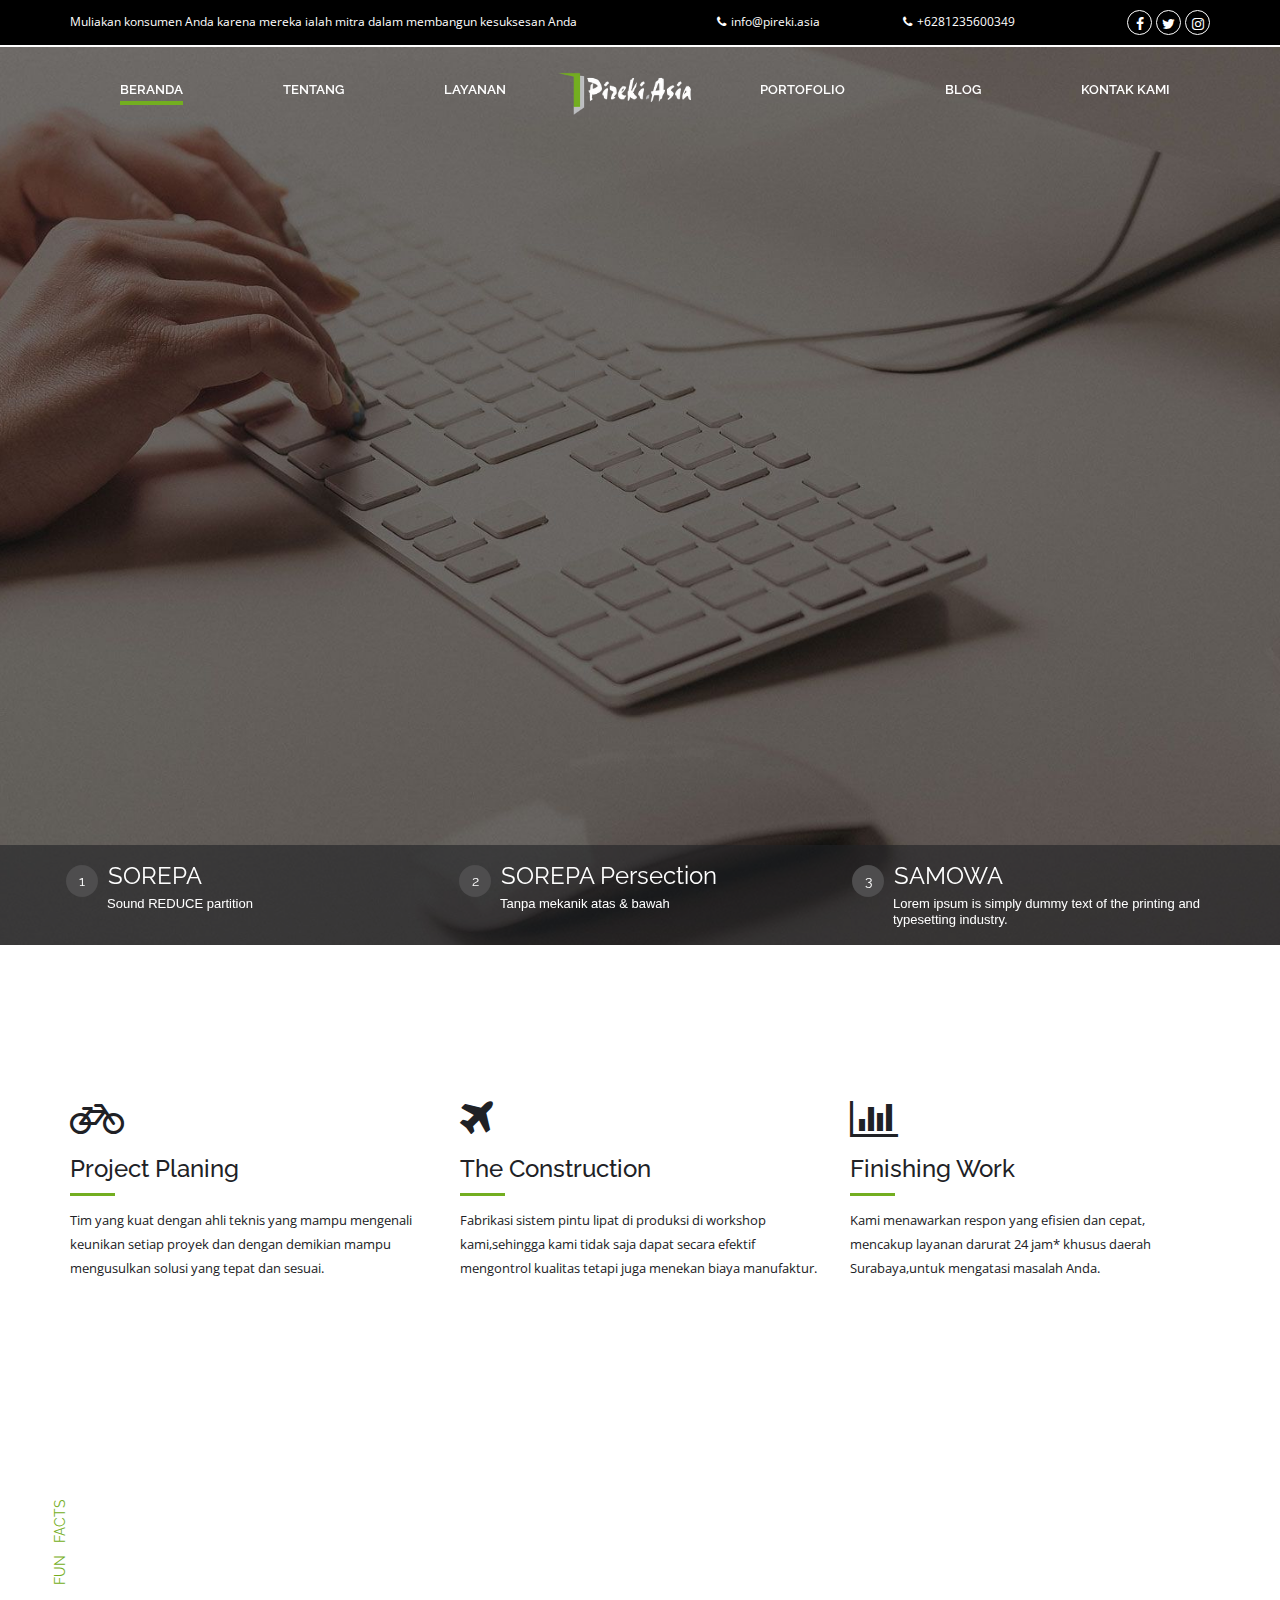
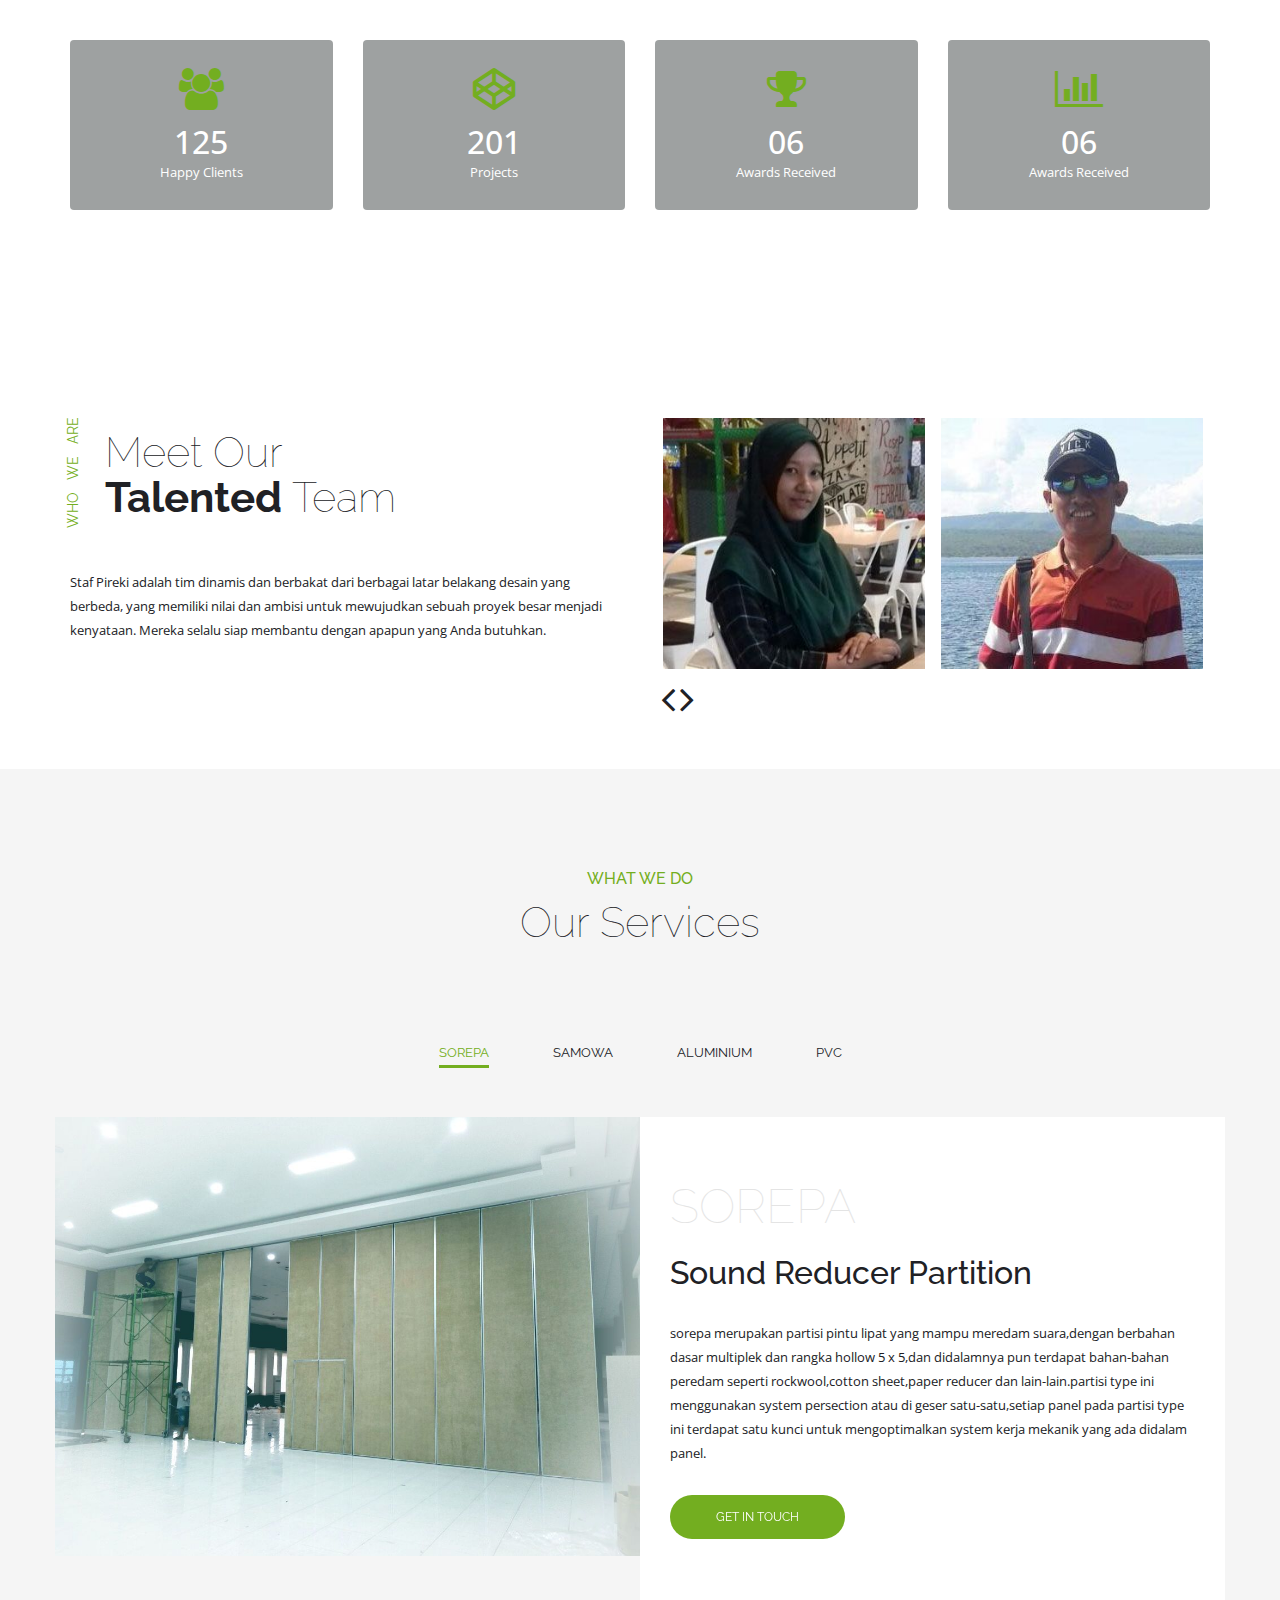
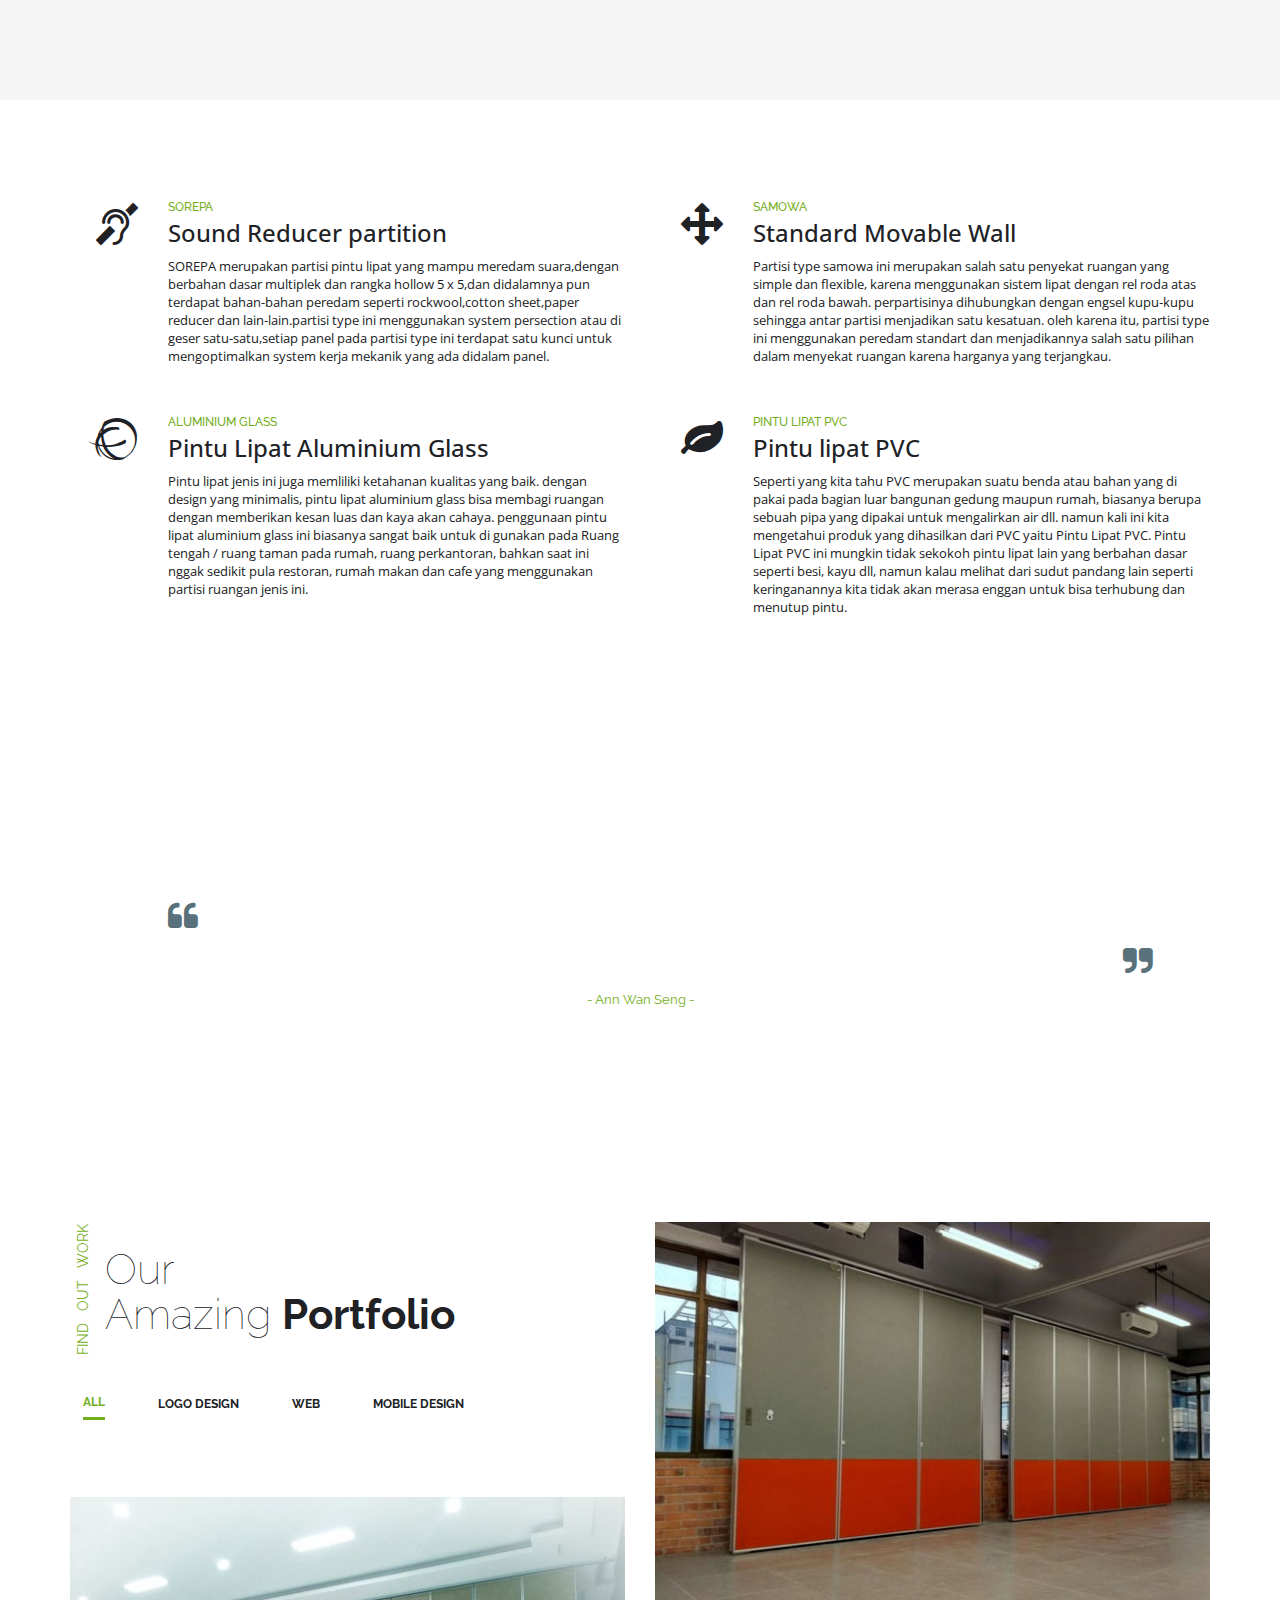
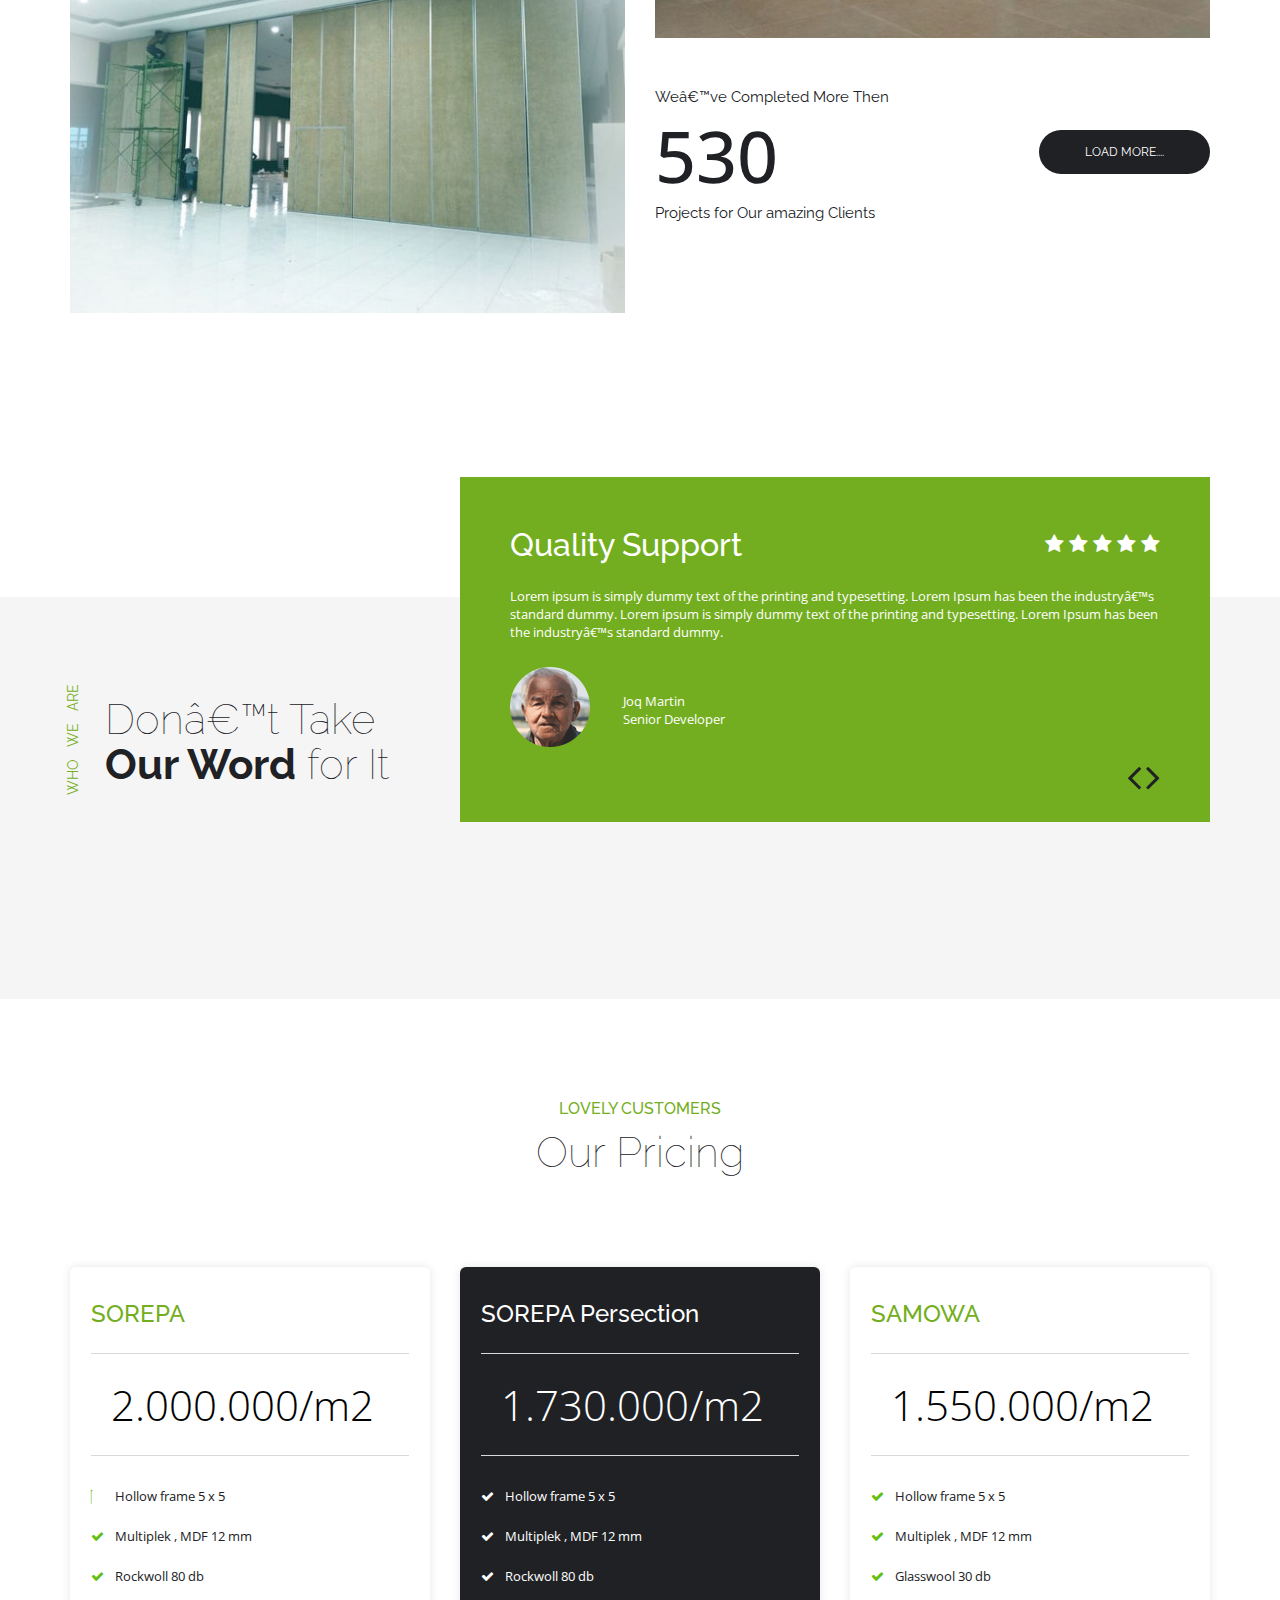
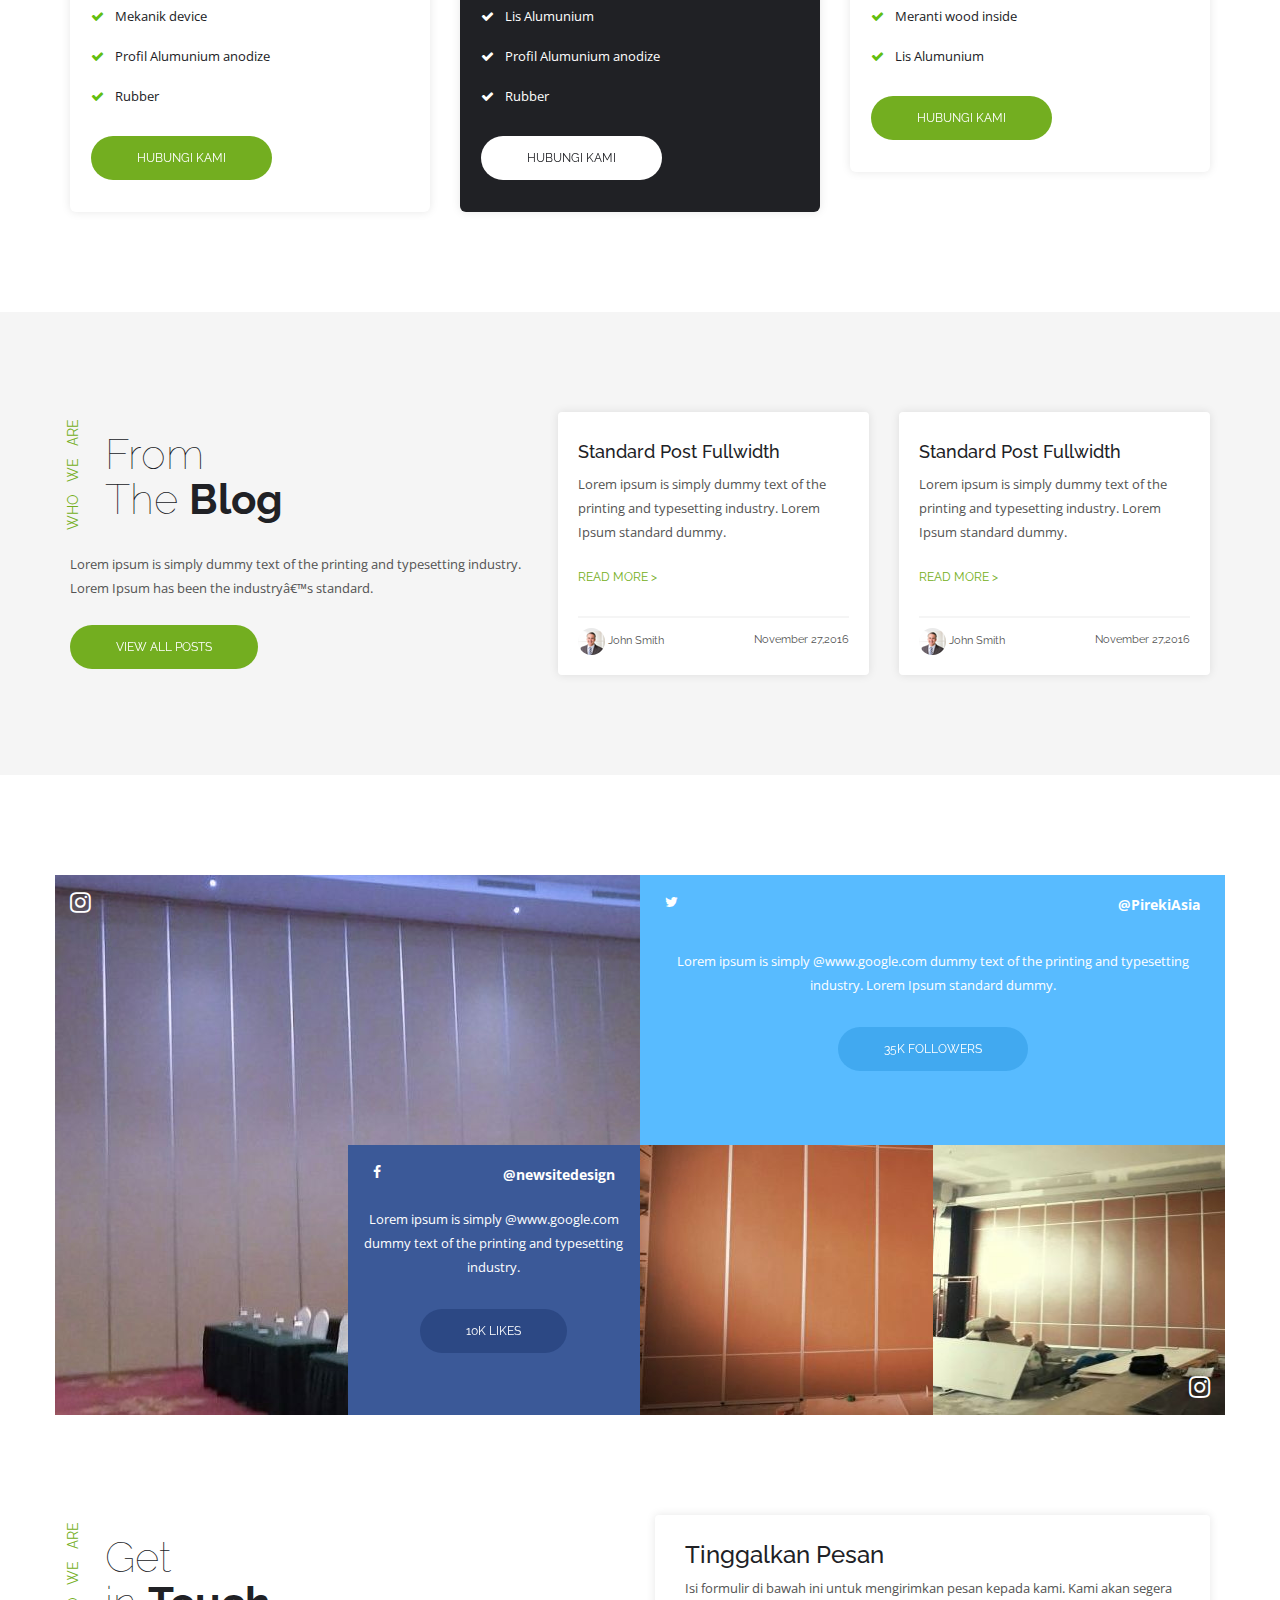
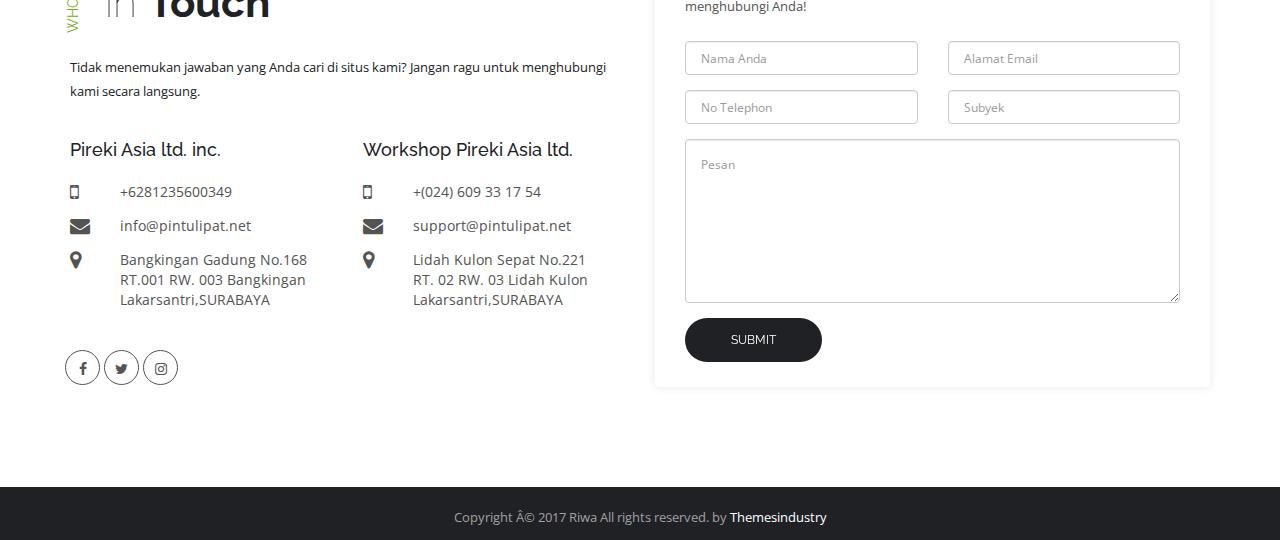
<file: compressed.html>
<!DOCTYPE html>
<html lang=id>
<head>
<meta charset=utf-8>
<meta http-equiv=X-UA-Compatible content="IE=edge">
<meta name=viewport content="width=device-width, initial-scale=1">
<script>(function(b,m,h,a,g){b[a]=b[a]||[];b[a].push({"gtm.start":new Date().getTime(),event:"gtm.js"});var k=m.getElementsByTagName(h)[0],e=m.createElement(h),c=a!="dataLayer"?"&l="+a:"";e.async=true;e.src="https://www.googletagmanager.com/gtm.js?id="+g+c;k.parentNode.insertBefore(e,k)})(window,document,"script","dataLayer","GTM-5RRLWZ6");</script>
<title>Pireki Asia</title>
<link href=css/bootstrap.css rel=stylesheet>
<link href=css/font-awesome.css rel=stylesheet>
<link rel=stylesheet type=text/css href=css/settings.css>
<link rel=stylesheet type=text/css href=css/layers.css>
<link rel=stylesheet type=text/css href=css/navigation.css>
<link href=fonts/stylesheet.css rel=stylesheet>
<link href=css/responsive-tabs.css rel=stylesheet>
<link href=css/owl.carousel.css rel=stylesheet>
<link href=css/jquery.fancybox.css rel=stylesheet>
<link href=css/jquery.fancybox-thumbs.css rel=stylesheet>
<link href=css/animate.css rel=stylesheet>
<link href=css/style4.css rel=stylesheet>
<link rel=icon href=images/favicon.png type=image/png sizes=16x16>
<link rel=apple-touch-icon href=touch-icon-iphone.png>
<link rel=apple-touch-icon sizes=76x76 href=touch-icon-ipad.png>
<link rel=apple-touch-icon sizes=120x120 href=touch-icon-iphone-retina.png>
<link rel=apple-touch-icon sizes=152x152 href=touch-icon-ipad-retina.png>
<!--[if lt IE 9]>
<script src=https://oss.maxcdn.com/html5shiv/3.7.3/html5shiv.min.js></script>
<script src=https://oss.maxcdn.com/respond/1.4.2/respond.min.js></script>
<![endif]-->
</head>
<body data-spy=scroll data-target=.navbar data-offset=50>
<noscript><iframe src="https://www.googletagmanager.com/ns.html?id=GTM-5RRLWZ6" height=0 width=0 style=display:none;visibility:hidden></iframe></noscript>
<div class=loader>
<div id=cssload-pgloading>
<div class=cssload-loadingwrap>
<ul class=cssload-bokeh>
<li></li>
<li></li>
<li></li>
<li></li>
</ul>
</div>
</div>
<div class=cssload-loadingwrap>
<ul class=cssload-bokeh>
<li></li>
<li></li>
<li></li>
<li></li>
</ul>
</div>
</div>
<div class=topbar>
<div class=container>
<div class=row>
<div class=col-md-12>
<div class=row>
<div class="col-xs-6 pull-left">
<p class=hidden-xs>Muliakan konsumen Anda karena mereka ialah mitra dalam membangun kesuksesan Anda</p>
</div>
<div class="col-xs-6 pull-right">
<div class="row text-right">
<div class=col-xs-4>
<p class=pull-right><i class="fa fa-phone"></i>info@pireki.asia</p>
</div>
<div class=col-xs-4>
<p class=pull-right><i class="fa fa-phone"></i>+6281235600349</p>
</div>
<div class=col-xs-4>
<ul class=list-inline>
<li><a href=#.><i class="fa fa-fw fa-facebook"></i></a></li>
<li><a href=#.><i class="fa fa-fw fa-twitter"></i></a></li>
<li><a href=#.><i class="fa fa-fw fa fa-instagram"></i></a></li>
</ul>
</div>
</div>
</div>
</div>
</div>
</div>
</div>
</div>
<Section id=Home>
<h1 class=sr-only>Home section</h1>
<nav class="navbar navbar-fixed-top green">
<div class=container-fluid>
<a class=side-menu-button> <i class="fa fa-bars" aria-hidden=true></i> </a>
<div class=navbar-header>
<button type=button class=navbar-toggle data-toggle=collapse data-target=.navbar-ex1-collapse>
<span class=icon-bar></span>
<span class=icon-bar></span>
<span class=icon-bar></span>
</button>
<a class=navbar-brand href=#><img src=images/green-white.png alt=logo></a>
</div>
<div class=container>
<div class="collapse navbar-collapse navbar-ex1-collapse">
<div class=navbar-left>
<ul class="nav navbar-nav">
<li class=active><a href=#Home class=scroll>Beranda</a></li>
<li><a href=#about-us class=scroll>Tentang</a></li>
<li><a href=#services class=scroll>Layanan</a></li>
</ul>
</div>
<div class=navbar-right>
<ul class="nav navbar-nav">
<li><a href=#portfolio class=scroll>Portofolio</a></li>
<li><a href=#news class=scroll>Blog</a></li>
<li><a href=#contact-us2 class=scroll>Kontak Kami</a></li>
</ul>
</div>
</div>
</div>
</div>
<div class=sidenav>
<ul class=nav>
<li class=active><a href=#Home class=scroll>Beranda</a></li>
<li><a href=#about-us class=scroll>Tentang</a></li>
<li><a href=#services class=scroll>Layanan</a></li>
<li><a href=#portfolio class=scroll>Portofolio</a></li>
<li><a href=#news class=scroll>Blog</a></li>
<li><a href=#contact-us2 class=scroll>Kontak Kami</a></li>
</ul>
</div>
</nav>
<div class=rev_slider_wrapper>
<div id=slider-tabs class=rev_slider data-version=5.0>
<ul>
<li data-transition=slideup data-param1=1 data-title=SOREPA data-description="Sound REDUCE partition" data-delay=5000>
<img src=images/cover8.jpg alt=cover width=1920 height=1280>
<h1 class="tp-caption News-Title" data-x=middle data-hoffset data-y=middle data-voffset data-whitespace=normal data-transform_idle=o:1; data-transform_in=y:-50px;opacity:0;s:1500;e:Power3.easeOut; data-transform_out=s:1000;e:Power3.easeInOut;s:1000;e:Power3.easeInOut; data-start=1000 data-fontsize=65>Sound
</h1>
<h1 class="tp-caption News-Title" data-x=middle data-hoffset=30 data-y=middle data-voffset=70 data-whitespace=normal data-transform_idle=o:1; data-transform_in=x:-50px;opacity:0;s:2000;e:Power3.easeOut; data-transform_out=s:1000;e:Power3.easeInOut;s:1000;e:Power3.easeInOut; data-start=1500 data-width=670 data-fontsize=65>reduce <span>Partition</span>
</h1>
<div class="tp-caption News-Title tp-resizeme" data-x=middle data-y=middle data-voffset=150 data-hoffset data-transform_idle=o:1; data-transform_in=z:0;rX:0;rY:0;rZ:0;sX:0.9;sY:0.9;skX:0;skY:0;opacity:0;s:1000;e:Power2.easeOut; data-transform_out=s:1000;e:Power3.easeInOut;s:1000;e:Power3.easeInOut; data-start=3000><a href=#portfolio3 class="btn button second scroll">SOREPA</a>
</div>
</li>
<li data-transition=slideup data-param1=2 data-title="SOREPA Persection" data-description="Tanpa mekanik atas & bawah" data-delay=5000>
<img src=images/cover7.jpg alt=cover width=1920 height=1280>
<h1 class="tp-caption News-Title" data-x=middle data-hoffset data-y=middle data-voffset data-whitespace=normal data-transform_idle=o:1; data-transform_in=y:-50px;opacity:0;s:1500;e:Power3.easeOut; data-transform_out=s:1000;e:Power3.easeInOut;s:1000;e:Power3.easeInOut; data-start=1000 data-fontsize=65>Sound
</h1>
<h1 class="tp-caption News-Title" data-x=middle data-hoffset=30 data-y=middle data-voffset=70 data-whitespace=normal data-transform_idle=o:1; data-transform_in=x:-50px;opacity:0;s:2000;e:Power3.easeOut; data-transform_out=s:1000;e:Power3.easeInOut;s:1000;e:Power3.easeInOut; data-start=1500 data-width=670 data-fontsize=65>REDUCE Partition<span>Persection</span>
</h1>
<div class="tp-caption News-Title tp-resizeme" data-x=middle data-y=middle data-voffset=150 data-hoffset data-transform_idle=o:1; data-transform_in=z:0;rX:0;rY:0;rZ:0;sX:0.9;sY:0.9;skX:0;skY:0;opacity:0;s:1000;e:Power2.easeOut; data-transform_out=s:1000;e:Power3.easeInOut;s:1000;e:Power3.easeInOut; data-start=3000><a href=#portfolio3 class="btn button second scroll">Buy Now</a>
</div>
</li>
<li data-transition=slideup data-param1=3 data-title=SAMOWA data-description="Lorem ipsum is simply dummy text of the
printing and typesetting industry." data-delay=5000>
<img src=images/cover6.jpg alt=cover width=1920 height=1280>
<h1 class="tp-caption News-Title" data-x=middle data-hoffset data-y=middle data-voffset data-whitespace=normal data-transform_idle=o:1; data-transform_in=y:-50px;opacity:0;s:1500;e:Power3.easeOut; data-transform_out=s:1000;e:Power3.easeInOut;s:1000;e:Power3.easeInOut; data-start=1000 data-fontsize=65>Standard
</h1>
<h1 class="tp-caption News-Title" data-x=middle data-hoffset=30 data-y=middle data-voffset=70 data-whitespace=normal data-transform_idle=o:1; data-transform_in=x:-50px;opacity:0;s:2000;e:Power3.easeOut; data-transform_out=s:1000;e:Power3.easeInOut;s:1000;e:Power3.easeInOut; data-start=1500 data-width=670 data-fontsize=65>Movable <span>wall</span>
</h1>
<div class="tp-caption News-Title tp-resizeme" data-x=middle data-y=middle data-voffset=150 data-hoffset data-transform_idle=o:1; data-transform_in=z:0;rX:0;rY:0;rZ:0;sX:0.9;sY:0.9;skX:0;skY:0;opacity:0;s:1000;e:Power2.easeOut; data-transform_out=s:1000;e:Power3.easeInOut;s:1000;e:Power3.easeInOut; data-start=3000><a href=#portfolio3 class="btn button second scroll">SAMOWA</a>
</div>
</li>
</ul>
</div>
</div>
</Section>
<section id=about-us>
<div id=about-us-1 class=mid-level-padding>
<div class=container>
<div class=second-line>
<div class=row>
<div class=col-sm-4>
<div class="left-section section">
<h2><i class="fa fa-bicycle" aria-hidden=true></i><span class=sr-only>icon</span></h2>
<h4>Project Planing</h4>
<hr>
<p>Tim yang kuat dengan ahli teknis yang mampu mengenali keunikan setiap proyek dan dengan demikian mampu mengusulkan solusi yang tepat dan sesuai.</p>
</div>
</div>
<div class=col-sm-4>
<div class="middle-section section">
<h2><i class="fa fa-plane" aria-hidden=true></i><span class=sr-only>icon</span></h2>
<h4>The Construction</h4>
<hr>
<p>Fabrikasi sistem pintu lipat di produksi di workshop kami,sehingga kami tidak saja dapat secara efektif mengontrol kualitas tetapi juga menekan biaya manufaktur.</p>
</div>
</div>
<div class=col-sm-4>
<div class="right-section section">
<h2><i class="fa fa-bar-chart" aria-hidden=true></i><span class=sr-only>icon</span></h2>
<h4>Finishing Work</h4>
<hr>
<p>Kami menawarkan respon yang efisien dan cepat, mencakup layanan darurat 24 jam* khusus daerah Surabaya,untuk mengatasi masalah Anda.</p>
</div>
</div>
</div>
</div>
</div>
</div>
<div id=about-us-2 class=mid-level-padding>
<div class=container>
<div class=row>
<div class=col-xs-12>
<div class="top-section vertical-heading">
<span>fun facts</span>
<h2>
Lakukan hal-hal<br>
<strong>HEBAT</strong> Sebisa yang Anda lakukan
</h2>
</div>
</div>
</div>
<div class=row>
<div class=col-sm-12>
<div class="bottom-section text-center">
<div class=row>
<div class="col-sm-3 col-xs-6">
<div class="left-section section">
<h2><i class="fa fa-users" aria-hidden=true></i><span class=sr-only>icon</span>
</h2>
<h3>125</h3>
<p>Happy Clients</p>
</div>
</div>
<div class="col-sm-3 col-xs-6">
<div class="left-section section">
<h2><i class="fa fa-codepen" aria-hidden=true></i><span class=sr-only>icon</span></h2>
<h3>201</h3>
<p>Projects</p>
</div>
</div>
<div class="col-sm-3 col-xs-6">
<div class=section>
<h2><i class="fa fa-trophy" aria-hidden=true></i><span class=sr-only>icon</span>
</h2>
<h3>06</h3>
<p>Awards Received</p>
</div>
</div>
<div class="col-sm-3 col-xs-6">
<div class=section>
<h2><i class="fa fa-bar-chart" aria-hidden=true></i><span class=sr-only>icon</span></h2>
<h3>06</h3>
<p>Awards Received</p>
</div>
</div>
</div>
</div>
</div>
</div>
</div>
</div>
<div id=about-us-3 class=mid-level-padding>
<div class=container>
<div class=row>
<div class=col-sm-6 id=of>
<div class="top-section vertical-heading">
<span>Who We Are</span>
<h2>
Meet Our<br>
<strong>Talented</Strong> Team
</h2>
</div>
<p>Staf Pireki adalah tim dinamis dan berbakat dari berbagai latar belakang desain yang berbeda, yang memiliki nilai dan ambisi untuk mewujudkan sebuah proyek besar menjadi kenyataan. Mereka selalu siap membantu dengan apapun yang Anda butuhkan.</p>
</div>
<div class=col-sm-6>
<div id=image-slider>
<div class=item>
<div class=hovereffect>
<img src=images/team1.jpg alt="Owl Image">
<div class=overlay>
<div class=info>
<h6>Kristin Fatimah</h6>
<p>Sales</p>
</div>
<ul class=list-inline>
<li><a href=#.><i class="fa fa-fw fa-facebook"></i></a></li>
<li><a href=#.><i class="fa fa-fw fa-twitter"></i></a></li>
<li><a href=#.><i class="fa fa-fw fa fa-instagram"></i></a></li>
</ul>
</div>
</div>
</div>
<div class=item>
<div class=hovereffect>
<img src=images/team2.jpg alt="Owl Image">
<div class=overlay>
<div class=info>
<h6>Ari Budianto</h6>
<p>Quality Manager</p>
</div>
<ul class=list-inline>
<li><a href=#.><i class="fa fa-fw fa-facebook"></i></a></li>
<li><a href=#.><i class="fa fa-fw fa-twitter"></i></a></li>
<li><a href=#.><i class="fa fa-fw fa fa-instagram"></i></a></li>
</ul>
</div>
</div>
</div>
<div class=item>
<div class=hovereffect>
<img src=images/team3.jpg alt="Owl Image">
<div class=overlay>
<div class=info>
<h6>Muhammad Ikhwan</h6>
<p>Project Manager</p>
</div>
<ul class=list-inline>
<li><a href=#.><i class="fa fa-fw fa-facebook"></i></a></li>
<li><a href=#.><i class="fa fa-fw fa-twitter"></i></a></li>
<li><a href=#.><i class="fa fa-fw fa fa-instagram"></i></a></li>
</ul>
</div>
</div>
</div>
<div class=item>
<div class=hovereffect>
<img src=images/team4.jpg alt="Owl Image">
<div class=overlay>
<div class=info>
<h6>Abdurrahman Khadafi</h6>
<p>CEO</p>
</div>
<ul class=list-inline>
<li><a href=#.><i class="fa fa-fw fa-facebook"></i></a></li>
<li><a href=#.><i class="fa fa-fw fa-twitter"></i></a></li>
<li><a href=#.><i class="fa fa-fw fa fa-instagram"></i></a></li>
</ul>
</div>
</div>
</section>
<section id=services>
<div id=service-1 class=mid-level-padding>
<div class=container>
<div class=row>
<div class="col-xs-12 text-center">
<div class=section-top-heading>
<h5>What We Do</h5>
<h2>Our Services</h2>
</div>
</div>
</div>
</div>
<div id=responsiveTabsDemo>
<ul class=text-center>
<li><a href=#tab-1>SOREPA</a></li>
<li><a href=#tab-2>SAMOWA</a></li>
<li><a href=#tab-3>ALUMINIUM</a></li>
<li><a href=#tab-4>PVC</a></li>
</ul>
<div id=tab-1>
<div class=container>
<div class=row>
<div class=col-md-6>
<img src=images/pineapple.jpg alt=pineapple class=element-center>
</div>
<div class=col-md-6>
<div class=tabs-bg>
<h2>SOREPA</h2>
<h3>Sound Reducer Partition</h3>
<p>sorepa merupakan partisi pintu lipat yang mampu meredam suara,dengan berbahan dasar multiplek dan rangka hollow 5 x 5,dan didalamnya pun terdapat bahan-bahan peredam seperti rockwool,cotton sheet,paper reducer dan lain-lain.partisi type ini menggunakan system persection atau di geser satu-satu,setiap panel pada partisi type ini terdapat satu kunci untuk mengoptimalkan system kerja mekanik yang ada didalam panel.</p>
<button class="btn button hvr-shutter-out-horizontal">Get In Touch</button>
</div>
</div>
</div>
</div>
</div>
<div id=tab-2>
<div class=container>
<div class=row>
<div class=col-md-6>
<img src=images/pineapple.jpg alt=pineapple class=element-center>
</div>
<div class=col-md-6>
<div class=tabs-bg>
<h2>SAMOWA</h2>
<h3>Standart Movable Wall</h3>
<p>Partisi type samowa ini merupakan salah satu penyekat ruangan yang simple dan flexible, karena menggunakan sistem lipat dengan rel roda atas dan rel roda bawah. perpartisinya dihubungkan dengan engsel kupu-kupu sehingga antar partisi menjadikan satu kesatuan. oleh karena itu, partisi type ini menggunakan peredam standart dan menjadikannya salah satu pilihan dalam menyekat ruangan karena harganya yang terjangkau.</p>
<button class="btn button hvr-shutter-out-horizontal">Get In Touch</button>
</div>
</div>
</div>
</div>
</div>
<div id=tab-3>
<div class=container>
<div class=row>
<div class=col-md-6>
<img src=images/pineapple.jpg alt=pineapple class=element-center>
</div>
<div class=col-md-6>
<div class=tabs-bg>
<h2>ALUMINIUM</h2>
<h3>Pintu Lipat Berbahan Aluminium</h3>
<p>Pintu lipat jenis ini juga memliliki ketahanan kualitas yang baik. dengan design yang minimalis, pintu lipat aluminium glass bisa membagi ruangan dengan memberikan kesan luas dan kaya akan cahaya. penggunaan pintu lipat aluminium glass ini biasanya sangat baik untuk di gunakan pada Ruang tengah / ruang taman pada rumah, ruang perkantoran, bahkan saat ini nggak sedikit pula restoran, rumah makan dan cafe yang menggunakan partisi ruangan jenis ini.</p>
<button class="btn button hvr-shutter-out-horizontal">Get In Touch</button>
</div>
</div>
</div>
</div>
</div>
<div id=tab-4>
<div class=container>
<div class=row>
<div class=col-md-6>
<img src=images/pineapple.jpg alt=pineapple class=element-center>
</div>
<div class=col-md-6>
<div class=tabs-bg>
<h2>PVC</h2>
<h3>Pintu Lipat Berbahan PVC</h3>
<p>Seperti yang kita tahu PVC merupakan suatu benda atau bahan yang di pakai pada bagian luar bangunan gedung maupun rumah, biasanya berupa sebuah pipa yang dipakai untuk mengalirkan air dll. namun kali ini kita mengetahui produk yang dihasilkan dari PVC yaitu Pintu Lipat PVC. Pintu Lipat PVC ini mungkin tidak sekokoh pintu lipat lain yang berbahan dasar seperti besi, kayu dll, namun kalau melihat dari sudut pandang lain seperti keringanannya kita tidak akan merasa enggan untuk bisa terhubung dan menutup pintu.</p>
<button class="btn button hvr-shutter-out-horizontal">Get In Touch</button>
</div>
</div>
</div>
</div>
</div>
</div>
</div>
<div id=service-2 class=mid-level-padding>
<div class=container>
<div class=row>
<div class=col-sm-6>
<div class="left-section section">
<div class=feature>
<div class=row>
<div class=col-sm-2>
<h2 class=icon>
<i class="fa fa-deaf" aria-hidden=true></i>
<span class=sr-only>icon</span>
</h2>
</div>
<div class=col-sm-10>
<h5>SOREPA</h5>
<h4>Sound Reducer partition</h4>
<p>SOREPA merupakan partisi pintu lipat yang mampu meredam suara,dengan berbahan dasar multiplek dan rangka hollow 5 x 5,dan didalamnya pun terdapat bahan-bahan peredam seperti rockwool,cotton sheet,paper reducer dan lain-lain.partisi type ini menggunakan system persection atau di geser satu-satu,setiap panel pada partisi type ini terdapat satu kunci untuk mengoptimalkan system kerja mekanik yang ada didalam panel.</p>
</div>
</div>
</div>
<div class="feature middle">
<div class=row>
<div class=col-sm-2>
<h2 class=icon>
<i class="fa fa-ravelry" aria-hidden=true></i>
<span class=sr-only>icon</span>
</h2>
</div>
<div class=col-sm-10>
<h5>ALUMINIUM GLASS</h5>
<h4>Pintu Lipat Aluminium Glass</h4>
<p>Pintu lipat jenis ini juga memliliki ketahanan kualitas yang baik. dengan design yang minimalis, pintu lipat aluminium glass bisa membagi ruangan dengan memberikan kesan luas dan kaya akan cahaya. penggunaan pintu lipat aluminium glass ini biasanya sangat baik untuk di gunakan pada Ruang tengah / ruang taman pada rumah, ruang perkantoran, bahkan saat ini nggak sedikit pula restoran, rumah makan dan cafe yang menggunakan partisi ruangan jenis ini.</p>
</div>
</div>
</div>
<div class=feature>
<div class=row>
<div class=col-sm-2>
<h2 class=icon>
<i class aria-hidden=true></i>
<span class=sr-only>icon</span>
</h2>
</div>
<div class=col-sm-10>
<h5></h5>
<h4></h4>
<p></p>
</div>
</div>
</div>
</div>
</div>
<div class=col-sm-6>
<div class="right-section section">
<div class=feature>
<div class=row>
<div class=col-sm-2>
<h2 class=icon>
<i class="fa fa-arrows" aria-hidden=true></i>
<span class=sr-only>icon</span>
</h2>
</div>
<div class=col-sm-10>
<h5>SAMOWA</h5>
<h4>Standard Movable Wall</h4>
<p>Partisi type samowa ini merupakan salah satu penyekat ruangan yang simple dan flexible, karena menggunakan sistem lipat dengan rel roda atas dan rel roda bawah. perpartisinya dihubungkan dengan engsel kupu-kupu sehingga antar partisi menjadikan satu kesatuan. oleh karena itu, partisi type ini menggunakan peredam standart dan menjadikannya salah satu pilihan dalam menyekat ruangan karena harganya yang terjangkau.</p>
</div>
</div>
</div>
<div class="feature middle">
<div class=row>
<div class=col-sm-2>
<h2 class=icon>
<i class="fa fa-leaf" aria-hidden=true></i>
<span class=sr-only>icon</span>
</h2>
</div>
<div class=col-sm-10>
<h5>PINTU LIPAT PVC</h5>
<h4>Pintu lipat PVC</h4>
<p>Seperti yang kita tahu PVC merupakan suatu benda atau bahan yang di pakai pada bagian luar bangunan gedung maupun rumah, biasanya berupa sebuah pipa yang dipakai untuk mengalirkan air dll. namun kali ini kita mengetahui produk yang dihasilkan dari PVC yaitu Pintu Lipat PVC. Pintu Lipat PVC ini mungkin tidak sekokoh pintu lipat lain yang berbahan dasar seperti besi, kayu dll, namun kalau melihat dari sudut pandang lain seperti keringanannya kita tidak akan merasa enggan untuk bisa terhubung dan menutup pintu.</p>
</div>
</div>
</div>
<div class=feature>
<div class=row>
<div class=col-sm-2>
<h2 class=icon>
<i class aria-hidden=true></i>
<span class=sr-only>icon</span>
</h2>
</div>
<div class=col-sm-10>
<h5></h5>
<h4></h4>
<p></p>
</div>
</div>
</div>
</div>
</div>
</div>
</div>
</div>
<div id=service-3 class="big-padding text-center">
<div class=container>
<div class=row>
<div class=col-xs-12>
<div class=section>
<h3><i class="fa fa-quote-left" aria-hidden=true></i>
Untuk menjadi pedagang yang berhasil, mereka harus dapat memberikan dan mendapatkan keyakinan dari para pelanggannya<i class="fa fa-quote-right" aria-hidden=true></i>
</h3>
<p>- Ann Wan Seng -</p>
</div>
</div>
</div>
</div>
</div>
</section>
<section id=portfolio>
<div id=portfolio1 class=mid-level-padding>
<div class=container>
<div class=row>
<div class=col-xs-12>
<div class=vertical-heading>
<span>find out work</span>
<h2>
Our<br>
Amazing <strong>Portfolio</strong>
</h2>
</div>
</div>
</div>
<div class=list>
<button class="btn filter-button active" data-filter=all><span>All</span></button>
<button class="btn filter-button" data-filter=logo><span>Logo Design</span></button>
<button class="btn filter-button" data-filter=web><span>Web</span></button>
<button class="btn filter-button" data-filter=webdesign><span>Mobile Design</span></button>
</div>
<br/>
<div class=block-container>
<div class=row>
<div class="col-sm-6 filter web">
<a class="each-item fancybox" href=images/web1.jpg data-fancybox-group=gallery title="Web One">
<img class=port-image src=images/web1.jpg alt="portfolio"/>
<div class=cap1>
<i class="fa fa-heart" aria-hidden=true></i>
</div>
<div class=cap2>
<div class=text>
<h4>Creative</h4>
<p>35 WP Annyversary</p>
</div>
</div>
</a>
</div>
<div class="col-sm-6 filter web">
<a class="each-item fancybox" href=images/web2.jpg data-fancybox-group=gallery title="Web Two">
<img class=port-image src=images/web2.jpg alt="portfolio"/>
<div class=cap1>
<i class="fa fa-heart" aria-hidden=true></i>
</div>
<div class=cap2>
<div class=text>
<h4>Creative</h4>
<p>35 WP Annyversary</p>
</div>
</div>
</a>
</div>
<div class="col-sm-6 filter logo">
<a class="each-item fancybox" href=images/logodesign1.jpg data-fancybox-group=gallery title="Web One">
<img class=port-image src=images/logodesign1.jpg alt="portfolio"/>
<div class=cap1>
<i class="fa fa-heart" aria-hidden=true></i>
</div>
<div class=cap2>
<div class=text>
<h4>Creative</h4>
<p>35 WP Annyversary</p>
</div>
</div>
</a>
</div>
<div class="col-sm-6 filter logo">
<a class="each-item fancybox" href=images/logodesign2.jpg data-fancybox-group=gallery title="Logo Design 2">
<img class=port-image src=images/logodesign2.jpg alt="portfolio"/>
<div class=cap1>
<i class="fa fa-heart" aria-hidden=true></i>
</div>
<div class=cap2>
<div class=text>
<h4>Creative</h4>
<p>35 WP Annyversary</p>
</div>
</div>
</a>
</div>
</div>
<div class=row>
<div class=col-xs-12>
<div class=row>
<div class="col-sm-6 col-xs-12" id=stats>
<div class=load-more>
<div class=row>
<div class=col-xs-6>
<p>Weâ€™ve Completed More Then</p>
<h1>530</h1>
<p>Projects for Our amazing Clients</p>
</div>
<div class=col-xs-6>
<div class=btn-div>
<button class="btn button pull-right" id=load>Load More</button>
</div>
</div>
</div>
</div>
</div>
</div>
</div>
</div>
</div>
</div>
</div>
<div id=portfolio2>
<div class=container>
<div class=row>
<div class=col-sm-4>
<div class="vertical-heading low-level-padding">
<span>Who We Are</span>
<h2>
Donâ€™t Take<br>
<strong>Our Word</strong> for It
</h2>
</div>
</div>
<div class=col-sm-8>
<div id=client-slider class="owl-carousel owl-theme">
<div class=item>
<div class=row>
<div class=col-xs-6>
<h3>Quality Support</h3>
</div>
<div class=col-xs-6>
<h3 class="text-right small">
<i class="fa fa-star" aria-hidden=true></i>
<i class="fa fa-star" aria-hidden=true></i>
<i class="fa fa-star" aria-hidden=true></i>
<i class="fa fa-star" aria-hidden=true></i>
<i class="fa fa-star" aria-hidden=true></i>
<span class=sr-only>icon</span>
</h3>
</div>
</div>
<p class=long>Lorem ipsum is simply dummy text of the printing and typesetting. Lorem
Ipsum has been the
industryâ€™s standard dummy. Lorem ipsum is simply dummy text of the printing and
typesetting.
Lorem Ipsum has been the industryâ€™s standard dummy.</p>
<div class=client>
<div class=row>
<div class="col-md-2 col-sm-3">
<img src=images/client1.png alt=client>
</div>
<div class="col-md-10 col-sm-3">
<div class=client-name>
<p>Joq Martin</p>
<p>Senior Developer</p>
</div>
</div>
</div>
</div>
</div>
<div class=item>
<div class=row>
<div class=col-xs-6>
<h3>Quality Support</h3>
</div>
<div class=col-xs-6>
<h3 class="text-right small">
<i class="fa fa-star" aria-hidden=true></i>
<i class="fa fa-star" aria-hidden=true></i>
<i class="fa fa-star" aria-hidden=true></i>
<i class="fa fa-star" aria-hidden=true></i>
<i class="fa fa-star" aria-hidden=true></i>
<span class=sr-only>icon</span>
</h3>
</div>
</div>
<p class=long>Lorem ipsum is simply dummy text of the printing and typesetting. Lorem
Ipsum has been the
industryâ€™s standard dummy. Lorem ipsum is simply dummy text of the printing and
typesetting.
Lorem Ipsum has been the industryâ€™s standard dummy.</p>
<div class=client>
<div class=row>
<div class="col-md-2 col-sm-3">
<img src=images/client1.png alt=client>
</div>
<div class="col-md-10 col-sm-3">
<div class=client-name>
<p>Joq Martin</p>
<p>Senior Developer</p>
</div>
</div>
</div>
</div>
</div>
<div class=item>
<div class=row>
<div class=col-xs-6>
<h3>Quality Support</h3>
</div>
<div class=col-xs-6>
<h3 class="text-right small">
<i class="fa fa-star" aria-hidden=true></i>
<i class="fa fa-star" aria-hidden=true></i>
<i class="fa fa-star" aria-hidden=true></i>
<i class="fa fa-star" aria-hidden=true></i>
<i class="fa fa-star" aria-hidden=true></i>
<span class=sr-only>icon</span>
</h3>
</div>
</div>
<p class=long>Lorem ipsum is simply dummy text of the printing and typesetting. Lorem
Ipsum has been the
industryâ€™s standard dummy. Lorem ipsum is simply dummy text of the printing and
typesetting.
Lorem Ipsum has been the industryâ€™s standard dummy.</p>
<div class=client>
<div class=row>
<div class="col-md-2 col-sm-3">
<img src=images/client1.png alt=client>
</div>
<div class="col-md-10 col-sm-3">
<div class=client-name>
<p>Joq Martin</p>
<p>Senior Developer</p>
</div>
</div>
</div>
</div>
</div>
</div>
</div>
</div>
</div>
</div>
<div id=portfolio3 class=mid-level-padding>
<div class=container>
<div class="row text-center">
<div class=col-xs-12>
<div class=section-top-heading>
<h5>Lovely Customers</h5>
<h2>Our Pricing</h2>
</div>
</div>
</div>
<div class=row>
<div class=col-sm-4>
<div class=pricing-table>
<div class=type>
<h4>SOREPA</h4>
</div>
<div class=price>
<div class=row>
<div class=col-xs-4>
<h2>2.000.000/m2</h2>
</div>
</div>
</div>
<ul class=packages>
<li><i class="fas fa-check" aria-hidden=true></i>Hollow frame 5 x 5</li>
<li><i class="fa fa-check" aria-hidden=true></i>Multiplek , MDF 12 mm</li>
<li><i class="fa fa-check" aria-hidden=true></i>Rockwoll 80 db</li>
<li><i class="fa fa-check" aria-hidden=true></i>Mekanik device</li>
<li><i class="fa fa-check" aria-hidden=true></i>Profil Alumunium anodize</li>
<li><i class="fa fa-check" aria-hidden=true></i>Rubber</li>
</ul>
<a class="btn button" href=#contact-us2>Hubungi Kami</a>
</div>
</div>
<div class=col-sm-4>
<div class="pricing-table black">
<div class=type>
<h4>SOREPA Persection</h4>
</div>
<div class=price>
<div class=row>
<div class=col-xs-4>
<h2>1.730.000/m2</h2>
</div>
</div>
</div>
<ul class=packages>
<li><i class="fa fa-check" aria-hidden=true></i>Hollow frame 5 x 5</li>
<li><i class="fa fa-check" aria-hidden=true></i>Multiplek , MDF 12 mm</li>
<li><i class="fa fa-check" aria-hidden=true></i>Rockwoll 80 db</li>
<li><i class="fa fa-check" aria-hidden=true></i>Lis Alumunium</li>
<li><i class="fa fa-check" aria-hidden=true></i>Profil Alumunium anodize</li>
<li><i class="fa fa-check" aria-hidden=true></i>Rubber</li>
</ul>
<a class="btn button" href=#contact-us2>Hubungi Kami</a>
</div>
</div>
<div class=col-sm-4>
<div class=pricing-table>
<div class=type>
<h4>SAMOWA</h4>
</div>
<div class=price>
<div class=row>
<div class=col-xs-4>
<h2>1.550.000/m2</h2>
</div>
</div>
</div>
<ul class=packages>
<li><i class="fa fa-check" aria-hidden=true></i>Hollow frame 5 x 5</li>
<li><i class="fa fa-check" aria-hidden=true></i>Multiplek , MDF 12 mm</li>
<li><i class="fa fa-check" aria-hidden=true></i>Glasswool 30 db</li>
<li><i class="fa fa-check" aria-hidden=true></i>Meranti wood inside</li>
<li><i class="fa fa-check" aria-hidden=true></i>Lis Alumunium</li>
</ul>
<a class="btn button" href=#contact-us2>Hubungi Kami</a>
</div>
</div>
</div>
</div>
</div>
</section>
<section id=news>
<div id=news-1 class=mid-level-padding>
<div class=container>
<div class=row>
<div class="col-lg-5 col-md-5 col-sm-4">
<div class=left-section>
<div class="top-section vertical-heading">
<span>Who We Are</span>
<h2>
From<br>
The <strong>Blog</strong>
</h2>
</div>
<p>Lorem ipsum is simply dummy text of the printing and typesetting industry. Lorem Ipsum has
been the industryâ€™s standard.</p>
<a class="btn button" href>View All Posts</a>
</div>
</div>
<div class="col-lg-7 col-md-7 col-sm-8">
<div class=row>
<div class=col-sm-6>
<div class="middle-section blog-section">
<h4>Standard Post Fullwidth</h4>
<p>Lorem ipsum is simply dummy text of the printing and typesetting industry. Lorem
Ipsum
standard dummy.</p>
<a href=#.>Read More ></a>
<div class=user>
<div class=row>
<div class="col-md-6 col-sm-7 col-xs-5">
<p><img src=images/user.png alt=user> John Smith</p>
</div>
<div class="col-md-6 col-sm-5 col-xs-7">
<p class=text-right>November 27,2016</p>
</div>
</div>
</div>
</div>
</div>
<div class=col-sm-6>
<div class="middle-section blog-section">
<h4>Standard Post Fullwidth</h4>
<p>Lorem ipsum is simply dummy text of the printing and typesetting industry. Lorem
Ipsum
standard dummy.</p>
<a href=#.>Read More ></a>
<div class=user>
<div class=row>
<div class="col-md-6 col-sm-7 col-xs-5">
<p><img src=images/user.png alt=user> John Smith</p>
</div>
<div class="col-md-6 col-sm-5 col-xs-7">
<p class=text-right>November 27,2016</p>
</div>
</div>
</div>
</div>
</div>
</div>
</div>
</div>
</div>
</div>
</section>
<section id=contact-us>
<div id=contact-us1>
<div class=container>
<div class=row>
<div class="col-sm-6 padding">
<div class=left-section>
<div class=hovereffect>
<a href=https://www.instagram.com/PirekiAsia target=_blank>
<img src=images/insta1.jpg alt=social>
<i class="fa fa-instagram" aria-hidden=true></i>
</a>
<div class=overlay>
<a class=social href=https://www.facebook.com/PirekiAsia2 target=_blank>
<div class="icon clearfix">
<i class="fa fa-facebook pull-left" aria-hidden=true></i>
<span class=pull-right>@newsitedesign</span>
</div>
<div class=info>
<p>Lorem ipsum is simply <span>@www.google.com</span> dummy text of the printing
and
typesetting industry.</p>
<div class=subscriber>
<span class="btn button">10k likes</span>
</div>
</div>
</a>
</div>
</div>
</div>
</div>
<div class="col-sm-6 padding">
<div class=right-section>
<a class=social href=https://twitter.com/PirekiAsia target=_blank>
<div class="icon clearfix">
<i class="fa fa-twitter pull-left" aria-hidden=true></i>
<span class=pull-right>@PirekiAsia</span>
</div>
<div class=info>
<p>Lorem ipsum is simply <span>@www.google.com</span> dummy text of the printing and
typesetting
industry. Lorem Ipsum standard dummy.</p>
<div class=subscriber>
<span class="btn button">35k Followers</span>
</div>
</div>
</a>
<a class=insta-2-3 href=https://www.instagram.com/ target=_blank>
<div class="pull-left left"><img src=images/insta2.jpg class=pull-left alt=social>
</div>
<div class="pull-right right"><img src=images/insta3.jpg class=pull-right alt=social>
</div>
<i class="fa fa-instagram" aria-hidden=true></i>
</a>
</div>
</div>
</div>
</div>
</div>
<div id=contact-us2 class=mid-level-padding>
<div class=container>
<div class=row>
<div class=col-sm-6>
<div class=left-section>
<div class=vertical-heading>
<span>Who We Are</span>
<h2>
Get <br>
in <strong>Touch</strong>
</h2>
</div>
<p>Tidak menemukan jawaban yang Anda cari di situs kami? Jangan ragu untuk menghubungi kami secara langsung.</p>
<div id=countries>
<div class=row>
<div class=col-sm-6>
<h4>Pireki Asia ltd. inc.</h4>
<ul class="details one">
<li><i class="fa fa-mobile" aria-hidden=true></i>+6281235600349</li>
<li><i class="fa fa-envelope" aria-hidden=true></i>info@pintulipat.net</li>
<li><i class="fa fa-map-marker" aria-hidden=true></i><span>Bangkingan Gadung No.168<br>RT.001 RW. 003 Bangkingan
<br>Lakarsantri,SURABAYA</span>
</li>
</ul>
</div>
<div class=col-sm-6>
<h4>Workshop Pireki Asia ltd.</h4>
<ul class=details>
<li><i class="fa fa-mobile" aria-hidden=true></i>+(024) 609 33 17 54</li>
<li><i class="fa fa-envelope" aria-hidden=true></i>support@pintulipat.net</li>
<li><i class="fa fa-map-marker" aria-hidden=true></i><span>Lidah Kulon Sepat No.221<br>RT. 02 RW. 03 Lidah Kulon
<br>Lakarsantri,SURABAYA</span>
</li>
</ul>
</div>
</div>
</div>
<ul class=list-inline>
<li><a href=#.><i class="fa fa-fw fa-facebook"></i></a></li>
<li><a href=#.><i class="fa fa-fw fa-twitter"></i></a></li>
<li><a href=#.><i class="fa fa-fw fa fa-instagram"></i></a></li>
</ul>
</div>
</div>
<div class=col-sm-6>
<div class=right-section id=form-elements>
<form method=POST action=https://formspree.io/ditesvotreamour@gmail.com>
<h4>Tinggalkan Pesan</h4>
<p>Isi formulir di bawah ini untuk mengirimkan pesan kepada kami. Kami akan segera menghubungi Anda!</p>
<div class=row>
<div class="col-md-12 center"><div id=result></div> </div>
</div>
<div class=row>
<div class=col-sm-6>
<div class=form-group>
<input type=text class=form-control placeholder="Nama Anda" required=required id=name name=name>
</div>
</div>
<div class=col-sm-6>
<div class=form-group>
<input type=email class=form-control placeholder="Alamat Email" required=required id=email name=email>
</div>
</div>
<div class=col-sm-6>
<div class=form-group>
<input type=text class=form-control placeholder="No Telephon" required=required id=phone name=phone>
</div>
</div>
<div class=col-sm-6>
<div class=form-group>
<input type=text class=form-control placeholder=Subyek required=required id=subject name=subject>
</div>
</div>
</div>
<div class=form-group>
<textarea class=form-control placeholder=Pesan required=required id=message name=message></textarea>
</div>
<input type=hidden name=_next value=https://ditesvotreamour.github.io/pintulipat.github.io/ />
<input type=hidden name=_cc value=info@pintulipat.net,pirekimail@gmail.com />
<input type=hidden name=_language value=id />
<input type=text name=_gotcha style=display:none />
<button type=submit class="btn button" id=submit_btn>Submit</button>
</form>
</div>
</div>
</div>
</div>
</div>
</section>
<footer class=text-center>
<div class=container>
<div class=row>
<div class=col-xs-12>
<p>Copyright Â© 2017 Riwa All rights reserved. by <span>Themesindustry</span></p>
</div>
</div>
</div>
</footer>
<script src=js/jquery1.12.4.jquery.min.js></script>
<script type=text/javascript src="js/jquery.themepunch.tools.min.js?rev=5.0"></script>
<script type=text/javascript src="js/jquery.themepunch.revolution.min.js?rev=5.0"></script>
<script type=text/javascript src=js/revolution.extension.layeranimation.min.js></script>
<script type=text/javascript src=js/revolution.extension.navigation.min.js></script>
<script type=text/javascript src=js/revolution.extension.parallax.min.js></script>
<script type=text/javascript src=js/revolution.extension.slideanims.min.js></script>
<script type=text/javascript src=js/revolution.extension.video.min.js></script>
<script type=text/javascript src=js/revolution.extension.actions.min.js></script>
<script src=js/bootstrap.min.js></script>
<script src=js/jquery.responsiveTabs.min.js></script>
<script src=js/owl.carousel.min.js></script>
<script src=js/jquery.fancybox.pack.js></script>
<script src=js/jquery.fancybox-thumbs.js></script>
<script src=js/wow.js></script>
<script src=js/script.js></script>
<script></script>
</body>
</html>
</file>
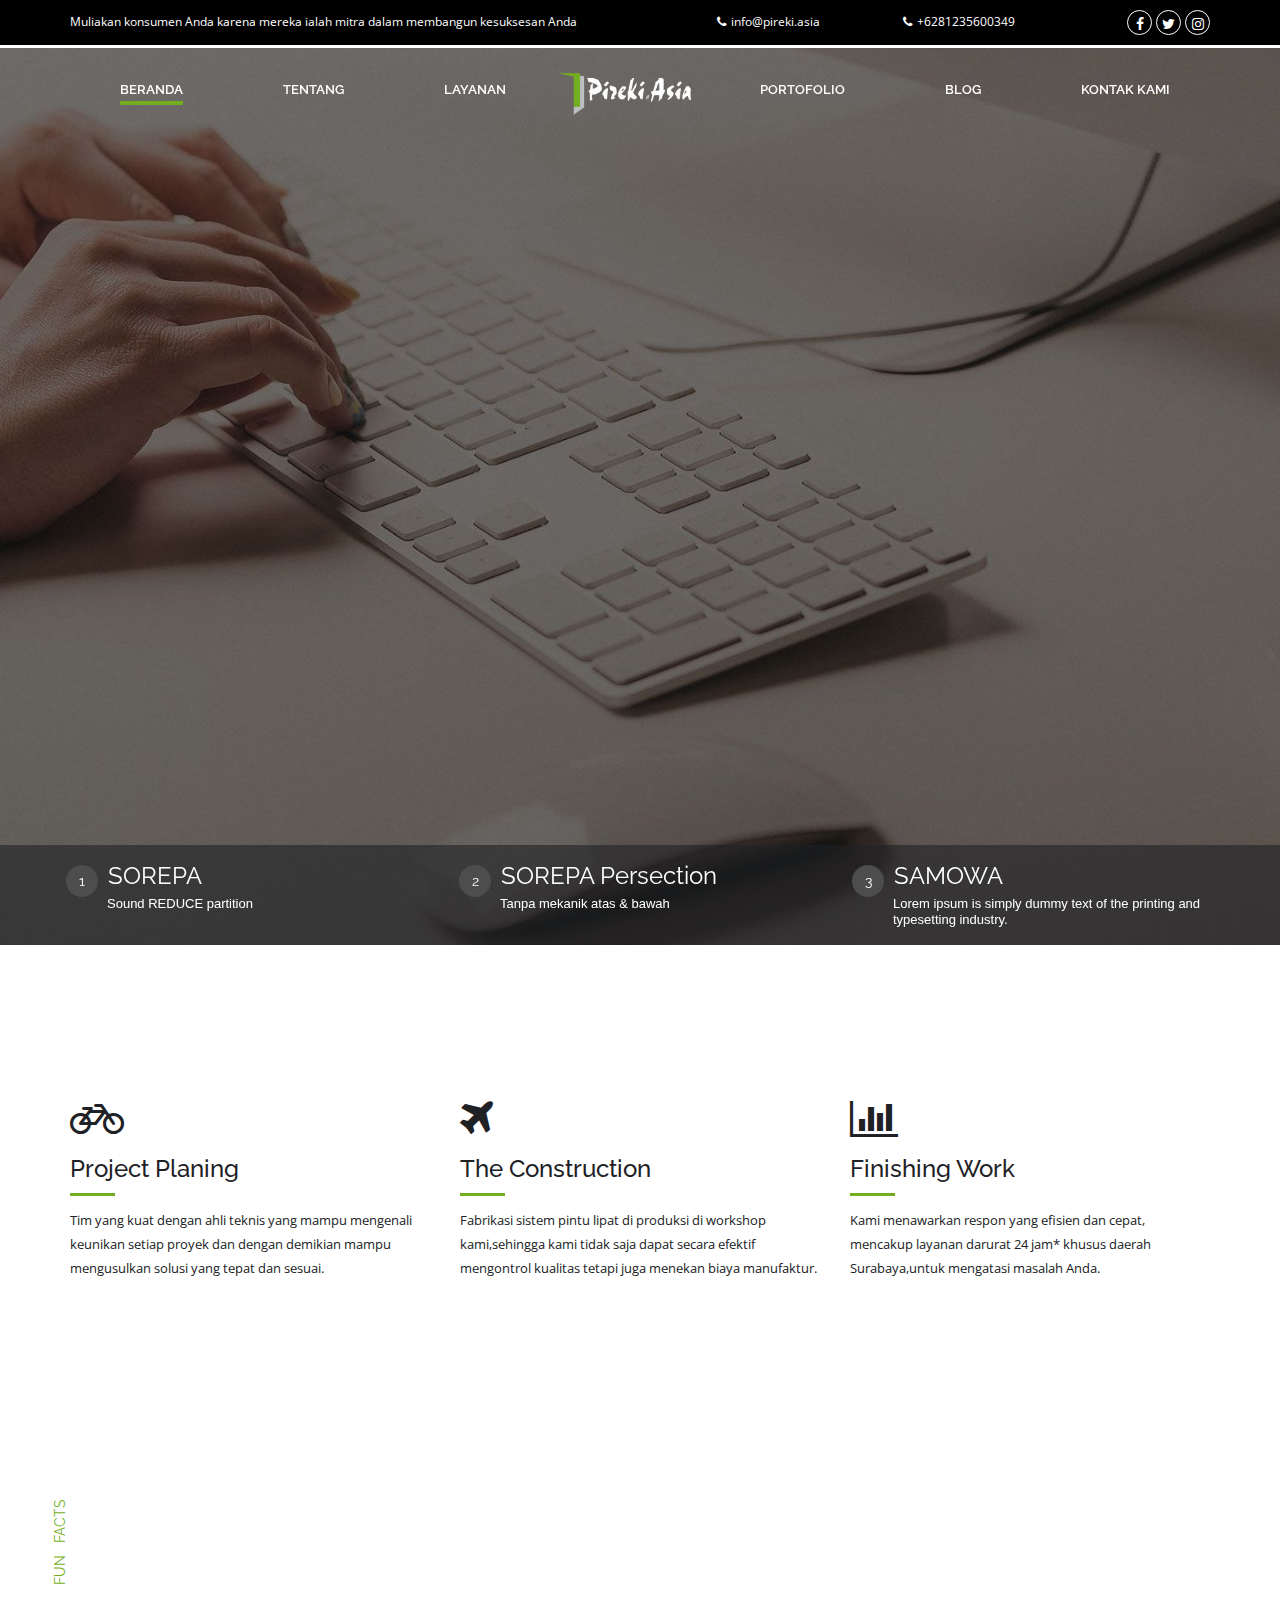
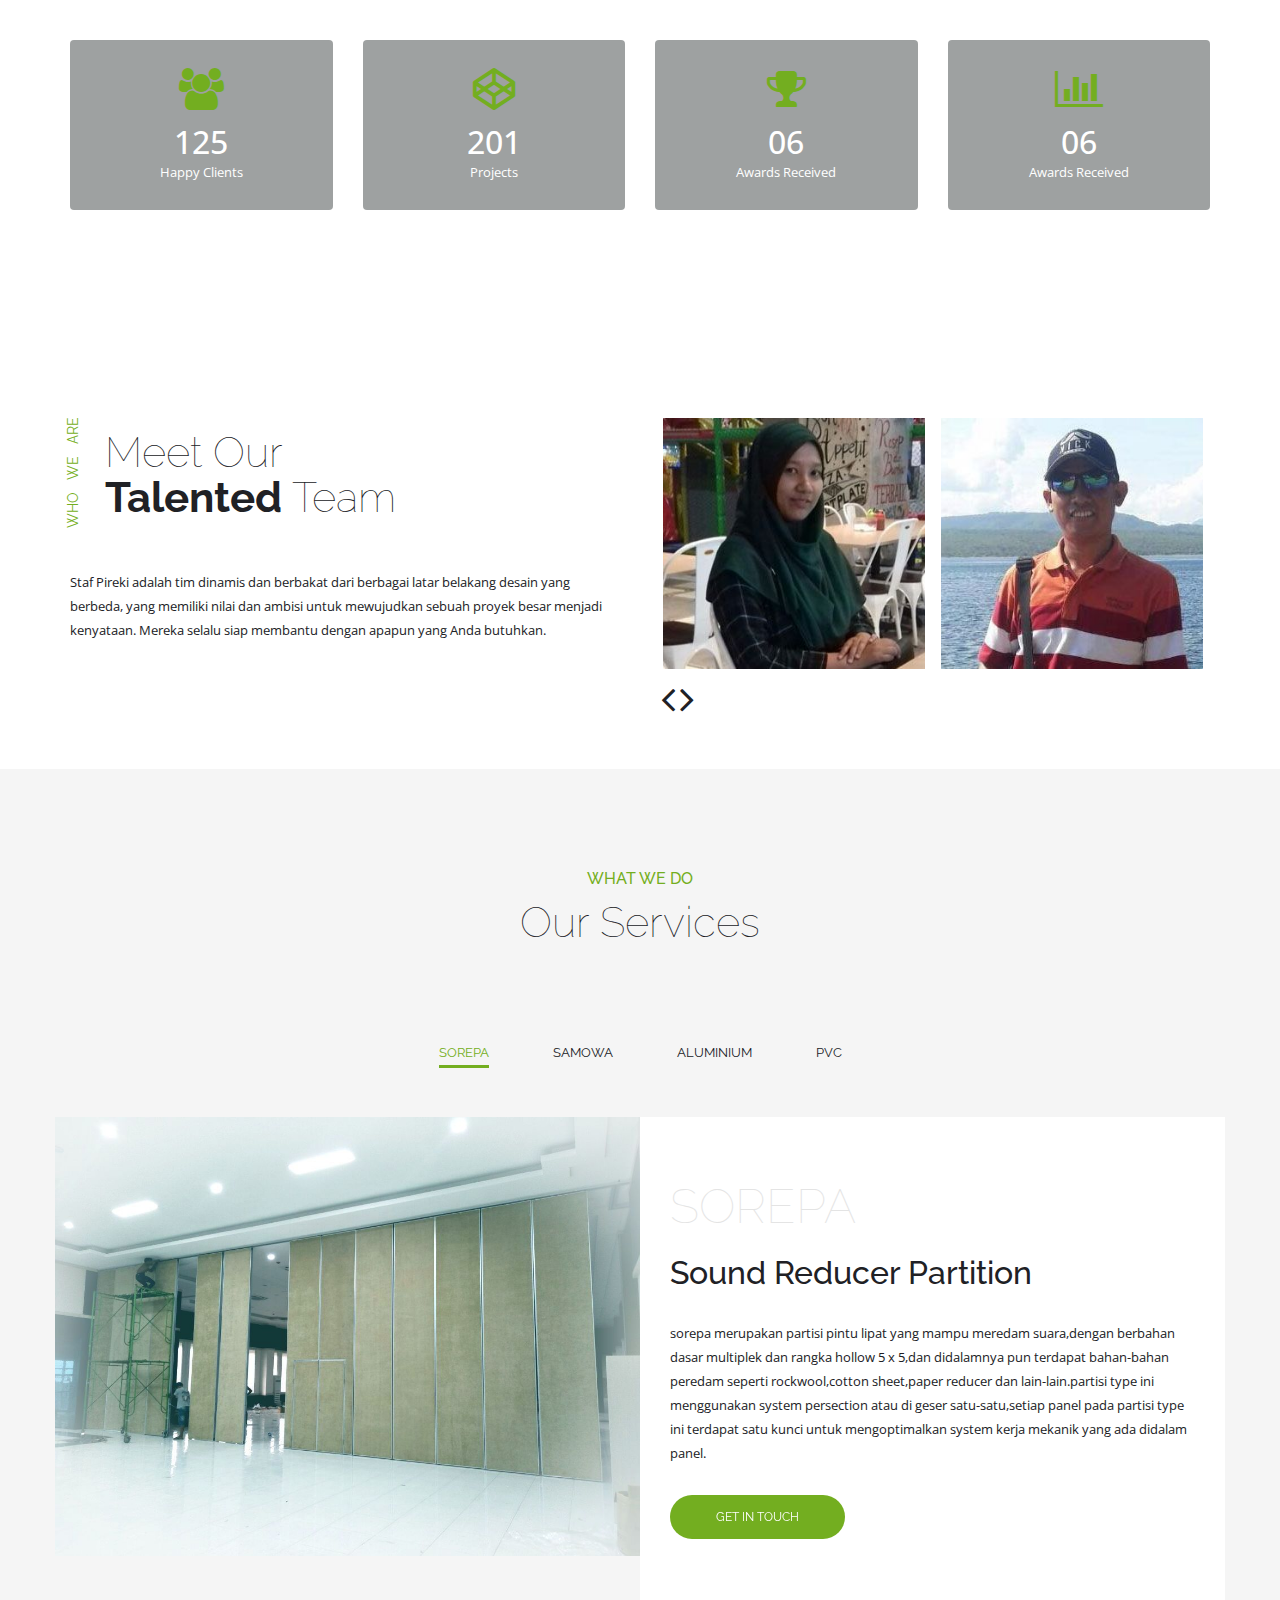
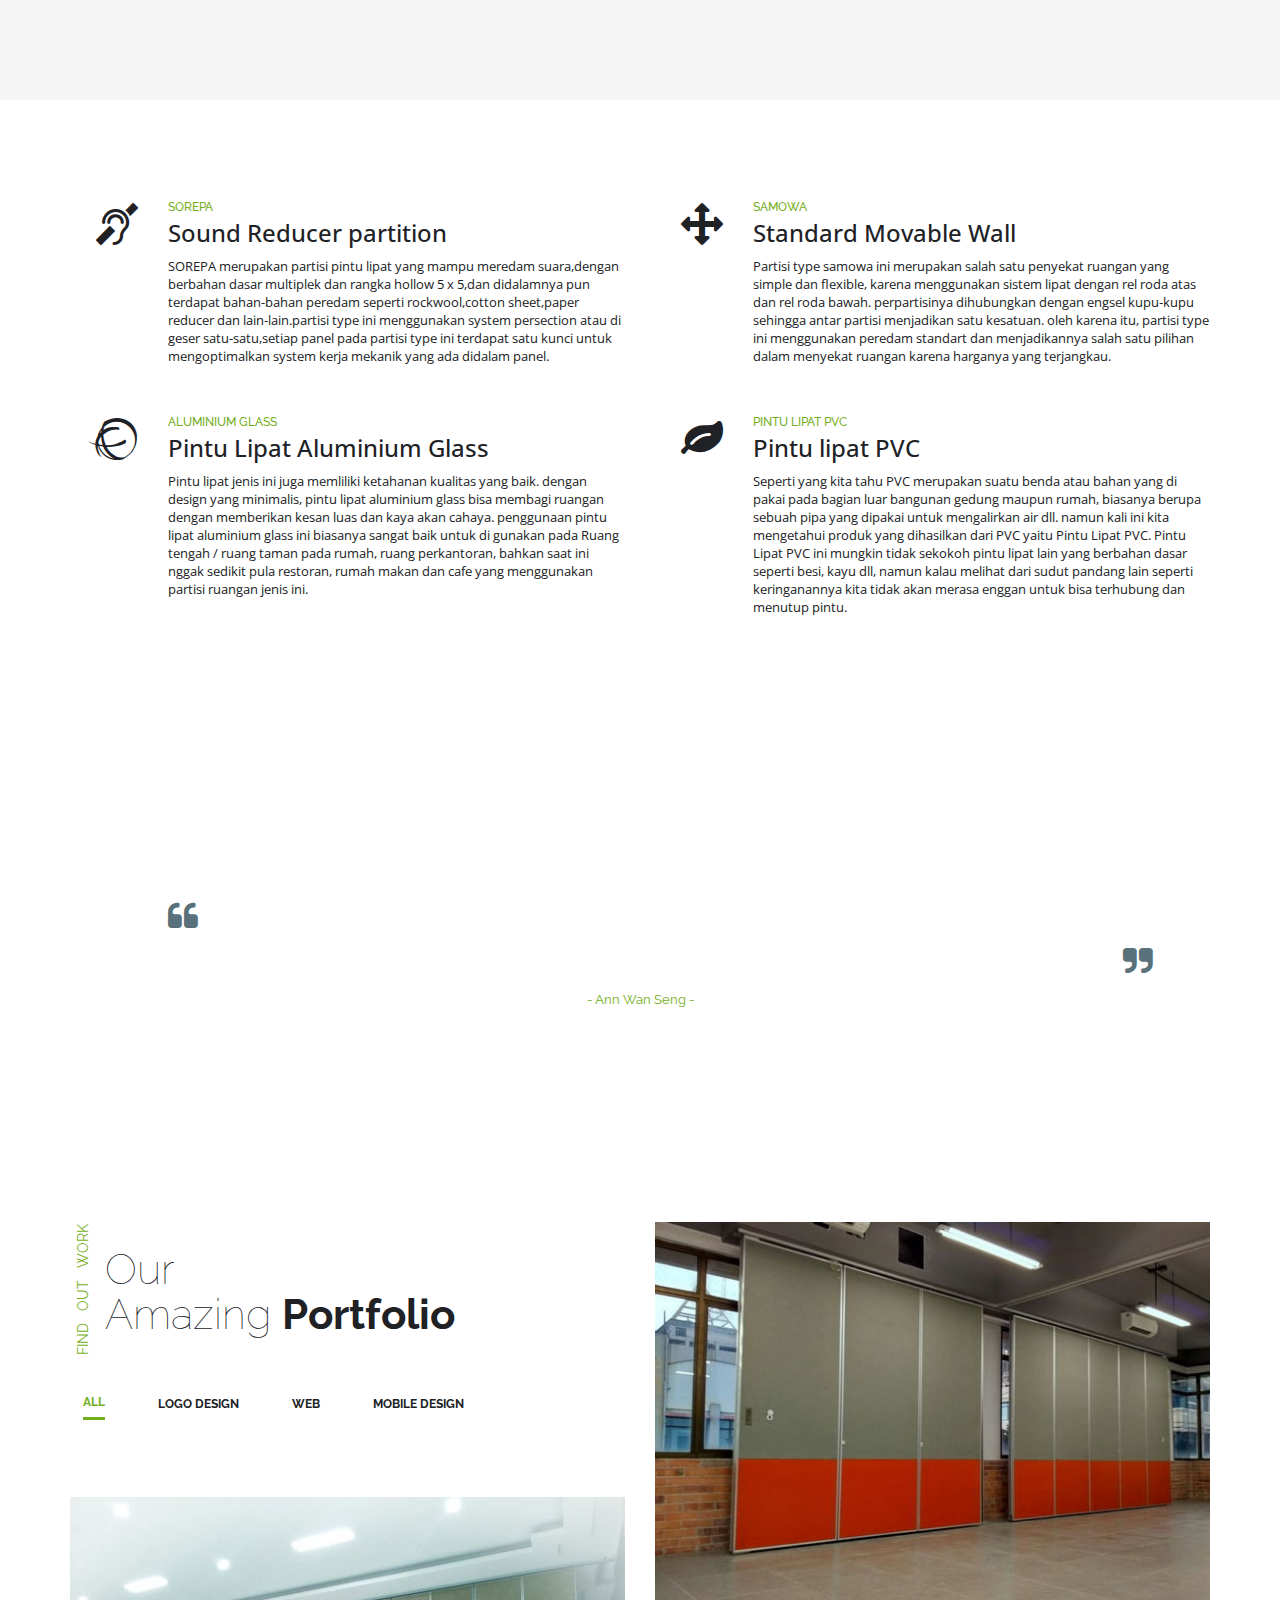
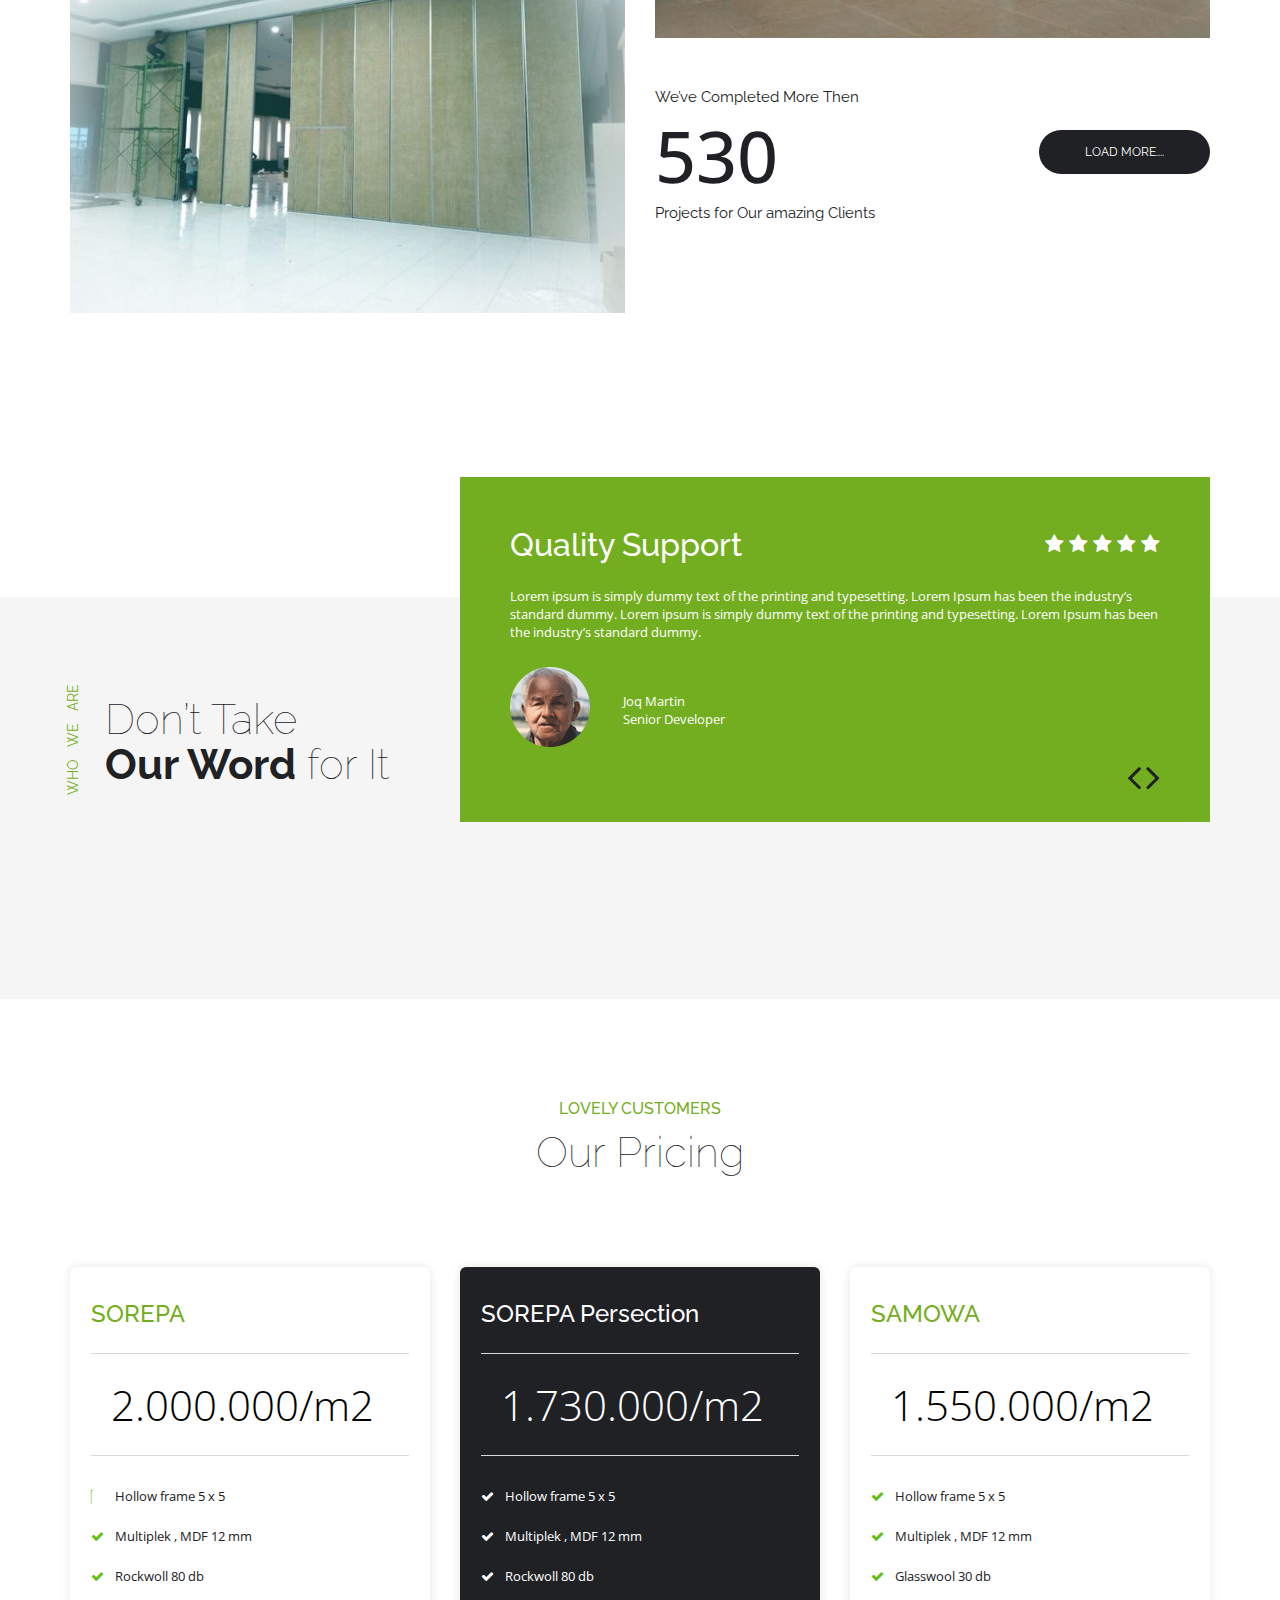
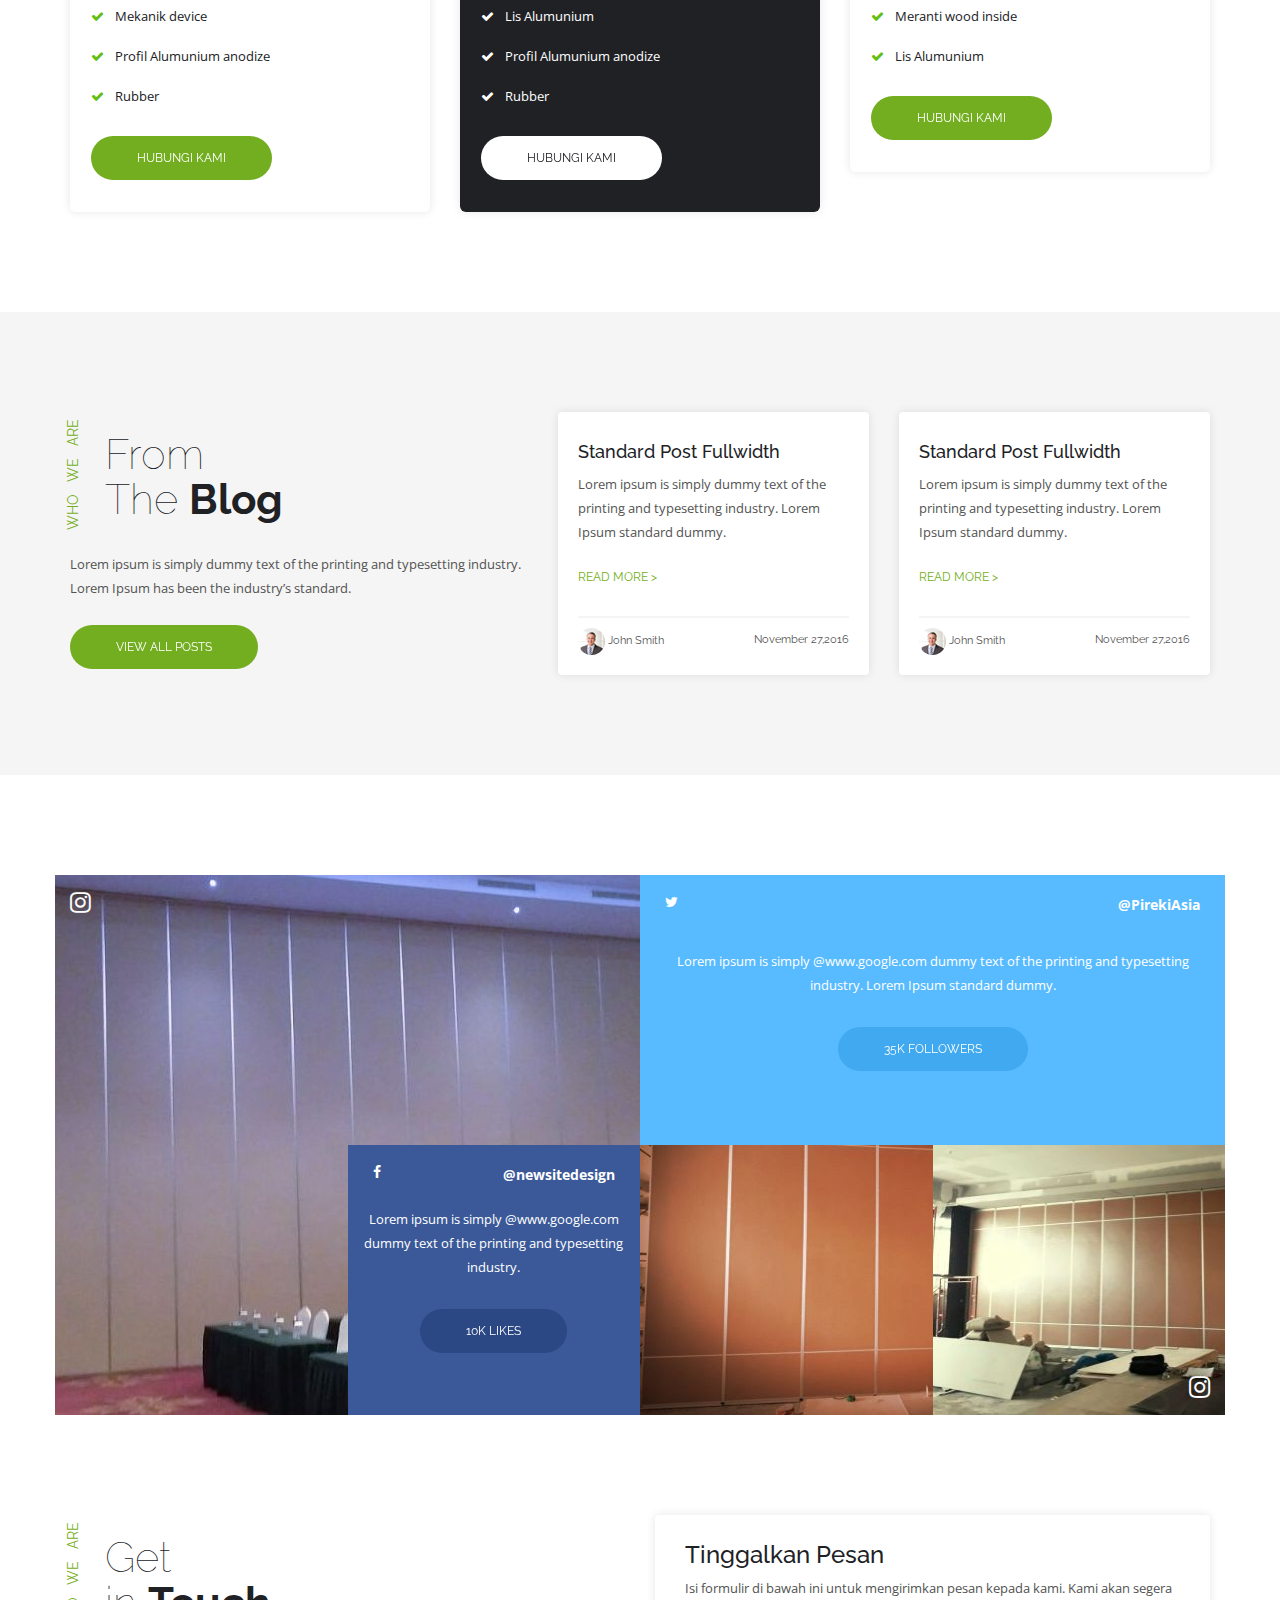
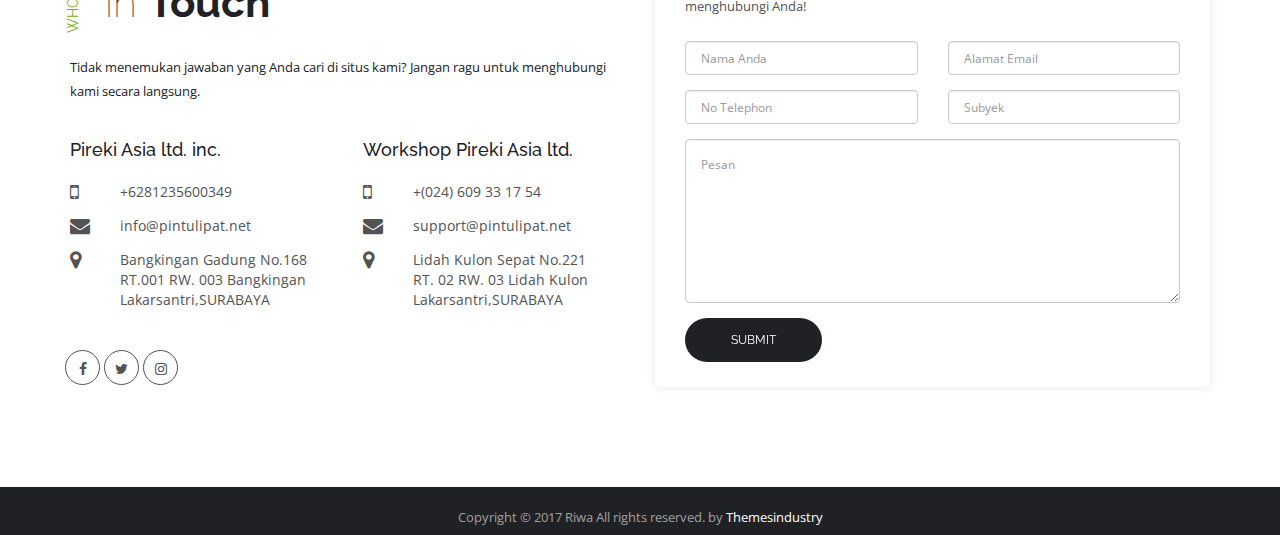
<file: index - Copy.html>
<!DOCTYPE html>
<html lang="id">
<head>
    <meta charset="utf-8">
    <meta http-equiv="X-UA-Compatible" content="IE=edge">
    <meta name="viewport" content="width=device-width, initial-scale=1">	
    <!-- The above 3 meta tags *must* come first in the head; any other head content must come *after* these tags -->
    <title>Pireki Asia</title>

    <!-- Bootstrap -->
    <link href="css/bootstrap.css" rel="stylesheet">
    <link href="css/font-awesome.css" rel="stylesheet">
    <!--others -->
    <link rel="stylesheet" type="text/css" href="css/settings.css">
    <link rel="stylesheet" type="text/css" href="css/layers.css">
    <link rel="stylesheet" type="text/css" href="css/navigation.css">
    <link href="fonts/stylesheet.css" rel="stylesheet">
    <link href="css/responsive-tabs.css" rel="stylesheet">
    <link href="css/owl.carousel.css" rel="stylesheet">
    <link href="css/jquery.fancybox.css" rel="stylesheet">
    <link href="css/jquery.fancybox-thumbs.css" rel="stylesheet">
    <link href="css/animate.css" rel="stylesheet">
    <link href="css/style4.css" rel="stylesheet">
	<link rel="icon" href="images/favicon.png" type="image/png" sizes="16x16">
	<link rel="apple-touch-icon" href="touch-icon-iphone.png">
	<link rel="apple-touch-icon" sizes="76x76" href="touch-icon-ipad.png">
	<link rel="apple-touch-icon" sizes="120x120" href="touch-icon-iphone-retina.png">
	<link rel="apple-touch-icon" sizes="152x152" href="touch-icon-ipad-retina.png">
    <!-- HTML5 shim and Respond.js for IE8 support of HTML5 elements and media queries -->
    <!-- WARNING: Respond.js doesn't work if you view the page via file:// -->
    <!--[if lt IE 9]>
    <script src="https://oss.maxcdn.com/html5shiv/3.7.3/html5shiv.min.js"></script>
    <script src="https://oss.maxcdn.com/respond/1.4.2/respond.min.js"></script>
    <![endif]-->
</head>
<body data-spy="scroll" data-target=".navbar" data-offset="50">

<!-- loader start -->

<div class="loader">
    <div id="cssload-pgloading">
        <div class="cssload-loadingwrap">
            <ul class="cssload-bokeh">
                <li></li>
                <li></li>
                <li></li>
                <li></li>
            </ul>
        </div>
    </div>

    <div class="cssload-loadingwrap">
        <ul class="cssload-bokeh">
            <li></li>
            <li></li>
            <li></li>
            <li></li>
        </ul>
    </div>
</div>

<!-- loader end -->
<div class="topbar">
    <div class="container">
        <div class="row">
            <div class="col-md-12">
                <div class="row">
                    <div class="col-xs-6 pull-left ">
                        <p class="hidden-xs">Muliakan konsumen Anda karena mereka ialah mitra dalam membangun kesuksesan Anda</p>

                    </div>
                    <div class="col-xs-6 pull-right">
                        <div class="row text-right">
                            <div class="col-xs-4">
                                <p class="pull-right"><i class="fa fa-phone"></i>info@pireki.asia</p>
                            </div>
                            <div class="col-xs-4">
                                <p class="pull-right"><i class="fa fa-phone"></i>+6281235600349</p>
                            </div>
                            <div class="col-xs-4">
                                <ul class="list-inline">
                                    <li><a href="#."><i class="fa fa-fw fa-facebook"></i></a></li>
                                    <li><a href="#."><i class="fa fa-fw fa-twitter"></i></a></li>
                                    <li><a href="#."><i class="fa fa-fw fa fa-instagram"></i></a></li>
                                </ul>
                            </div>
                        </div>
                    </div>
                </div>

            </div>
        </div>
    </div>
</div>
<!--Home Start -->
<Section id="Home">
    <h1 class="sr-only">Home section</h1>
    <!--nav start-->
    <nav class="navbar navbar-fixed-top green">
        <div class="container-fluid">
            <a class="side-menu-button"> <i class="fa fa-bars" aria-hidden="true"></i> </a>
            <!-- Brand and toggle get grouped for better mobile display -->
            <div class="navbar-header">
                <button type="button" class="navbar-toggle" data-toggle="collapse" data-target=".navbar-ex1-collapse">
                    <span class="icon-bar"></span>
                    <span class="icon-bar"></span>
                    <span class="icon-bar"></span>
                </button>
                <a class="navbar-brand" href="#"><img src="images/green-white.png" alt="logo"></a>
            </div>


            <div class="container">
                <!-- Collect the nav links, forms, and other content for toggling -->
                <div class="collapse navbar-collapse navbar-ex1-collapse ">
                    <div class="navbar-left">
                        <ul class="nav navbar-nav">
                            <li class="active"><a href="#Home" class="scroll">Beranda</a></li>
                            <li><a href="#about-us" class="scroll">Tentang</a></li>
                            <li><a href="#services" class="scroll">Layanan</a></li>
                        </ul>
                    </div>
                    <div class="navbar-right">
                        <ul class="nav navbar-nav">
                            <li><a href="#portfolio" class="scroll">Portofolio</a></li>
                            <li><a href="#news" class="scroll">Blog</a></li>
                            <li><a href="#contact-us2" class="scroll">Kontak Kami</a></li>
                        </ul>
                    </div>
                </div><!-- /.navbar-collapse -->
            </div>

        </div>
        <div class="sidenav ">
            <!-- Use any element to open the sidenav -->
            <ul class="nav">
                <li class="active"><a href="#Home" class="scroll">Beranda</a></li>
                <li><a href="#about-us" class="scroll">Tentang</a></li>
                <li><a href="#services" class="scroll">Layanan</a></li>
                <li><a href="#portfolio" class="scroll">Portofolio</a></li>
                <li><a href="#news" class="scroll">Blog</a></li>
                <li><a href="#contact-us2" class="scroll">Kontak Kami</a></li>
            </ul>
        </div>
    </nav>

    <!--nav end-->

    <!-- slider start -->
    <div class="rev_slider_wrapper">
        <div id="slider-tabs" class="rev_slider" data-version="5.0">
            <ul>

                <li data-transition="slideup" data-param1="1" data-title="SOREPA" data-description="Sound REDUCE partition" data-delay="5000">
                    <!-- MAIN IMAGE -->
                    <img src="images/cover8.jpg" alt="cover" width="1920" height="1280">
                    <!-- LAYER NR. 1 -->
                    <h1 class="tp-caption News-Title"
                        data-x="middle" data-hoffset=""
                        data-y="middle" data-voffset=""
                        data-whitespace="normal"
                        data-transform_idle="o:1;"
                        data-transform_in="y:-50px;opacity:0;s:1500;e:Power3.easeOut;"
                        data-transform_out="s:1000;e:Power3.easeInOut;s:1000;e:Power3.easeInOut;"
                        data-start="1000" data-fontsize="65">Sound
                    </h1>
                    <h1 class="tp-caption News-Title"
                        data-x="middle" data-hoffset="30"
                        data-y="middle" data-voffset="70"
                        data-whitespace="normal"
                        data-transform_idle="o:1;"
                        data-transform_in="x:-50px;opacity:0;s:2000;e:Power3.easeOut;"
                        data-transform_out="s:1000;e:Power3.easeInOut;s:1000;e:Power3.easeInOut;"
                        data-start="1500" data-width="670" data-fontsize="65">reduce <span>Partition</span>
                    </h1>
                    <div class="tp-caption  News-Title tp-resizeme" data-x="middle"

                         data-y="middle"
                         data-voffset="150"
                         data-hoffset="" data-transform_idle="o:1;"
                         data-transform_in="z:0;rX:0;rY:0;rZ:0;sX:0.9;sY:0.9;skX:0;skY:0;opacity:0;s:1000;e:Power2.easeOut;"
                         data-transform_out="s:1000;e:Power3.easeInOut;s:1000;e:Power3.easeInOut;"
                         data-start="3000"><a href="#portfolio3" class="btn button second scroll">SOREPA</a>
                    </div>
                </li>
                <li data-transition="slideup" data-param1="2" data-title="SOREPA Persection" data-description="Tanpa mekanik atas & bawah" data-delay="5000">
                    <!-- MAIN IMAGE -->
                    <img src="images/cover7.jpg" alt="cover" width="1920" height="1280">
                    <!-- LAYER NR. 1 -->
                    <h1 class="tp-caption News-Title"
                        data-x="middle" data-hoffset=""
                        data-y="middle" data-voffset=""
                        data-whitespace="normal"
                        data-transform_idle="o:1;"
                        data-transform_in="y:-50px;opacity:0;s:1500;e:Power3.easeOut;"
                        data-transform_out="s:1000;e:Power3.easeInOut;s:1000;e:Power3.easeInOut;"
                        data-start="1000" data-fontsize="65">Sound
                    </h1>
                    <h1 class="tp-caption News-Title"
                        data-x="middle" data-hoffset="30"
                        data-y="middle" data-voffset="70"
                        data-whitespace="normal"
                        data-transform_idle="o:1;"
                        data-transform_in="x:-50px;opacity:0;s:2000;e:Power3.easeOut;"
                        data-transform_out="s:1000;e:Power3.easeInOut;s:1000;e:Power3.easeInOut;"
                        data-start="1500" data-width="670" data-fontsize="65">REDUCE Partition<span>Persection</span>
                    </h1>
                    <div class="tp-caption  News-Title tp-resizeme" data-x="middle"

                         data-y="middle"
                         data-voffset="150"
                         data-hoffset="" data-transform_idle="o:1;"
                         data-transform_in="z:0;rX:0;rY:0;rZ:0;sX:0.9;sY:0.9;skX:0;skY:0;opacity:0;s:1000;e:Power2.easeOut;"
                         data-transform_out="s:1000;e:Power3.easeInOut;s:1000;e:Power3.easeInOut;"
                         data-start="3000"><a href="#portfolio3" class="btn button second scroll">Buy Now</a>
                    </div>
                </li>
                <li data-transition="slideup" data-param1="3" data-title="SAMOWA" data-description="Lorem ipsum is simply dummy text of the
printing and typesetting industry." data-delay="5000">
                    <!-- MAIN IMAGE -->
                    <img src="images/cover6.jpg" alt="cover" width="1920" height="1280">
                    <!-- LAYER NR. 1 -->
                    <h1 class="tp-caption News-Title"
                        data-x="middle" data-hoffset=""
                        data-y="middle" data-voffset=""
                        data-whitespace="normal"
                        data-transform_idle="o:1;"
                        data-transform_in="y:-50px;opacity:0;s:1500;e:Power3.easeOut;"
                        data-transform_out="s:1000;e:Power3.easeInOut;s:1000;e:Power3.easeInOut;"
                        data-start="1000" data-fontsize="65">Standard
                    </h1>
                    <h1 class="tp-caption News-Title"
                        data-x="middle" data-hoffset="30"
                        data-y="middle" data-voffset="70"
                        data-whitespace="normal"
                        data-transform_idle="o:1;"
                        data-transform_in="x:-50px;opacity:0;s:2000;e:Power3.easeOut;"
                        data-transform_out="s:1000;e:Power3.easeInOut;s:1000;e:Power3.easeInOut;"
                        data-start="1500" data-width="670" data-fontsize="65">Movable <span>wall</span>
                    </h1>
                    <div class="tp-caption  News-Title tp-resizeme" data-x="middle"

                         data-y="middle"
                         data-voffset="150"
                         data-hoffset="" data-transform_idle="o:1;"
                         data-transform_in="z:0;rX:0;rY:0;rZ:0;sX:0.9;sY:0.9;skX:0;skY:0;opacity:0;s:1000;e:Power2.easeOut;"
                         data-transform_out="s:1000;e:Power3.easeInOut;s:1000;e:Power3.easeInOut;"
                         data-start="3000"><a href="#portfolio3" class="btn button second scroll">SAMOWA</a>
                    </div>
                </li>
            </ul>
        </div><!-- END REVOLUTION SLIDER -->

    </div><!-- END OF SLIDER WRAPPER -->    <!-- slider end -->

</Section>

<!-- Home End -->

<!-- about us start -->
<section id="about-us">


    <!-- about-us-1 start-->
    <div id="about-us-1" class="mid-level-padding">
        <div class="container">
            <div class="second-line">
                <div class="row">
                    <div class="col-sm-4">
                        <div class="left-section section">
                            <h2><i class="fa fa-bicycle" aria-hidden="true"></i><span class="sr-only">icon</span></h2>
                            <h4>Project Planing</h4>
                            <hr>
                            <p>Tim yang kuat dengan ahli teknis yang mampu mengenali keunikan setiap proyek dan dengan demikian mampu mengusulkan solusi yang tepat dan sesuai.</p>
                        </div>
                    </div>
                    <div class="col-sm-4">
                        <div class="middle-section section">
                            <h2><i class="fa fa-plane" aria-hidden="true"></i><span class="sr-only">icon</span></h2>
                            <h4>The Construction</h4>
                            <hr>
                            <p>Fabrikasi sistem pintu lipat di produksi di workshop kami,sehingga kami tidak saja dapat secara efektif mengontrol kualitas tetapi juga menekan biaya manufaktur.</p>
                        </div>
                    </div>
                    <div class="col-sm-4">
                        <div class="right-section section">
                            <h2><i class="fa fa-bar-chart" aria-hidden="true"></i><span class="sr-only">icon</span></h2>
                            <h4>Finishing Work</h4>
                            <hr>
                            <p>Kami menawarkan respon yang efisien dan cepat, mencakup layanan darurat 24 jam* khusus daerah Surabaya,untuk mengatasi masalah Anda.</p>
                        </div>
                    </div>
                </div>
            </div>
        </div>
    </div>
    <!-- about-us-1 end-->

    <!-- about-us-2 start -->
    <div id="about-us-2" class="mid-level-padding">
        <div class="container">
            <div class="row">
                <div class="col-xs-12">
                    <div class="top-section vertical-heading">
                        <span>fun facts</span>
                        <h2>
                            Lakukan hal-hal<br>
                            <strong>HEBAT</strong> Sebisa yang Anda lakukan
                        </h2>
                    </div>
                </div>
            </div>
            <div class="row">
                <div class="col-sm-12">
                    <div class="bottom-section text-center">
                        <div class="row">
                            <div class="col-sm-3 col-xs-6">
                                <div class="left-section section">
                                    <h2><i class="fa fa-users" aria-hidden="true"></i><span class="sr-only">icon</span>
                                    </h2>
                                    <h3>125</h3>
                                    <p>Happy Clients</p>
                                </div>
                            </div>
                            <div class="col-sm-3 col-xs-6">
                                <div class="left-section section">
                                    <h2><i class="fa fa-codepen" aria-hidden="true"></i><span
                                            class="sr-only">icon</span></h2>
                                    <h3>201</h3>
                                    <p>Projects</p>
                                </div>
                            </div>
                            <div class="col-sm-3 col-xs-6">
                                <div class="section">
                                    <h2><i class="fa fa-trophy" aria-hidden="true"></i><span class="sr-only">icon</span>
                                    </h2>
                                    <h3>06</h3>
                                    <p>Awards Received</p>
                                </div>
                            </div>
                            <div class="col-sm-3 col-xs-6">
                                <div class="section">
                                    <h2><i class="fa fa-bar-chart" aria-hidden="true"></i><span
                                            class="sr-only">icon</span></h2>
                                    <h3>06</h3>
                                    <p>Awards Received</p>
                                </div>
                            </div>
                        </div>
                    </div>
                </div>


            </div>
        </div>
    </div>
    <!-- about-us-2 end -->

    <!-- about-us-3 start -->
    <div id="about-us-3" class="mid-level-padding">
        <div class="container">
            <div class="row">
                <div class="col-sm-6" id="of">
                    <div class="top-section vertical-heading">
                        <span>Who We Are</span>
                        <h2>
                            Meet Our<br>
                            <strong>Talented</Strong> Team
                        </h2>
                    </div>
                    <p>Staf Pireki adalah tim dinamis dan berbakat dari berbagai latar belakang desain yang berbeda, yang memiliki nilai dan ambisi untuk mewujudkan sebuah proyek besar menjadi kenyataan. Mereka selalu siap membantu dengan apapun yang Anda butuhkan.</p>

                </div>
                <div class="col-sm-6">
                    <div id="image-slider">
                        <div class="item">

                            <div class="hovereffect">
                                <img src="images/team1.jpg" alt="Owl Image">
                                <div class="overlay">
                                    <div class="info">
                                        <h6>Kristin Fatimah</h6>
                                        <p>Sales</p>
                                    </div>
                                    <ul class="list-inline">
                                        <li><a href="#."><i class="fa fa-fw fa-facebook"></i></a></li>
                                        <li><a href="#."><i class="fa fa-fw fa-twitter"></i></a></li>
                                        <li><a href="#."><i class="fa fa-fw fa fa-instagram"></i></a></li>
                                    </ul>
                                </div>
                            </div>


                        </div>
                        <div class="item">
                            <div class="hovereffect">
                                <img src="images/team2.jpg" alt="Owl Image">
                                <div class="overlay">
                                    <div class="info">
                                        <h6>Ari Budianto</h6>
                                        <p>Quality Manager</p>
                                    </div>
                                    <ul class="list-inline">
                                        <li><a href="#."><i class="fa fa-fw fa-facebook"></i></a></li>
                                        <li><a href="#."><i class="fa fa-fw fa-twitter"></i></a></li>
                                        <li><a href="#."><i class="fa fa-fw fa fa-instagram"></i></a></li>
                                    </ul>
                                </div>
                            </div>
                        </div>

                        <div class="item">
                            <div class="hovereffect">
                                <img src="images/team3.jpg" alt="Owl Image">
                                <div class="overlay">
                                    <div class="info">
                                        <h6>Muhammad Ikhwan</h6>
                                        <p>Project Manager</p>
                                    </div>
                                    <ul class="list-inline">
                                        <li><a href="#."><i class="fa fa-fw fa-facebook"></i></a></li>
                                        <li><a href="#."><i class="fa fa-fw fa-twitter"></i></a></li>
                                        <li><a href="#."><i class="fa fa-fw fa fa-instagram"></i></a></li>
                                    </ul>
                                </div>
                            </div>


                        </div>
                        <div class="item">
                            <div class="hovereffect">
                                <img src="images/team4.jpg" alt="Owl Image">
                                <div class="overlay">
                                    <div class="info">
                                        <h6>Abdurrahman Khadafi</h6>
                                        <p>CEO</p>
                                    </div>
                                    <ul class="list-inline">
                                        <li><a href="#."><i class="fa fa-fw fa-facebook"></i></a></li>
                                        <li><a href="#."><i class="fa fa-fw fa-twitter"></i></a></li>
                                        <li><a href="#."><i class="fa fa-fw fa fa-instagram"></i></a></li>
                                    </ul>
                                </div>
                            </div>
    <!-- about-us-3 end -->

</section>
<!-- about us end -->

<!--  services start -->
<section id="services">

    <!--  service-1 start -->
    <div id="service-1" class="mid-level-padding">
        <div class="container">
            <div class="row">
                <div class="col-xs-12 text-center">
                    <div class="section-top-heading">
                        <h5>What We Do</h5>
                        <h2>Our Services</h2>
                    </div>
                </div>
            </div>
        </div>
        <div id="responsiveTabsDemo">
            <ul class="text-center">
                <li><a href="#tab-1">SOREPA</a></li>
                <li><a href="#tab-2">SAMOWA</a></li>
                <li><a href="#tab-3">ALUMINIUM</a></li>
                <li><a href="#tab-4">PVC</a></li>
            </ul>

            <div id="tab-1">
                <div class="container">
                    <div class="row">
                        <div class="col-md-6">
                            <img src="images/pineapple.jpg" alt="pineapple" class="element-center">
                        </div>
                        <div class="col-md-6">
                            <div class="tabs-bg">
                                <h2>SOREPA</h2>
                                <h3>Sound Reducer Partition</h3>
                                <p>sorepa merupakan partisi pintu lipat yang mampu meredam suara,dengan berbahan dasar multiplek dan rangka hollow 5 x 5,dan didalamnya pun terdapat bahan-bahan peredam seperti rockwool,cotton sheet,paper reducer dan lain-lain.partisi type ini menggunakan system persection atau di geser satu-satu,setiap panel pada partisi type ini terdapat satu kunci untuk mengoptimalkan system kerja mekanik yang ada didalam panel.</p>
                                <button class="btn button hvr-shutter-out-horizontal">Get In Touch</button>
                            </div>
                        </div>
                    </div>
                </div>
            </div>
            <div id="tab-2">
                <div class="container">
                    <div class="row">
                        <div class="col-md-6">
                            <img src="images/pineapple.jpg" alt="pineapple" class="element-center">
                        </div>
                        <div class="col-md-6">
                            <div class="tabs-bg">
                                <h2>SAMOWA</h2>
                                <h3>Standart Movable Wall</h3>
                                <p>Partisi type samowa ini merupakan salah satu penyekat ruangan yang simple dan flexible, karena menggunakan sistem lipat dengan rel roda atas dan rel roda bawah. perpartisinya dihubungkan dengan engsel kupu-kupu sehingga antar partisi menjadikan satu kesatuan. oleh karena itu, partisi type ini menggunakan peredam standart dan menjadikannya salah satu pilihan dalam menyekat ruangan karena harganya yang terjangkau.</p>
                                <button class="btn button hvr-shutter-out-horizontal">Get In Touch</button>
                            </div>
                        </div>
                    </div>
                </div>
            </div>
            <div id="tab-3">
                <div class="container">
                    <div class="row">
                        <div class="col-md-6">
                            <img src="images/pineapple.jpg" alt="pineapple" class="element-center">
                        </div>
                        <div class="col-md-6">
                            <div class="tabs-bg">
                                <h2>ALUMINIUM</h2>
                                <h3>Pintu Lipat Berbahan Aluminium</h3>
                                <p>Pintu lipat jenis ini juga memliliki ketahanan kualitas yang baik. dengan design yang minimalis, pintu lipat aluminium glass bisa membagi ruangan dengan memberikan kesan luas dan kaya akan cahaya. penggunaan pintu lipat aluminium glass ini biasanya sangat baik untuk di gunakan pada Ruang tengah / ruang taman pada rumah, ruang perkantoran, bahkan saat ini nggak sedikit pula restoran, rumah makan dan cafe yang menggunakan partisi ruangan jenis ini.</p>
                                <button class="btn button hvr-shutter-out-horizontal">Get In Touch</button>
                            </div>
                        </div>
                    </div>
                </div>
            </div>
            <div id="tab-4">
                <div class="container">
                    <div class="row">
                        <div class="col-md-6">
                            <img src="images/pineapple.jpg" alt="pineapple" class="element-center">
                        </div>
                        <div class="col-md-6">
                            <div class="tabs-bg">
                                <h2>PVC</h2>
                                <h3>Pintu Lipat Berbahan PVC</h3>
                                <p>Seperti yang kita tahu PVC merupakan suatu benda atau bahan yang di pakai pada bagian luar bangunan gedung maupun rumah, biasanya berupa sebuah pipa yang dipakai untuk mengalirkan air dll. namun kali ini kita mengetahui produk yang dihasilkan dari PVC yaitu Pintu Lipat PVC. Pintu Lipat PVC ini mungkin tidak sekokoh pintu lipat lain yang berbahan dasar seperti besi, kayu dll, namun kalau melihat dari sudut pandang lain seperti keringanannya kita tidak akan merasa enggan untuk bisa terhubung dan menutup pintu.</p>
                                <button class="btn button hvr-shutter-out-horizontal">Get In Touch</button>
                            </div>
                        </div>
                    </div>
                </div>
            </div>
        </div>

    </div>
    <!--  service-1 end -->

    <!-- service-2 start -->
    <div id="service-2" class="mid-level-padding">
        <div class="container">
            <div class="row">
                <div class="col-sm-6 ">
                    <div class="left-section section">
                        <div class="feature">
                            <div class="row">

                                <div class="col-sm-2">
                                    <h2 class="icon">
                                        <i class="fa fa-deaf" aria-hidden="true"></i>
                                        <span class="sr-only">icon</span>
                                    </h2>

                                </div>
                                <div class="col-sm-10">

                                    <h5>SOREPA</h5>
                                    <h4>Sound Reducer partition</h4>
                                    <p>SOREPA merupakan partisi pintu lipat yang mampu meredam suara,dengan berbahan dasar multiplek dan rangka hollow 5 x 5,dan didalamnya pun terdapat bahan-bahan peredam seperti rockwool,cotton sheet,paper reducer dan lain-lain.partisi type ini menggunakan system persection atau di geser satu-satu,setiap panel pada partisi type ini terdapat satu kunci untuk mengoptimalkan system kerja mekanik yang ada didalam panel.</p>
                                </div>
                            </div>
                        </div>
                        <div class="feature middle">
                            <div class="row">

                                <div class="col-sm-2 ">
                                    <h2 class="icon">
                                        <i class="fa fa-ravelry" aria-hidden="true"></i>
                                        <span class="sr-only">icon</span>
                                    </h2>

                                </div>
                                <div class="col-sm-10">

                                    <h5>ALUMINIUM GLASS</h5>
                                    <h4>Pintu Lipat Aluminium Glass</h4>
                                    <p>Pintu lipat jenis ini juga memliliki ketahanan kualitas yang baik. dengan design yang minimalis, pintu lipat aluminium glass bisa membagi ruangan dengan memberikan kesan luas dan kaya akan cahaya. penggunaan pintu lipat aluminium glass ini biasanya sangat baik untuk di gunakan pada Ruang tengah / ruang taman pada rumah, ruang perkantoran, bahkan saat ini nggak sedikit pula restoran, rumah makan dan cafe yang menggunakan partisi ruangan jenis ini.</p>
                                </div>
                            </div>
                        </div>
                        <div class="feature">
                            <div class="row">

                                <div class="col-sm-2 ">
                                    <h2 class="icon">
                                        <i class="" aria-hidden="true"></i>
                                        <span class="sr-only">icon</span>
                                    </h2>

                                </div>
                                <div class="col-sm-10">

                                    <h5></h5>
                                    <h4></h4>
                                    <p></p>

                                </div>
                            </div>
                        </div>
                    </div>
                </div>
                <div class="col-sm-6 ">
                    <div class="right-section section">
                        <div class="feature">
                            <div class="row">

                                <div class="col-sm-2">
                                    <h2 class="icon">
                                        <i class="fa fa-arrows" aria-hidden="true"></i>
                                        <span class="sr-only">icon</span>
                                    </h2>

                                </div>
                                <div class="col-sm-10">

                                    <h5>SAMOWA</h5>
                                    <h4>Standard Movable Wall</h4>
                                    <p>Partisi type samowa ini merupakan salah satu penyekat ruangan yang simple dan flexible, karena menggunakan sistem lipat dengan rel roda atas dan rel roda bawah. perpartisinya dihubungkan dengan engsel kupu-kupu sehingga antar partisi menjadikan satu kesatuan. oleh karena itu, partisi type ini menggunakan peredam standart dan menjadikannya salah satu pilihan dalam menyekat ruangan karena harganya yang terjangkau.</p>

                                </div>
                            </div>
                        </div>
                        <div class="feature middle">
                            <div class="row">

                                <div class="col-sm-2 ">
                                    <h2 class="icon">
                                        <i class="fa fa-leaf" aria-hidden="true"></i>
                                        <span class="sr-only">icon</span>
                                    </h2>

                                </div>
                                <div class="col-sm-10">

                                    <h5>PINTU LIPAT PVC</h5>
                                    <h4>Pintu lipat PVC</h4>
                                    <p>Seperti yang kita tahu PVC merupakan suatu benda atau bahan yang di pakai pada bagian luar bangunan gedung maupun rumah, biasanya berupa sebuah pipa yang dipakai untuk mengalirkan air dll. namun kali ini kita mengetahui produk yang dihasilkan dari PVC yaitu Pintu Lipat PVC. Pintu Lipat PVC ini mungkin tidak sekokoh pintu lipat lain yang berbahan dasar seperti besi, kayu dll, namun kalau melihat dari sudut pandang lain seperti keringanannya kita tidak akan merasa enggan untuk bisa terhubung dan menutup pintu.</p>
                                </div>
                            </div>
                        </div>
                        <div class="feature">
                            <div class="row">

                                <div class="col-sm-2 ">
                                    <h2 class="icon">
                                        <i class="" aria-hidden="true"></i>
                                        <span class="sr-only">icon</span>
                                    </h2>

                                </div>
                                <div class="col-sm-10">

                                    <h5></h5>
                                    <h4></h4>
                                    <p></p>

                                </div>
                            </div>
                        </div>
                    </div>
                </div>
            </div>
        </div>
    </div>
    <!-- service-2 end-->

    <!-- service-3  start-->
    <div id="service-3" class="big-padding text-center">
        <div class="container">
            <div class="row">
                <div class="col-xs-12">
                    <div class="section">
                        <h3><i class="fa fa-quote-left" aria-hidden="true"></i>
                            Untuk menjadi pedagang yang berhasil, mereka harus dapat memberikan dan mendapatkan keyakinan dari para pelanggannya<i class="fa fa-quote-right" aria-hidden="true"></i>
                        </h3>
                        <p>- Ann Wan Seng -</p>
                    </div>
                </div>
            </div>
        </div>
    </div>
    <!-- service-3 end-->
</section>
<!--  services end-->

<!--  portfolio start-->
<section id="portfolio">

    <!--portfolio1 start -->
    <div id="portfolio1" class="mid-level-padding">
        <div class="container">
            <div class="row">
                <div class="col-xs-12">
                    <div class="vertical-heading">
                        <span>find out work</span>
                        <h2>
                            Our<br>
                            Amazing <strong>Portfolio</strong>
                        </h2>
                    </div>
                </div>
            </div>
            <div class="list ">
                <button class="btn  filter-button active" data-filter="all"><span>All</span></button>
                <button class="btn  filter-button" data-filter="logo"><span>Logo Design</span></button>
                <button class="btn  filter-button" data-filter="web"><span>Web</span></button>
                <button class="btn  filter-button" data-filter="webdesign"><span>Mobile Design</span></button>
            </div>
            <br/>

            <div class="block-container">
                <div class="row">
                    <div class="col-sm-6 filter web">
                        <a class="each-item fancybox" href="images/web1.jpg" data-fancybox-group="gallery"
                           title="Web One">
                            <img class="port-image"
                                 src="images/web1.jpg" alt="portfolio"/>
                            <div class="cap1">
                                <i class="fa fa-heart" aria-hidden="true"></i>
                            </div>
                            <div class="cap2">
                                <div class="text">
                                    <h4>Creative</h4>
                                    <p>35 WP Annyversary</p>
                                </div>
                            </div>
                        </a>
                    </div>

                    <div class="col-sm-6 filter web">
                        <a class="each-item fancybox" href="images/web2.jpg" data-fancybox-group="gallery"
                           title="Web Two">
                            <img class="port-image"
                                 src="images/web2.jpg" alt="portfolio"/>
                            <div class="cap1">
                                <i class="fa fa-heart" aria-hidden="true"></i>
                            </div>
                            <div class="cap2">
                                <div class="text">
                                    <h4>Creative</h4>
                                    <p>35 WP Annyversary</p>
                                </div>
                            </div>
                        </a>
                    </div>

                    <div class="col-sm-6 filter logo">
                        <a class="each-item fancybox" href="images/logodesign1.jpg" data-fancybox-group="gallery"
                           title="Web One">
                            <img class="port-image"
                                 src="images/logodesign1.jpg" alt="portfolio"/>
                            <div class="cap1">
                                <i class="fa fa-heart" aria-hidden="true"></i>
                            </div>
                            <div class="cap2">
                                <div class="text">
                                    <h4>Creative</h4>
                                    <p>35 WP Annyversary</p>
                                </div>
                            </div>
                        </a>
                    </div>

                    <div class="col-sm-6 filter logo">
                        <a class="each-item fancybox" href="images/logodesign2.jpg" data-fancybox-group="gallery"
                           title="Logo Design 2">
                            <img class="port-image"
                                 src="images/logodesign2.jpg" alt="portfolio"/>
                            <div class="cap1">
                                <i class="fa fa-heart" aria-hidden="true"></i>
                            </div>
                            <div class="cap2">
                                <div class="text">
                                    <h4>Creative</h4>
                                    <p>35 WP Annyversary</p>
                                </div>
                            </div>
                        </a>
                    </div>
                </div>
                <div class="row">
                    <div class="col-xs-12">
                        <div class="row">
                            <div class="col-sm-6 col-xs-12" id="stats">
                                <div class="load-more">
                                    <div class="row">
                                        <div class="col-xs-6">
                                            <p>We’ve Completed More Then</p>
                                            <h1>530</h1>
                                            <p>Projects for Our amazing Clients</p>
                                        </div>
                                        <div class="col-xs-6">
                                            <div class="btn-div">
                                                <button class="btn button pull-right" id="load">Load More</button>
                                            </div>
                                        </div>
                                    </div>
                                </div>
                            </div>
                        </div>
                    </div>
                </div>
            </div>
        </div>
    </div>
    <!--portfolio1 end -->


    <!-- portfolio-2 start -->
    <div id="portfolio2">
        <div class="container">
            <div class="row">
                <div class="col-sm-4">
                    <div class="vertical-heading low-level-padding">
                        <span>Who We Are</span>
                        <h2>
                            Don’t Take<br>
                            <strong>Our Word</strong> for It
                        </h2>
                    </div>
                </div>
                <div class="col-sm-8">
                    <div id="client-slider" class="owl-carousel owl-theme">
                        <div class="item">
                            <div class="row">
                                <div class="col-xs-6">
                                    <h3>Quality Support</h3>
                                </div>
                                <div class="col-xs-6">
                                    <h3 class="text-right small">
                                        <i class="fa fa-star" aria-hidden="true"></i>
                                        <i class="fa fa-star" aria-hidden="true"></i>
                                        <i class="fa fa-star" aria-hidden="true"></i>
                                        <i class="fa fa-star" aria-hidden="true"></i>
                                        <i class="fa fa-star" aria-hidden="true"></i>
                                        <span class="sr-only">icon</span>
                                    </h3>
                                </div>
                            </div>
                            <p class="long">Lorem ipsum is simply dummy text of the printing and typesetting. Lorem
                                Ipsum has been the
                                industry’s standard dummy. Lorem ipsum is simply dummy text of the printing and
                                typesetting.
                                Lorem Ipsum has been the industry’s standard dummy.</p>
                            <div class="client">
                                <div class="row">
                                    <div class="col-md-2 col-sm-3">
                                        <img src="images/client1.png" alt="client">
                                    </div>
                                    <div class="col-md-10 col-sm-3">
                                        <div class="client-name">
                                            <p>Joq Martin</p>
                                            <p>Senior Developer</p>
                                        </div>
                                    </div>
                                </div>
                            </div>
                        </div>
                        <div class="item">
                            <div class="row">
                                <div class="col-xs-6">
                                    <h3>Quality Support</h3>
                                </div>
                                <div class="col-xs-6">
                                    <h3 class="text-right small">
                                        <i class="fa fa-star" aria-hidden="true"></i>
                                        <i class="fa fa-star" aria-hidden="true"></i>
                                        <i class="fa fa-star" aria-hidden="true"></i>
                                        <i class="fa fa-star" aria-hidden="true"></i>
                                        <i class="fa fa-star" aria-hidden="true"></i>
                                        <span class="sr-only">icon</span>
                                    </h3>
                                </div>
                            </div>
                            <p class="long">Lorem ipsum is simply dummy text of the printing and typesetting. Lorem
                                Ipsum has been the
                                industry’s standard dummy. Lorem ipsum is simply dummy text of the printing and
                                typesetting.
                                Lorem Ipsum has been the industry’s standard dummy.</p>
                            <div class="client">
                                <div class="row">
                                    <div class="col-md-2 col-sm-3">
                                        <img src="images/client1.png" alt="client">
                                    </div>
                                    <div class="col-md-10 col-sm-3">
                                        <div class="client-name">
                                            <p>Joq Martin</p>
                                            <p>Senior Developer</p>
                                        </div>
                                    </div>
                                </div>
                            </div>
                        </div>
                        <div class="item">
                            <div class="row">
                                <div class="col-xs-6">
                                    <h3>Quality Support</h3>
                                </div>
                                <div class="col-xs-6">
                                    <h3 class="text-right small">
                                        <i class="fa fa-star" aria-hidden="true"></i>
                                        <i class="fa fa-star" aria-hidden="true"></i>
                                        <i class="fa fa-star" aria-hidden="true"></i>
                                        <i class="fa fa-star" aria-hidden="true"></i>
                                        <i class="fa fa-star" aria-hidden="true"></i>
                                        <span class="sr-only">icon</span>
                                    </h3>
                                </div>
                            </div>
                            <p class="long">Lorem ipsum is simply dummy text of the printing and typesetting. Lorem
                                Ipsum has been the
                                industry’s standard dummy. Lorem ipsum is simply dummy text of the printing and
                                typesetting.
                                Lorem Ipsum has been the industry’s standard dummy.</p>
                            <div class="client">
                                <div class="row">
                                    <div class="col-md-2 col-sm-3">
                                        <img src="images/client1.png" alt="client">
                                    </div>
                                    <div class="col-md-10 col-sm-3">
                                        <div class="client-name">
                                            <p>Joq Martin</p>
                                            <p>Senior Developer</p>
                                        </div>
                                    </div>
                                </div>
                            </div>
                        </div>
                    </div>
                </div>
            </div>
        </div>
    </div>
    <!-- portfolio-2 end -->

    <!--portfolio3 start -->
    <div id="portfolio3" class="mid-level-padding">
        <div class="container">
            <div class="row text-center">
                <div class="col-xs-12">
                    <div class="section-top-heading">
                        <h5>Lovely Customers</h5>
                        <h2>Our Pricing</h2>
                    </div>
                </div>
            </div>
            <div class="row">
                <div class="col-sm-4">
                    <div class="pricing-table">
                        <div class="type">
                            <h4>SOREPA</h4>
                        </div>
                        <div class="price">
                            <div class="row">
                                <div class="col-xs-4">
                                    <h2>2.000.000/m2</h2>
                                </div>
                            </div>
                        </div>
                        <ul class="packages">
                            <li><i class="fas fa-check" aria-hidden="true"></i>Hollow frame 5 x 5</li>
                            <li><i class="fa fa-check" aria-hidden="true"></i>Multiplek , MDF 12 mm</li>
                            <li><i class="fa fa-check" aria-hidden="true"></i>Rockwoll 80 db</li>
                            <li><i class="fa fa-check" aria-hidden="true"></i>Mekanik device</li>
                            <li><i class="fa fa-check" aria-hidden="true"></i>Profil Alumunium anodize</li>
							<li><i class="fa fa-check" aria-hidden="true"></i>Rubber</li>
                        </ul>
                        <a class="btn button" href="#contact-us2">Hubungi Kami</a>
                    </div>
                </div>
                <div class="col-sm-4">
                    <div class="pricing-table black">
                        <div class="type">
                            <h4>SOREPA Persection</h4>
                        </div>
                        <div class="price">
                            <div class="row">
                                <div class="col-xs-4">
                                    <h2>1.730.000/m2</h2>
                                </div>
                            </div>
                        </div>
                        <ul class="packages">
                            <li><i class="fa fa-check" aria-hidden="true"></i>Hollow frame 5 x 5</li>
                            <li><i class="fa fa-check" aria-hidden="true"></i>Multiplek , MDF 12 mm</li>
                            <li><i class="fa fa-check" aria-hidden="true"></i>Rockwoll 80 db</li>
                            <li><i class="fa fa-check" aria-hidden="true"></i>Lis Alumunium</li>
                            <li><i class="fa fa-check" aria-hidden="true"></i>Profil Alumunium anodize</li>
							<li><i class="fa fa-check" aria-hidden="true"></i>Rubber</li>
                        </ul>
                        <a class="btn button" href="#contact-us2">Hubungi Kami</a>
                    </div>
                </div>
                <div class="col-sm-4">
                    <div class="pricing-table">
                        <div class="type">
                            <h4>SAMOWA</h4>
                        </div>
                        <div class="price">
                            <div class="row">
                                <div class="col-xs-4">
                                    <h2>1.550.000/m2</h2>
                                </div>
                            </div>
                        </div>
                        <ul class="packages">
                            <li><i class="fa fa-check" aria-hidden="true"></i>Hollow frame 5 x 5</li>
                            <li><i class="fa fa-check" aria-hidden="true"></i>Multiplek , MDF 12 mm</li>
                            <li><i class="fa fa-check" aria-hidden="true"></i>Glasswool 30 db</li>
                            <li><i class="fa fa-check" aria-hidden="true"></i>Meranti wood inside</li>
                            <li><i class="fa fa-check" aria-hidden="true"></i>Lis Alumunium</li>
                        </ul>
                        <a class="btn button" href="#contact-us2">Hubungi Kami</a>
                    </div>
                </div>
            </div>

        </div>
    </div>

    <!--portfolio3 end -->

</section>
<!--  portfolio end-->

<!-- news start -->
<section id="news">

    <!-- news-1 -->
    <div id="news-1" class="mid-level-padding">
        <div class="container">
            <div class="row">
                <div class="col-lg-5 col-md-5 col-sm-4">
                    <div class="left-section">
                        <div class="top-section vertical-heading">
                            <span>Who We Are</span>
                            <h2>
                                From<br>
                                The <strong>Blog</strong>
                            </h2>
                        </div>
                        <p>Lorem ipsum is simply dummy text of the printing and typesetting industry. Lorem Ipsum has
                            been the industry’s standard.</p>
                        <a class="btn button" href="">View All Posts</a>

                    </div>
                </div>
                <div class="col-lg-7 col-md-7 col-sm-8">
                    <div class="row">
                        <div class="col-sm-6">
                            <div class="middle-section blog-section">
                                <h4>Standard Post Fullwidth</h4>
                                <p>Lorem ipsum is simply dummy text of the printing and typesetting industry. Lorem
                                    Ipsum
                                    standard dummy.</p>
                                <a href="#.">Read More ></a>
                                <div class="user">
                                    <div class="row">
                                        <div class="col-md-6 col-sm-7 col-xs-5">
                                            <p><img src="images/user.png" alt="user"> John Smith</p>
                                        </div>
                                        <div class="col-md-6 col-sm-5 col-xs-7">
                                            <p class="text-right">November 27,2016</p>
                                        </div>
                                    </div>
                                </div>
                            </div>
                        </div>
                        <div class="col-sm-6">
                            <div class="middle-section blog-section">
                                <h4>Standard Post Fullwidth</h4>
                                <p>Lorem ipsum is simply dummy text of the printing and typesetting industry. Lorem
                                    Ipsum
                                    standard dummy.</p>
                                <a href="#.">Read More ></a>
                                <div class="user">
                                    <div class="row">
                                        <div class="col-md-6 col-sm-7 col-xs-5">
                                            <p><img src="images/user.png" alt="user"> John Smith</p>
                                        </div>
                                        <div class="col-md-6 col-sm-5 col-xs-7">
                                            <p class="text-right">November 27,2016</p>
                                        </div>
                                    </div>
                                </div>
                            </div>
                        </div>
                    </div>
                </div>
            </div>
        </div>
    </div>
    <!-- news-2 -->

</section>
<!-- news end -->

<!-- contact us start -->
<section id="contact-us">
    <!--contact-us-1 start -->
    <div id="contact-us1">
        <div class="container">
            <div class="row">
                <div class="col-sm-6 padding">
                    <div class="left-section">
                        <div class="hovereffect">
                            <a href="https://www.instagram.com/PirekiAsia" target="_blank">
                                <img src="images/insta1.jpg" alt="social">
                                <i class="fa fa-instagram" aria-hidden="true"></i>
                            </a>
                            <div class="overlay">
                                <a class="social" href="https://www.facebook.com/PirekiAsia2" target="_blank">
                                    <div class="icon clearfix">
                                        <i class="fa fa-facebook pull-left" aria-hidden="true"></i>
                                        <span class="pull-right">@newsitedesign</span>
                                    </div>
                                    <div class="info">
                                        <p>Lorem ipsum is simply <span>@www.google.com</span> dummy text of the printing
                                            and
                                            typesetting industry.</p>
                                        <div class="subscriber">
                                            <span class="btn  button">10k likes</span>
                                        </div>
                                    </div>
                                </a>
                            </div>
                        </div>
                    </div>
                </div>
                <div class="col-sm-6 padding">
                    <div class="right-section">
                        <a class="social" href="https://twitter.com/PirekiAsia" target="_blank">
                            <div class="icon  clearfix">
                                <i class="fa fa-twitter pull-left" aria-hidden="true"></i>
                                <span class="pull-right">@PirekiAsia</span>
                            </div>
                            <div class="info">
                                <p>Lorem ipsum is simply <span>@www.google.com</span> dummy text of the printing and
                                    typesetting
                                    industry. Lorem Ipsum standard dummy.</p>
                                <div class="subscriber">
                                    <span class="btn  button">35k Followers</span>
                                </div>
                            </div>
                        </a>
                        <a class="insta-2-3" href="https://www.instagram.com/" target="_blank">
                            <div class="pull-left left"><img src="images/insta2.jpg" class="pull-left" alt="social">
                            </div>
                            <div class="pull-right right"><img src="images/insta3.jpg" class="pull-right" alt="social">
                            </div>
                            <i class="fa fa-instagram" aria-hidden="true"></i>
                        </a>
                    </div>
                </div>
            </div>
        </div>
    </div>
    <!--contact-us-1 end-->

    <!-- contact-us2 start -->
    <div id="contact-us2" class="mid-level-padding">
        <div class="container">

            <div class="row">
                <div class="col-sm-6">
                    <div class="left-section">
                        <div class="vertical-heading">
                            <span>Who We Are</span>
                            <h2>
                                Get <br>
                                in <strong>Touch</strong>
                            </h2>
                        </div>
                        <p>Tidak menemukan jawaban yang Anda cari di situs kami? Jangan ragu untuk menghubungi kami secara langsung.</p>
                        <div id="countries">
                            <div class="row">
                                <div class="col-sm-6">
                                    <h4>Pireki Asia ltd. inc.</h4>
                                    <ul class="details one">
                                        <li><i class="fa fa-mobile" aria-hidden="true"></i>+6281235600349</li>
                                        <li><i class="fa fa-envelope" aria-hidden="true"></i>info@pintulipat.net</li>
                                        <li><i class="fa fa-map-marker" aria-hidden="true"></i><span>Bangkingan Gadung No.168<br>RT.001 RW. 003 Bangkingan
<br>Lakarsantri,SURABAYA</span>
                                        </li>
                                    </ul>
                                </div>
                                <div class="col-sm-6">
                                    <h4>Workshop Pireki Asia ltd.</h4>
                                    <ul class="details ">
                                        <li><i class="fa fa-mobile" aria-hidden="true"></i>+(024) 609 33 17 54</li>
                                        <li><i class="fa fa-envelope" aria-hidden="true"></i>support@pintulipat.net</li>
                                        <li><i class="fa fa-map-marker" aria-hidden="true"></i><span>Lidah Kulon Sepat No.221<br>RT. 02 RW. 03 Lidah Kulon
<br>Lakarsantri,SURABAYA</span>
                                        </li>
                                    </ul>
                                </div>
                            </div>
                        </div>
                        <ul class="list-inline">
                            <li><a href="#."><i class="fa fa-fw fa-facebook"></i></a></li>
                            <li><a href="#."><i class="fa fa-fw fa-twitter"></i></a></li>
                            <li><a href="#."><i class="fa fa-fw fa fa-instagram"></i></a></li>
                        </ul>
                    </div>

                </div>
                <div class="col-sm-6">
                    <div class="right-section" id="form-elements">
                        <form method="POST" action="https://formspree.io/ditesvotreamour@gmail.com">
                            <h4>Tinggalkan Pesan</h4>
                            <p>Isi formulir di bawah ini untuk mengirimkan pesan kepada kami. Kami akan segera menghubungi Anda!</p>
                            <div class="row">
                            <div class="col-md-12 center"><div id="result"></div> </div>
                            </div>
                            <div class="row">
                                <div class="col-sm-6">
                                    <div class="form-group">
                                        <input type="text" class="form-control" placeholder="Nama Anda" required="required" id="name" name="name">
                                    </div>
                                </div>
                                <div class="col-sm-6">
                                    <div class="form-group">
                                        <input type="email" class="form-control" placeholder="Alamat Email" required="required" id="email" name="email">
                                    </div>
                                </div>

                                <div class="col-sm-6">
                                    <div class="form-group">
                                        <input type="text" class="form-control" placeholder="No Telephon" required="required" id="phone" name="phone">
                                    </div>
                                </div>

                                <div class="col-sm-6">
                                    <div class="form-group">
                                        <input type="text" class="form-control" placeholder="Subyek" required="required" id="subject" name="subject">
                                    </div>
                                </div>

                            </div>

                            <div class="form-group">
                                <textarea class="form-control" placeholder="Pesan" required="required" id="message" name="message"></textarea>
                            </div>
							<input type="hidden" name="_next" value="https://ditesvotreamour.github.io/pintulipat.github.io/" />
							<input type="hidden" name="_cc" value="info@pintulipat.net,pirekimail@gmail.com" />
							<input type="hidden" name="_language" value="id" />
							<input type="text" name="_gotcha" style="display:none" />
                            <button type="submit" class="btn button" id="submit_btn">Submit</button>
                        </form>
                    </div>
                </div>
            </div>
        </div>
    </div>
    <!-- contact-us2 end-->

    <!-- contact-us3 start-->
    <!-- contact-us3 end-->

</section>
<!-- contact us end -->

<!-- footer start -->
<footer class="text-center">
    <div class="container">
        <div class="row">
            <div class="col-xs-12">
                <p>Copyright © 2017 Riwa All rights reserved. by <span>Themesindustry</span></p>
            </div>
        </div>
    </div>
</footer>
<!-- footer end -->
<!-- jQuery (necessary for Bootstrap's JavaScript plugins) -->
<script src="js/jquery1.12.4.jquery.min.js"></script>
<!-- Include all compiled plugins (below), or include individual files as needed -->
<script type="text/javascript" src="js/jquery.themepunch.tools.min.js?rev=5.0"></script>
<script type="text/javascript" src="js/jquery.themepunch.revolution.min.js?rev=5.0"></script>
<script type="text/javascript" src="js/revolution.extension.layeranimation.min.js"></script>
<script type="text/javascript" src="js/revolution.extension.navigation.min.js"></script>
<script type="text/javascript" src="js/revolution.extension.parallax.min.js"></script>
<script type="text/javascript" src="js/revolution.extension.slideanims.min.js"></script>
<script type="text/javascript" src="js/revolution.extension.video.min.js"></script>
<script type="text/javascript" src="js/revolution.extension.actions.min.js"></script>
<script src="js/bootstrap.min.js"></script>
<script src="js/jquery.responsiveTabs.min.js"></script>
<script src="js/owl.carousel.min.js"></script>
<script src="js/jquery.fancybox.pack.js"></script>
<script src="js/jquery.fancybox-thumbs.js"></script>
<script src="js/wow.js"></script>
<script src="js/script.js"></script>
<script>


</script>
</body>
</html>
</file>
<file: css/settings.css>
.rtl{direction:rtl;}
.rev_slider_wrapper{position:relative;z-index:0;}
.rev_slider{position:relative;overflow:visible;}
.tp-overflow-hidden{overflow:hidden;}
.tp-simpleresponsive img,
.rev_slider img{max-width:none !important;-moz-transition:none;-webkit-transition:none;-o-transition:none;transition:none;margin:0px;padding:0px;border-width:0px;border:none;}
.rev_slider .no-slides-text{font-weight:bold;text-align:center;padding-top:80px;}
.rev_slider >ul,
.rev_slider_wrapper >ul,
.tp-revslider-mainul >li,
.rev_slider >ul >li,
.rev_slider >ul >li:before,
.tp-revslider-mainul >li:before,
.tp-simpleresponsive >ul,
.tp-simpleresponsive >ul >li,
.tp-simpleresponsive >ul >li:before,
.tp-revslider-mainul >li,
.tp-simpleresponsive >ul >li{list-style:none !important;position:absolute;margin:0px !important;padding:0px !important;overflow-x:visible;overflow-y:visible;list-style-type:none !important;background-image:none;background-position:0px 0px;text-indent:0em;top:0px;left:0px;}
.tp-revslider-mainul >li,
.rev_slider >ul >li,
.rev_slider >ul >li:before,
.tp-revslider-mainul >li:before,
.tp-simpleresponsive >ul >li,
.tp-simpleresponsive >ul >li:before,
.tp-revslider-mainul >li,
.tp-simpleresponsive >ul >li{visibility:hidden;}
.tp-revslider-slidesli,
.tp-revslider-mainul{padding:0 !important;margin:0 !important;list-style:none !important;}
.rev_slider li.tp-revslider-slidesli{position:absolute !important;}
.tp-caption .rs-untoggled-content{display:block;}
.tp-caption .rs-toggled-content{display:none;}
.rs-toggle-content-active.tp-caption .rs-toggled-content{display:block;}
.rs-toggle-content-active.tp-caption .rs-untoggled-content{display:none;}
.rev_slider .tp-caption,
.rev_slider .caption{position:relative;visibility:hidden;white-space:nowrap;display:block;}
.rev_slider .tp-mask-wrap .tp-caption,
.rev_slider .tp-mask-wrap *:last-child,
.wpb_text_column .rev_slider .tp-mask-wrap .tp-caption,
.wpb_text_column .rev_slider .tp-mask-wrap *:last-child{margin-bottom:0;}
.tp-svg-layer svg{width:100%;height:100%;position:relative;vertical-align:top}
.tp-carousel-wrapper{cursor:url(openhand.cur), move;}
.tp-carousel-wrapper.dragged{cursor:url(closedhand.cur), move;}
.tp-caption{z-index:1}
.tp_inner_padding{box-sizing:border-box;-webkit-box-sizing:border-box;-moz-box-sizing:border-box;max-height:none !important;}
.tp-caption{-moz-user-select:none;-khtml-user-select:none;-webkit-user-select:none;-o-user-select:none;position:absolute;-webkit-font-smoothing:antialiased !important;}
.tp-caption.tp-layer-selectable{-moz-user-select:all;-khtml-user-select:all;-webkit-user-select:all;-o-user-select:all;}
.tp-forcenotvisible,
.tp-hide-revslider,
.tp-caption.tp-hidden-caption{visibility:hidden !important;display:none !important}
.rev_slider embed,
.rev_slider iframe,
.rev_slider object,
.rev_slider audio,
.rev_slider video{max-width:none !important}
.rev_slider_wrapper{width:100%;}
.fullscreen-container{position:relative;padding:0;}
.fullwidthbanner-container{position:relative;padding:0;overflow:hidden;}
.fullwidthbanner-container .fullwidthabanner{width:100%;position:relative;}
.tp-static-layers{position:absolute;z-index:101;top:0px;left:0px;}
.tp-caption .frontcorner{width:0;height:0;border-left:40px solid transparent;border-right:0px solid transparent;border-top:40px solid #00A8FF;position:absolute;left:-40px;top:0px;}
.tp-caption .backcorner{width:0;height:0;border-left:0px solid transparent;border-right:40px solid transparent;border-bottom:40px solid #00A8FF;position:absolute;right:0px;top:0px;}
.tp-caption .frontcornertop{width:0;height:0;border-left:40px solid transparent;border-right:0px solid transparent;border-bottom:40px solid #00A8FF;position:absolute;left:-40px;top:0px;}
.tp-caption .backcornertop{width:0;height:0;border-left:0px solid transparent;border-right:40px solid transparent;border-top:40px solid #00A8FF;position:absolute;right:0px;top:0px;}
.tp-layer-inner-rotation{position:relative !important;}
img.tp-slider-alternative-image{width:100%;height:auto;}
.noFilterClass{filter:none !important;}
.rs-background-video-layer{position:absolute;top:0px;left:0px;width:100%;height:100%;visibility:hidden;z-index:0;}
.tp-caption.coverscreenvideo{width:100%;height:100%;top:0px;left:0px;position:absolute;}
.caption.fullscreenvideo,
.tp-caption.fullscreenvideo{left:0px;top:0px;position:absolute;width:100%;height:100%}
.caption.fullscreenvideo iframe,
.caption.fullscreenvideo audio,
.caption.fullscreenvideo video,
.tp-caption.fullscreenvideo iframe,
.tp-caption.fullscreenvideo iframe audio,
.tp-caption.fullscreenvideo iframe video{width:100% !important;height:100% !important;display:none}
.fullcoveredvideo audio,
.fullscreenvideo audio
.fullcoveredvideo video,
.fullscreenvideo video{background:#000}
.fullcoveredvideo .tp-poster{background-position:center center;background-size:cover;width:100%;height:100%;top:0px;left:0px}
.videoisplaying .html5vid .tp-poster{display:none}
.tp-video-play-button{background:#000;background:rgba(0,0,0,0.3);border-radius:5px;-moz-border-radius:5px;-webkit-border-radius:5px;position:absolute;top:50%;left:50%;color:#FFF;z-index:3;margin-top:-25px;margin-left:-25px;line-height:50px !important;text-align:center;cursor:pointer;width:50px;height:50px;box-sizing:border-box;-moz-box-sizing:border-box;display:inline-block;vertical-align:top;z-index:4;opacity:0;-webkit-transition:opacity 300ms ease-out !important;-moz-transition:opacity 300ms ease-out !important;-o-transition:opacity 300ms ease-out !important;transition:opacity 300ms ease-out !important;}
.tp-hiddenaudio,
.tp-audio-html5 .tp-video-play-button{display:none !important;}
.tp-caption .html5vid{width:100% !important;height:100% !important;}
.tp-video-play-button i{width:50px;height:50px;display:inline-block;text-align:center;vertical-align:top;line-height:50px !important;font-size:40px !important;}
.tp-caption:hover .tp-video-play-button{opacity:1;}
.tp-caption .tp-revstop{display:none;border-left:5px solid #fff !important;border-right:5px solid #fff !important;margin-top:15px !important;line-height:20px !important;vertical-align:top;font-size:25px !important;}
.videoisplaying .revicon-right-dir{display:none}
.videoisplaying .tp-revstop{display:inline-block}
.videoisplaying .tp-video-play-button{display:none}
.tp-caption:hover .tp-video-play-button{display:block}
.fullcoveredvideo .tp-video-play-button{display:none !important}
.fullscreenvideo .fullscreenvideo audio{object-fit:contain !important;}
.fullscreenvideo .fullscreenvideo video{object-fit:contain !important;}
.fullscreenvideo .fullcoveredvideo audio{object-fit:cover !important;}
.fullscreenvideo .fullcoveredvideo video{object-fit:cover !important;}
.tp-video-controls{position:absolute;bottom:0;left:0;right:0;padding:5px;opacity:0;-webkit-transition:opacity .3s;-moz-transition:opacity .3s;-o-transition:opacity .3s;-ms-transition:opacity .3s;transition:opacity .3s;background-image:linear-gradient(to bottom, rgb(0,0,0) 13%, rgb(50,50,50) 100%);background-image:-o-linear-gradient(bottom, rgb(0,0,0) 13%, rgb(50,50,50) 100%);background-image:-moz-linear-gradient(bottom, rgb(0,0,0) 13%, rgb(50,50,50) 100%);background-image:-webkit-linear-gradient(bottom, rgb(0,0,0) 13%, rgb(50,50,50) 100%);background-image:-ms-linear-gradient(bottom, rgb(0,0,0) 13%, rgb(50,50,50) 100%);background-image:-webkit-gradient(linear,left bottom,left top,color-stop(0.13, rgb(0,0,0)),color-stop(1, rgb(50,50,50)));display:table;max-width:100%;overflow:hidden;box-sizing:border-box;-moz-box-sizing:border-box;-webkit-box-sizing:border-box;}
.tp-caption:hover .tp-video-controls{opacity:.9;}
.tp-video-button{background:rgba(0,0,0,.5);border:0;color:#EEE;-webkit-border-radius:3px;-moz-border-radius:3px;-o-border-radius:3px;border-radius:3px;cursor:pointer;line-height:12px;font-size:12px;color:#fff;padding:0px;margin:0px;outline:none;}
.tp-video-button:hover{cursor:pointer;}
.tp-video-button-wrap,
.tp-video-seek-bar-wrap,
.tp-video-vol-bar-wrap{padding:0px 5px;display:table-cell;vertical-align:middle;}
.tp-video-seek-bar-wrap{width:80%}
.tp-video-vol-bar-wrap{width:20%}
.tp-volume-bar,
.tp-seek-bar{width:100%;cursor:pointer;outline:none;line-height:12px;margin:0;padding:0;}
.rs-fullvideo-cover{width:100%;height:100%;top:0px;left:0px;position:absolute;background:transparent;z-index:5;}
.rs-background-video-layer video::-webkit-media-controls{display:none !important;}
.rs-background-video-layer audio::-webkit-media-controls{display:none !important;}
.tp-audio-html5 .tp-video-controls{opacity:1 !important;visibility:visible !important}
.tp-dottedoverlay{background-repeat:repeat;width:100%;height:100%;position:absolute;top:0px;left:0px;z-index:3}
.tp-dottedoverlay.twoxtwo{background:url(../assets/gridtile.png)}
.tp-dottedoverlay.twoxtwowhite{background:url(../assets/gridtile_white.png)}
.tp-dottedoverlay.threexthree{background:url(../assets/gridtile_3x3.png)}
.tp-dottedoverlay.threexthreewhite{background:url(../assets/gridtile_3x3_white.png)}
.tp-shadowcover{width:100%;height:100%;top:0px;left:0px;background:#fff;position:absolute;z-index:-1;}
.tp-shadow1{-webkit-box-shadow:0 10px 6px -6px rgba(0,0,0,0.8);-moz-box-shadow:0 10px 6px -6px rgba(0,0,0,0.8);box-shadow:0 10px 6px -6px rgba(0,0,0,0.8);}
.tp-shadow2:before, .tp-shadow2:after,
.tp-shadow3:before, .tp-shadow4:after{z-index:-2;position:absolute;content:"";bottom:10px;left:10px;width:50%;top:85%;max-width:300px;background:transparent;-webkit-box-shadow:0 15px 10px rgba(0,0,0,0.8);-moz-box-shadow:0 15px 10px rgba(0,0,0,0.8);box-shadow:0 15px 10px rgba(0,0,0,0.8);-webkit-transform:rotate(-3deg);-moz-transform:rotate(-3deg);-o-transform:rotate(-3deg);-ms-transform:rotate(-3deg);transform:rotate(-3deg);}
.tp-shadow2:after,
.tp-shadow4:after{-webkit-transform:rotate(3deg);-moz-transform:rotate(3deg);-o-transform:rotate(3deg);-ms-transform:rotate(3deg);transform:rotate(3deg);right:10px;left:auto;}
.tp-shadow5{position:relative;-webkit-box-shadow:0 1px 4px rgba(0, 0, 0, 0.3), 0 0 40px rgba(0, 0, 0, 0.1) inset;-moz-box-shadow:0 1px 4px rgba(0, 0, 0, 0.3), 0 0 40px rgba(0, 0, 0, 0.1) inset;box-shadow:0 1px 4px rgba(0, 0, 0, 0.3), 0 0 40px rgba(0, 0, 0, 0.1) inset;}
.tp-shadow5:before, .tp-shadow5:after{content:"";position:absolute;z-index:-2;-webkit-box-shadow:0 0 25px 0px rgba(0,0,0,0.6);-moz-box-shadow:0 0 25px 0px rgba(0,0,0,0.6);box-shadow:0 0 25px 0px rgba(0,0,0,0.6);top:30%;bottom:0;left:20px;right:20px;-moz-border-radius:100px/20px;border-radius:100px/20px;}
.tp-button{padding:6px 13px 5px;border-radius:3px;-moz-border-radius:3px;-webkit-border-radius:3px;height:30px;cursor:pointer;color:#fff !important;text-shadow:0px 1px 1px rgba(0, 0, 0, 0.6) !important;font-size:15px;line-height:45px !important;font-family:arial, sans-serif;font-weight:bold;letter-spacing:-1px;text-decoration:none;}
.tp-button.big{color:#fff;text-shadow:0px 1px 1px rgba(0, 0, 0, 0.6);font-weight:bold;padding:9px 20px;font-size:19px;line-height:57px !important;}
.purchase:hover,
.tp-button:hover,
.tp-button.big:hover{background-position:bottom, 15px 11px}
.tp-button.green, .tp-button:hover.green,
.purchase.green, .purchase:hover.green{background-color:#21a117;-webkit-box-shadow:0px 3px 0px 0px #104d0b;-moz-box-shadow:0px 3px 0px 0px #104d0b;box-shadow:0px 3px 0px 0px #104d0b;}
.tp-button.blue, .tp-button:hover.blue,
.purchase.blue, .purchase:hover.blue{background-color:#1d78cb;-webkit-box-shadow:0px 3px 0px 0px #0f3e68;-moz-box-shadow:0px 3px 0px 0px #0f3e68;box-shadow:0px 3px 0px 0px #0f3e68}
.tp-button.red, .tp-button:hover.red,
.purchase.red, .purchase:hover.red{background-color:#cb1d1d;-webkit-box-shadow:0px 3px 0px 0px #7c1212;-moz-box-shadow:0px 3px 0px 0px #7c1212;box-shadow:0px 3px 0px 0px #7c1212}
.tp-button.orange, .tp-button:hover.orange,
.purchase.orange, .purchase:hover.orange{background-color:#ff7700;-webkit-box-shadow:0px 3px 0px 0px #a34c00;-moz-box-shadow:0px 3px 0px 0px #a34c00;box-shadow:0px 3px 0px 0px #a34c00}
.tp-button.darkgrey,.tp-button.grey,
.tp-button:hover.darkgrey,.tp-button:hover.grey,
.purchase.darkgrey, .purchase:hover.darkgrey{background-color:#555;-webkit-box-shadow:0px 3px 0px 0px #222;-moz-box-shadow:0px 3px 0px 0px #222;box-shadow:0px 3px 0px 0px #222}
.tp-button.lightgrey, .tp-button:hover.lightgrey,
.purchase.lightgrey, .purchase:hover.lightgrey{background-color:#888;-webkit-box-shadow:0px 3px 0px 0px #555;-moz-box-shadow:0px 3px 0px 0px #555;box-shadow:0px 3px 0px 0px #555}
.rev-btn,
.rev-btn:visited{outline:none !important;box-shadow:none !important;text-decoration:none !important;line-height:44px;font-size:17px;font-weight:500;padding:12px 35px;box-sizing:border-box;-moz-box-sizing:border-box;-webkit-box-sizing:border-box;font-family:"Roboto", sans-serif;cursor:pointer;}
.rev-btn.rev-uppercase,
.rev-btn.rev-uppercase:visited{text-transform:uppercase;letter-spacing:1px;font-size:15px;font-weight:900;}
.rev-btn.rev-withicon i{font-size:15px;font-weight:normal;position:relative;top:0px;-webkit-transition:all 0.2s ease-out !important;-moz-transition:all 0.2s ease-out !important;-o-transition:all 0.2s ease-out !important;-ms-transition:all 0.2s ease-out !important;margin-left:10px !important;}
.rev-btn.rev-hiddenicon i{font-size:15px;font-weight:normal;position:relative;top:0px;-webkit-transition:all 0.2s ease-out !important;-moz-transition:all 0.2s ease-out !important;-o-transition:all 0.2s ease-out !important;-ms-transition:all 0.2s ease-out !important;opacity:0;margin-left:0px !important;width:0px !important;}
.rev-btn.rev-hiddenicon:hover i{opacity:1 !important;margin-left:10px !important;width:auto !important;}
.rev-btn.rev-medium,
.rev-btn.rev-medium:visited{line-height:36px;font-size:14px;padding:10px 30px;}
.rev-btn.rev-medium.rev-withicon i{font-size:14px;top:0px;}
.rev-btn.rev-medium.rev-hiddenicon i{font-size:14px;top:0px;}
.rev-btn.rev-small,
.rev-btn.rev-small:visited{line-height:28px;font-size:12px;padding:7px 20px;}
.rev-btn.rev-small.rev-withicon i{font-size:12px;top:0px;}
.rev-btn.rev-small.rev-hiddenicon i{font-size:12px;top:0px;}
.rev-maxround{-webkit-border-radius:30px;-moz-border-radius:30px;border-radius:30px;}
.rev-minround{-webkit-border-radius:3px;-moz-border-radius:3px;border-radius:3px;}
.rev-burger{position:relative;width:60px;height:60px;box-sizing:border-box;padding:22px 0 0 14px;border-radius:50%;border:1px solid rgba(51,51,51,0.25);tap-highlight-color:transparent;cursor:pointer;}
.rev-burger span{display:block;width:30px;height:3px;background:#333;transition:.7s;pointer-events:none;transform-style:flat !important;}
.rev-burger span:nth-child(2){margin:3px 0;}
#dialog_addbutton .rev-burger:hover:first-child,
.open .rev-burger:first-child,
.open.rev-burger:first-child{transform:translateY(6px) rotate(-45deg);-webkit-transform:translateY(6px) rotate(-45deg);}
#dialog_addbutton .rev-burger:hover:nth-child(2),
.open .rev-burger:nth-child(2),
.open.rev-burger:nth-child(2){transform:rotate(-45deg);-webkit-transform:rotate(-45deg);opacity:0;}
#dialog_addbutton .rev-burger:hover:last-child,
.open .rev-burger:last-child,
.open.rev-burger:last-child{transform:translateY(-6px) rotate(-135deg);-webkit-transform:translateY(-6px) rotate(-135deg);}
.rev-burger.revb-white{border:2px solid rgba(255,255,255,0.2);}
.rev-burger.revb-white span{background:#fff;}
.rev-burger.revb-whitenoborder{border:0;}
.rev-burger.revb-whitenoborder span{background:#fff;}
.rev-burger.revb-darknoborder{border:0;}
.rev-burger.revb-darknoborder span{background:#333;}
.rev-burger.revb-whitefull{background:#fff;border:none;}
.rev-burger.revb-whitefull span{background:#333;}
.rev-burger.revb-darkfull{background:#333;border:none;}
.rev-burger.revb-darkfull span{background:#fff;}
@-webkit-keyframes rev-ani-mouse{0%{opacity:1;top:29%;}
15%{opacity:1;top:50%;}
50%{opacity:0;top:50%;}
100%{opacity:0;top:29%;}
}
@-moz-keyframes rev-ani-mouse{0%{opacity:1;top:29%;}
15%{opacity:1;top:50%;}
50%{opacity:0;top:50%;}
100%{opacity:0;top:29%;}
}
@keyframes rev-ani-mouse{0%{opacity:1;top:29%;}
15%{opacity:1;top:50%;}
50%{opacity:0;top:50%;}
100%{opacity:0;top:29%;}
}
.rev-scroll-btn{display:inline-block;position:relative;left:0;right:0;text-align:center;cursor:pointer;width:35px;height:55px;-webkit-box-sizing:border-box;-moz-box-sizing:border-box;box-sizing:border-box;border:3px solid white;border-radius:23px;}
.rev-scroll-btn > *{display:inline-block;line-height:18px;font-size:13px;font-weight:normal;color:#7f8c8d;color:#ffffff;font-family:"proxima-nova", "Helvetica Neue", Helvetica, Arial, sans-serif;letter-spacing:2px;}
.rev-scroll-btn > *:hover,
.rev-scroll-btn > *:focus,
.rev-scroll-btn > *.active{color:#ffffff;}
.rev-scroll-btn > *:hover,
.rev-scroll-btn > *:focus,
.rev-scroll-btn > *:active,
.rev-scroll-btn > *.active{filter:alpha(opacity=80);}
.rev-scroll-btn.revs-fullwhite{background:#fff;}
.rev-scroll-btn.revs-fullwhite span{background:#333;}
.rev-scroll-btn.revs-fulldark{background:#333;border:none;}
.rev-scroll-btn.revs-fulldark span{background:#fff;}
.rev-scroll-btn span{position:absolute;display:block;top:29%;left:50%;width:8px;height:8px;margin:-4px 0 0 -4px;background:white;border-radius:50%;-webkit-animation:rev-ani-mouse 2.5s linear infinite;-moz-animation:rev-ani-mouse 2.5s linear infinite;animation:rev-ani-mouse 2.5s linear infinite;}
.rev-scroll-btn.revs-dark{border-color:#333;}
.rev-scroll-btn.revs-dark span{background:#333;}
.rev-control-btn{position:relative;display:inline-block;z-index:5;color:#FFF;font-size:20px;line-height:60px;font-weight:400;font-style:normal;font-family:Raleway;text-decoration:none;text-align:center;background-color:#000;border-radius:50px;text-shadow:none;background-color:rgba(0, 0, 0, 0.50);width:60px;height:60px;box-sizing:border-box;cursor:pointer;}
.rev-cbutton-dark-sr{border-radius:3px;}
.rev-cbutton-light{color:#333;background-color:rgba(255,255,255, 0.75);}
.rev-cbutton-light-sr{color:#333;border-radius:3px;background-color:rgba(255,255,255, 0.75);}
.rev-sbutton{line-height:37px;width:37px;height:37px;}
.rev-sbutton-blue{background-color:#3B5998}
.rev-sbutton-lightblue{background-color:#00A0D1;}
.rev-sbutton-red{background-color:#DD4B39;}
.tp-bannertimer{visibility:hidden;width:100%;height:5px;background:#fff;background:rgba(0,0,0,0.15);position:absolute;z-index:200;top:0px}
.tp-bannertimer.tp-bottom{top:auto;bottom:0px !important;height:5px}
.tp-simpleresponsive img{-moz-user-select:none;-khtml-user-select:none;-webkit-user-select:none;-o-user-select:none;}
.tp-caption img{background:transparent;-ms-filter:"progid:DXImageTransform.Microsoft.gradient(startColorstr=#00FFFFFF,endColorstr=#00FFFFFF)";filter:progid:DXImageTransform.Microsoft.gradient(startColorstr=#00FFFFFF,endColorstr=#00FFFFFF);zoom:1;}
.caption.slidelink a div,
.tp-caption.slidelink a div{width:3000px;height:1500px;background:url(../assets/coloredbg.png) repeat}
.tp-caption.slidelink a span{background:url(../assets/coloredbg.png) repeat}
.tp-shape{width:100%;height:100%;}
.tp-caption .rs-starring{display:inline-block}
.tp-caption .rs-starring .star-rating{float:none;}
.tp-caption .rs-starring .star-rating{color:#FFC321 !important;display:inline-block;vertical-align:top;}
.tp-caption .rs-starring .star-rating,
.tp-caption .rs-starring-page .star-rating{position:relative;height:1em;width:5.4em;font-family:star;}
.tp-caption .rs-starring .star-rating:before,
.tp-caption .rs-starring-page .star-rating:before{content:"\73\73\73\73\73";color:#E0DADF;float:left;top:0;left:0;position:absolute;}
.tp-caption .rs-starring .star-rating span{overflow:hidden;float:left;top:0;left:0;position:absolute;padding-top:1.5em;font-size:1em !important;}
.tp-caption .rs-starring .star-rating span:before,
.tp-caption .rs-starring .star-rating span:before{content:"\53\53\53\53\53";top:0;position:absolute;left:0;}
.tp-caption .rs-starring .star-rating{color:#FFC321 !important;}
.tp-caption .rs-starring .star-rating,
.tp-caption .rs-starring-page .star-rating{font-size:1em !important;font-family:star;}
.tp-loader{top:50%;left:50%;z-index:10000;position:absolute;}
.tp-loader.spinner0{width:40px;height:40px;background-color:#fff;box-shadow:0px 0px 20px 0px rgba(0,0,0,0.15);-webkit-box-shadow:0px 0px 20px 0px rgba(0,0,0,0.15);margin-top:-20px;margin-left:-20px;-webkit-animation:tp-rotateplane 1.2s infinite ease-in-out;animation:tp-rotateplane 1.2s infinite ease-in-out;border-radius:3px;-moz-border-radius:3px;-webkit-border-radius:3px;}
.tp-loader.spinner1{width:40px;height:40px;background-color:#fff;box-shadow:0px 0px 20px 0px rgba(0,0,0,0.15);-webkit-box-shadow:0px 0px 20px 0px rgba(0,0,0,0.15);margin-top:-20px;margin-left:-20px;-webkit-animation:tp-rotateplane 1.2s infinite ease-in-out;animation:tp-rotateplane 1.2s infinite ease-in-out;border-radius:3px;-moz-border-radius:3px;-webkit-border-radius:3px;}
.tp-loader.spinner5{background:url(../assets/loader.gif) no-repeat 10px 10px;background-color:#fff;margin:-22px -22px;width:44px;height:44px;border-radius:3px;-moz-border-radius:3px;-webkit-border-radius:3px;}
@-webkit-keyframes tp-rotateplane{0%{-webkit-transform:perspective(120px)}
50%{-webkit-transform:perspective(120px) rotateY(180deg)}
100%{-webkit-transform:perspective(120px) rotateY(180deg) rotateX(180deg)}
}
@keyframes tp-rotateplane{0%{transform:perspective(120px) rotateX(0deg) rotateY(0deg);}
50%{transform:perspective(120px) rotateX(-180.1deg) rotateY(0deg);}
100%{transform:perspective(120px) rotateX(-180deg) rotateY(-179.9deg);}
}
.tp-loader.spinner2{width:40px;height:40px;margin-top:-20px;margin-left:-20px;background-color:#ff0000;box-shadow:0px 0px 20px 0px rgba(0,0,0,0.15);-webkit-box-shadow:0px 0px 20px 0px rgba(0,0,0,0.15);border-radius:100%;-webkit-animation:tp-scaleout 1.0s infinite ease-in-out;animation:tp-scaleout 1.0s infinite ease-in-out;}
@-webkit-keyframes tp-scaleout{0%{-webkit-transform:scale(0.0)}
100%{-webkit-transform:scale(1.0);opacity:0;}
}
@keyframes tp-scaleout{0%{transform:scale(0.0);-webkit-transform:scale(0.0);}
100%{transform:scale(1.0);-webkit-transform:scale(1.0);opacity:0;}
}
.tp-loader.spinner3{margin:-9px 0px 0px -35px;width:70px;text-align:center;}
.tp-loader.spinner3 .bounce1,
.tp-loader.spinner3 .bounce2,
.tp-loader.spinner3 .bounce3{width:18px;height:18px;background-color:#fff;box-shadow:0px 0px 20px 0px rgba(0,0,0,0.15);-webkit-box-shadow:0px 0px 20px 0px rgba(0,0,0,0.15);border-radius:100%;display:inline-block;-webkit-animation:tp-bouncedelay 1.4s infinite ease-in-out;animation:tp-bouncedelay 1.4s infinite ease-in-out;-webkit-animation-fill-mode:both;animation-fill-mode:both;}
.tp-loader.spinner3 .bounce1{-webkit-animation-delay:-0.32s;animation-delay:-0.32s;}
.tp-loader.spinner3 .bounce2{-webkit-animation-delay:-0.16s;animation-delay:-0.16s;}
@-webkit-keyframes tp-bouncedelay{0%, 80%, 100%{-webkit-transform:scale(0.0)}
40%{-webkit-transform:scale(1.0)}
}
@keyframes tp-bouncedelay{0%, 80%, 100%{transform:scale(0.0);}
40%{transform:scale(1.0);}
}
.tp-loader.spinner4{margin:-20px 0px 0px -20px;width:40px;height:40px;text-align:center;-webkit-animation:tp-rotate 2.0s infinite linear;animation:tp-rotate 2.0s infinite linear;}
.tp-loader.spinner4 .dot1,
.tp-loader.spinner4 .dot2{width:60%;height:60%;display:inline-block;position:absolute;top:0;background-color:#fff;border-radius:100%;-webkit-animation:tp-bounce 2.0s infinite ease-in-out;animation:tp-bounce 2.0s infinite ease-in-out;box-shadow:0px 0px 20px 0px rgba(0,0,0,0.15);-webkit-box-shadow:0px 0px 20px 0px rgba(0,0,0,0.15);}
.tp-loader.spinner4 .dot2{top:auto;bottom:0px;-webkit-animation-delay:-1.0s;animation-delay:-1.0s;}
@-webkit-keyframes tp-rotate{100%{-webkit-transform:rotate(360deg)}}
@keyframes tp-rotate{100%{transform:rotate(360deg);-webkit-transform:rotate(360deg)}}
@-webkit-keyframes tp-bounce{0%, 100%{-webkit-transform:scale(0.0)}
50%{-webkit-transform:scale(1.0)}
}
@keyframes tp-bounce{0%, 100%{transform:scale(0.0);}
50%{transform:scale(1.0);}
}
.tp-thumbs.navbar,
.tp-bullets.navbar,
.tp-tabs.navbar{border:none;min-height:0;margin:0;border-radius:0;-moz-border-radius:0;-webkit-border-radius:0;}
.tp-tabs,
.tp-thumbs,
.tp-bullets{position:absolute;display:block;z-index:1000;top:0px;left:0px;}
.tp-tab,
.tp-thumb{cursor:pointer;position:absolute;opacity:0.5;box-sizing:border-box;-moz-box-sizing:border-box;-webkit-box-sizing:border-box;}
.tp-arr-imgholder,
.tp-videoposter,
.tp-thumb-image,
.tp-tab-image{background-position:center center;background-size:cover;width:100%;height:100%;display:block;position:absolute;top:0px;left:0px;}
.tp-tab:hover,
.tp-tab.selected,
.tp-thumb:hover,
.tp-thumb.selected{opacity:1;}
.tp-tab-mask,
.tp-thumb-mask{box-sizing:border-box !important;-webkit-box-sizing:border-box !important;-moz-box-sizing:border-box !important}
.tp-tabs,
.tp-thumbs{box-sizing:content-box !important;-webkit-box-sizing:content-box !important;-moz-box-sizing:content-box !important}
.tp-bullet{width:15px;height:15px;position:absolute;background:#fff;background:rgba(255,255,255,0.3);cursor:pointer;}
.tp-bullet.selected,
.tp-bullet:hover{background:#fff;}
.tp-bannertimer{background:#000;background:rgba(0,0,0,0.15);height:5px;}
.tparrows{cursor:pointer;background:#000;background:rgba(0,0,0,0.5);width:40px;height:40px;position:absolute;display:block;z-index:1000;}
.tparrows:hover{background:#000;}
.tparrows:before{font-family:"revicons";font-size:15px;color:#fff;display:block;line-height:40px;text-align:center;}
.tparrows.tp-leftarrow:before{content:'\e824';}
.tparrows.tp-rightarrow:before{content:'\e825';}
body.rtl .tp-kbimg{left:0 !important}
.dddwrappershadow{box-shadow:0 45px 100px rgba(0, 0, 0, 0.4);}
.hglayerinfo{position:fixed;bottom:0px;left:0px;color:#FFF;font-size:12px;line-height:20px;font-weight:600;background:rgba(0, 0, 0, 0.75);padding:5px 10px;z-index:2000;white-space:normal;}
.hginfo{position:absolute;top:-2px;left:-2px;color:#e74c3c;font-size:12px;font-weight:600;background:#000;padding:2px 5px;}
.indebugmode .tp-caption:hover{border:1px dashed #c0392b !important;}
.helpgrid{border:2px dashed #c0392b;position:absolute;top:0px;left:0px;z-index:0}
#revsliderlogloglog{padding:15px;color:#fff;position:fixed;top:0px;left:0px;width:200px;height:150px;background:rgba(0,0,0,0.7);z-index:100000;font-size:10px;overflow:scroll;}
</file>
<file: css/layers.css>
.medium_grey,.medium_text,.small_text,.tp-caption.medium_grey,.tp-caption.medium_text,.tp-caption.small_text{line-height:20px;margin:0;position:absolute;border-style:none;border-width:0;font-family:Arial}.large_text,.medium_grey,.medium_text,.small_text,.tp-caption.large_text,.tp-caption.medium_grey,.tp-caption.medium_text,.tp-caption.small_text,.tp-caption.very_large_text,.very_large_text{font-weight:700;text-shadow:0 2px 5px rgba(0,0,0,.5);color:#fff;white-space:nowrap}.medium_grey,.tp-caption.medium_grey{background-color:#888;font-size:20px;padding:2px 4px}.small_text,.tp-caption.small_text{font-size:14px}.medium_text,.tp-caption.medium_text{font-size:20px}.large_text,.tp-caption.large_text{border-style:none;border-width:0;font-family:Arial;font-size:40px;line-height:40px;margin:0;position:absolute}.tp-caption.very_big_black,.tp-caption.very_big_white,.tp-caption.very_large_text,.very_big_black,.very_big_white,.very_large_text{border-style:none;border-width:0;font-family:Arial;line-height:60px;margin:0;position:absolute;font-size:60px}.tp-caption.very_large_text,.very_large_text{letter-spacing:-2px}.tp-caption.very_big_white,.very_big_white{background-color:#000;color:#fff;font-weight:800;padding:1px 4px 0;text-shadow:none;white-space:nowrap}.tp-caption.very_big_black,.very_big_black{background-color:#fff;color:#000;font-weight:700;padding:1px 4px 0;text-shadow:none;white-space:nowrap}.modern_medium_fat,.modern_medium_fat_white,.modern_medium_light,.tp-caption.modern_medium_fat,.tp-caption.modern_medium_fat_white,.tp-caption.modern_medium_light{border-style:none;border-width:0;font-family:"Open Sans",sans-serif;font-size:24px;line-height:20px;white-space:nowrap}.modern_medium_fat,.tp-caption.modern_medium_fat{color:#000;font-weight:800;margin:0;position:absolute;text-shadow:none}.modern_medium_fat_white,.tp-caption.modern_medium_fat_white{color:#fff;font-weight:800;margin:0;position:absolute;text-shadow:none}.modern_medium_light,.tp-caption.modern_medium_light{color:#000;font-weight:300;margin:0;position:absolute;text-shadow:none}.modern_big_bluebg,.modern_big_redbg,.tp-caption.modern_big_bluebg,.tp-caption.modern_big_redbg{color:#fff;font-family:"Open Sans",sans-serif;font-size:30px;letter-spacing:0;line-height:36px;position:absolute;text-shadow:none;margin:0;border-style:none;border-width:0}.modern_big_bluebg,.tp-caption.modern_big_bluebg{background-color:#4e5b6c;font-weight:800;padding:3px 10px}.modern_big_redbg,.tp-caption.modern_big_redbg{background-color:#de543e;font-weight:300;padding:1px 10px 3px}.modern_small_text_dark,.tp-caption.modern_small_text_dark{border-style:none;border-width:0;color:#555;font-family:Arial;font-size:14px;line-height:22px;margin:0;position:absolute;text-shadow:none;white-space:nowrap}.boxshadow,.tp-caption.boxshadow{-moz-box-shadow:0 0 20px rgba(0,0,0,.5);-webkit-box-shadow:0 0 20px rgba(0,0,0,.5);box-shadow:0 0 20px rgba(0,0,0,.5)}.black,.tp-caption.black{color:#000;text-shadow:none}.thinheadline_dark,.thintext_dark,.tp-caption.thinheadline_dark,.tp-caption.thintext_dark{color:rgba(0,0,0,.85);font-family:"Open Sans";font-weight:300;position:absolute;text-shadow:none;background-color:transparent}.noshadow,.tp-caption.noshadow{text-shadow:none}.thinheadline_dark,.tp-caption.thinheadline_dark{font-size:30px;line-height:30px}.thintext_dark,.tp-caption.thintext_dark{font-size:16px;line-height:26px}.largeblackbg,.tp-caption.largeblackbg{-moz-border-radius:0;-webkit-border-radius:0;background-color:#000;border-radius:0;color:#fff;font-family:"Open Sans";font-size:50px;font-weight:300;line-height:70px;padding:0 20px;position:absolute;text-shadow:none}.largepinkbg,.largewhitebg,.tp-caption.largepinkbg,.tp-caption.largewhitebg{-moz-border-radius:0;-webkit-border-radius:0;font-size:50px;font-weight:300;line-height:70px;padding:0 20px;position:absolute;text-shadow:none;font-family:"Open Sans"}.largepinkbg,.tp-caption.largepinkbg{background-color:#db4360;border-radius:0;color:#fff}.largewhitebg,.tp-caption.largewhitebg{background-color:#fff;border-radius:0;color:#000}.largegreenbg,.tp-caption.largegreenbg{-moz-border-radius:0;-webkit-border-radius:0;background-color:#67ae73;border-radius:0;color:#fff;font-family:"Open Sans";font-size:50px;font-weight:300;line-height:70px;padding:0 20px;position:absolute;text-shadow:none}.excerpt,.tp-caption.excerpt{background-color:rgba(0,0,0,1);border-color:#fff;border-style:none;border-width:0;color:#fff;font-family:Arial;font-size:36px;font-weight:700;height:auto;letter-spacing:-1.5px;line-height:36px;margin:0;padding:1px 4px 0;text-decoration:none;text-shadow:none;white-space:normal!important;width:150px}.large_bold_grey,.tp-caption.large_bold_grey{background-color:transparent;border-color:#ffd658;border-style:none;border-width:0;color:#666;font-family:"Open Sans";font-size:60px;font-weight:800;line-height:60px;margin:0;padding:1px 4px 0;text-decoration:none;text-shadow:none}.medium_thin_grey,.small_thin_grey,.tp-caption.medium_thin_grey,.tp-caption.small_thin_grey{background-color:transparent;border-color:#ffd658;border-style:none;border-width:0;font-family:"Open Sans";font-weight:300;margin:0;padding:1px 4px 0;text-decoration:none;text-shadow:none}.medium_thin_grey,.tp-caption.medium_thin_grey{color:#666;font-size:34px;line-height:30px}.small_thin_grey,.tp-caption.small_thin_grey{color:#757575;font-size:18px;line-height:26px}.lightgrey_divider,.tp-caption.lightgrey_divider{background-color:rgba(235,235,235,1);background-position:initial initial;background-repeat:initial initial;border-color:#222;border-style:none;border-width:0;height:3px;text-decoration:none;width:370px}.large_bold_darkblue,.medium_bg_darkblue,.tp-caption.large_bold_darkblue,.tp-caption.medium_bg_darkblue{border-color:#ffd658;border-style:none;border-width:0;font-family:"Open Sans";font-weight:800;text-decoration:none}.large_bold_darkblue,.tp-caption.large_bold_darkblue{background-color:transparent;color:#34495e;font-size:58px;line-height:60px}.medium_bg_darkblue,.tp-caption.medium_bg_darkblue{background-color:#34495e;color:#fff;font-size:20px;line-height:20px;padding:10px}.medium_bold_red,.medium_light_red,.tp-caption.medium_bold_red,.tp-caption.medium_light_red{background-color:transparent;border-color:#ffd658;border-style:none;border-width:0;color:#e33a0c;font-family:"Open Sans";padding:0}.medium_bold_red,.tp-caption.medium_bold_red{font-size:24px;font-weight:800;line-height:30px;text-decoration:none}.medium_light_red,.tp-caption.medium_light_red{font-size:21px;font-weight:300;line-height:26px;text-decoration:none}.medium_bg_orange,.medium_bg_red,.tp-caption.medium_bg_orange,.tp-caption.medium_bg_red{border-color:#ffd658;border-style:none;border-width:0;font-family:"Open Sans";padding:10px;font-weight:800;text-decoration:none}.medium_bg_red,.tp-caption.medium_bg_red{background-color:#e33a0c;color:#fff;font-size:20px;line-height:20px}.medium_bold_orange,.tp-caption.medium_bold_orange{background-color:transparent;border-color:#ffd658;border-style:none;border-width:0;color:#f39c12;font-family:"Open Sans";font-size:24px;font-weight:800;line-height:30px;text-decoration:none}.medium_bg_orange,.tp-caption.medium_bg_orange{background-color:#f39c12;color:#fff;font-size:20px;line-height:20px}.grassfloor,.tp-caption.grassfloor{background-color:rgba(160,179,151,1);border-color:#222;border-style:none;border-width:0;height:150px;text-decoration:none;width:4000px}.large_bold_white,.medium_light_white,.tp-caption.large_bold_white,.tp-caption.medium_light_white{background-color:transparent;border-color:#ffd658;border-style:none;border-width:0;color:#fff;font-family:"Open Sans"}.large_bold_white,.tp-caption.large_bold_white{font-size:58px;font-weight:800;line-height:60px;text-decoration:none}.medium_light_white,.tp-caption.medium_light_white{font-size:30px;font-weight:300;line-height:36px;padding:0;text-decoration:none}.mediumlarge_light_white,.mediumlarge_light_white_center,.tp-caption.mediumlarge_light_white,.tp-caption.mediumlarge_light_white_center{background-color:transparent;font-family:"Open Sans";font-size:34px;font-weight:300;line-height:40px;padding:0;text-decoration:none;border-color:#ffd658;border-style:none;border-width:0;color:#fff}.mediumlarge_light_white_center,.tp-caption.mediumlarge_light_white_center{text-align:center}.medium_bg_asbestos,.tp-caption.medium_bg_asbestos{background-color:#7f8c8d;border-color:#ffd658;border-style:none;border-width:0;color:#fff;font-family:"Open Sans";font-size:20px;font-weight:800;line-height:20px;padding:10px;text-decoration:none}.large_bold_black,.medium_light_black,.tp-caption.large_bold_black,.tp-caption.medium_light_black{color:#000;font-family:"Open Sans";text-decoration:none;border-style:none;border-width:0;background-color:transparent;border-color:#ffd658}.medium_light_black,.tp-caption.medium_light_black{font-size:30px;font-weight:300;line-height:36px;padding:0}.large_bold_black,.tp-caption.large_bold_black{font-size:58px;font-weight:800;line-height:60px}.mediumlarge_light_darkblue,.tp-caption.mediumlarge_light_darkblue{background-color:transparent;border-color:#ffd658;border-style:none;border-width:0;color:#34495e;font-family:"Open Sans";font-size:34px;font-weight:300;line-height:40px;padding:0;text-decoration:none}.large_bg_black,.small_light_white,.tp-caption.large_bg_black,.tp-caption.small_light_white{color:#fff;font-family:"Open Sans";text-decoration:none;border-style:none;border-width:0}.small_light_white,.tp-caption.small_light_white{background-color:transparent;border-color:#ffd658;font-size:17px;font-weight:300;line-height:28px;padding:0}.roundedimage,.tp-caption.roundedimage{border-color:#222;border-style:none;border-width:0}.large_bg_black,.tp-caption.large_bg_black{background-color:#000;border-color:#ffd658;font-size:40px;font-weight:800;line-height:40px;padding:10px 20px 15px}.mediumwhitebg,.tp-caption.mediumwhitebg{background-color:#fff;border-color:#000;border-style:none;border-width:0;color:#000;font-family:"Open Sans";font-size:30px;font-weight:300;line-height:30px;padding:5px 15px 10px;text-decoration:none;text-shadow:none}.maincaption,.tp-caption.maincaption{background-color:transparent;border-color:#000;border-style:none;border-width:0;color:#212a40;font-family:roboto;font-size:33px;font-weight:500;line-height:43px;text-decoration:none;text-shadow:none}.miami_subtitle,.miami_title_60px,.tp-caption.miami_subtitle,.tp-caption.miami_title_60px{background-color:transparent;border-color:#000;font-family:"Source Sans Pro";text-shadow:none;border-style:none;border-width:0;text-decoration:none}.miami_title_60px,.tp-caption.miami_title_60px{color:#fff;font-size:60px;font-weight:700;letter-spacing:1px;line-height:60px}.miami_subtitle,.tp-caption.miami_subtitle{color:rgba(255,255,255,.65);font-size:17px;font-weight:400;letter-spacing:2px;line-height:24px}.divideline30px,.tp-caption.divideline30px{background:#fff;border-color:#222;border-style:none;border-width:0;height:2px;min-width:30px;text-decoration:none}.Miami_nostyle,.tp-caption.Miami_nostyle{border-color:#222;border-style:none;border-width:0}.miami_content_dark,.miami_content_light,.miami_title_60px_dark,.tp-caption.miami_content_dark,.tp-caption.miami_content_light,.tp-caption.miami_title_60px_dark{background-color:transparent;border-color:#000;font-family:"Source Sans Pro";border-style:none;border-width:0;text-decoration:none;text-shadow:none}.miami_content_light,.tp-caption.miami_content_light{color:#fff;font-size:22px;font-weight:400;letter-spacing:0;line-height:28px}.miami_title_60px_dark,.tp-caption.miami_title_60px_dark{color:#333;font-size:60px;font-weight:700;letter-spacing:1px;line-height:60px}.miami_content_dark,.tp-caption.miami_content_dark{color:#666;font-size:22px;font-weight:400;letter-spacing:0;line-height:28px}.divideline30px_dark,.tp-caption.divideline30px_dark{background-color:#333;border-color:#222;border-style:none;border-width:0;height:2px;min-width:30px;text-decoration:none}.ellipse70px,.tp-caption.ellipse70px{background-color:rgba(0,0,0,.14902);border-color:#222;border-radius:50px;border-style:none;border-width:0;cursor:pointer;line-height:1px;min-height:70px;min-width:70px;text-decoration:none}.MarkerDisplay,.Restaurant-Display,.tp-caption.MarkerDisplay,.tp-caption.Restaurant-Display{background-color:transparent;border-radius:0;border-style:none;border-width:0;font-style:normal;padding:0;text-decoration:none}.arrowicon,.tp-caption.arrowicon{border-color:#222;border-style:none;border-width:0;line-height:1px}.MarkerDisplay,.tp-caption.MarkerDisplay{border-color:#000;font-family:Permanent Marker;text-shadow:none}.Restaurant-Display,.tp-caption.Restaurant-Display{border-color:transparent;color:#fff;font-family:Roboto;font-size:120px;font-weight:700;line-height:120px}.Restaurant-Cursive,.Restaurant-ScrollDownText,.tp-caption.Restaurant-Cursive,.tp-caption.Restaurant-ScrollDownText{background-color:transparent;border-color:transparent;border-radius:0;border-style:none;border-width:0;color:#fff;font-style:normal;font-weight:400;letter-spacing:2px}.Restaurant-Cursive,.tp-caption.Restaurant-Cursive{font-family:Nothing you could do;font-size:30px;line-height:30px;padding:0;text-decoration:none}.Restaurant-ScrollDownText,.tp-caption.Restaurant-ScrollDownText{font-family:Roboto;font-size:17px;line-height:17px;padding:0;text-decoration:none}.Restaurant-Description,.Restaurant-Price,.tp-caption.Restaurant-Description,.tp-caption.Restaurant-Price{background-color:transparent;color:#fff;font-weight:300;line-height:30px;padding:0;text-decoration:none;border-color:transparent;border-style:none;border-width:0;font-family:Roboto;border-radius:0;font-style:normal;letter-spacing:3px}.Restaurant-Description,.tp-caption.Restaurant-Description{font-size:20px}.Restaurant-Price,.tp-caption.Restaurant-Price{font-size:30px}.Restaurant-Menuitem,.tp-caption.Restaurant-Menuitem{background-color:rgba(0,0,0,1);border-color:transparent;border-radius:0;border-style:none;border-width:0;color:rgba(255,255,255,1);font-family:Roboto;font-size:17px;font-style:normal;font-weight:400;letter-spacing:2px;line-height:17px;padding:10px 30px;text-align:left;text-decoration:none}.Furniture-LogoText,.Furniture-Plus,.tp-caption.Furniture-LogoText,.tp-caption.Furniture-Plus{border-color:transparent;border-style:none;border-width:0;color:rgba(230,207,163,1);text-decoration:none}.Furniture-LogoText,.tp-caption.Furniture-LogoText{background-color:transparent;border-radius:0;font-family:Raleway;font-size:160px;font-style:normal;font-weight:300;line-height:150px;padding:0;text-shadow:none}.Furniture-Plus,.tp-caption.Furniture-Plus{background-color:rgba(255,255,255,1);border-radius:30px;box-shadow:rgba(0,0,0,.1) 0 1px 3px;font-family:Raleway;font-size:20px;font-style:normal;font-weight:400;line-height:20px;padding:6px 7px 4px;text-shadow:none}.Furniture-Subtitle,.Furniture-Title,.tp-caption.Furniture-Subtitle,.tp-caption.Furniture-Title{background-color:transparent;border-color:transparent;border-radius:0;border-style:none;border-width:0;color:rgba(0,0,0,1);font-family:Raleway;font-style:normal;line-height:20px;text-shadow:none}.Furniture-Title,.tp-caption.Furniture-Title{font-size:20px;font-weight:700;letter-spacing:3px;padding:0;text-decoration:none}.Furniture-Subtitle,.tp-caption.Furniture-Subtitle{font-size:17px;font-weight:300;padding:0;text-decoration:none}.Fashion-SmallText,.Gym-Display,.Gym-SmallText,.Gym-Subline,.tp-caption.Fashion-SmallText,.tp-caption.Gym-Display,.tp-caption.Gym-SmallText,.tp-caption.Gym-Subline{background-color:transparent;border-color:transparent;border-radius:0;border-style:none;border-width:0;color:rgba(255,255,255,1);padding:0;text-decoration:none}.Gym-Display,.tp-caption.Gym-Display{font-family:Raleway;font-size:80px;font-style:normal;font-weight:900;line-height:70px}.Gym-Subline,.tp-caption.Gym-Subline{font-family:Raleway;font-size:30px;font-style:normal;font-weight:100;letter-spacing:5px;line-height:30px}.Gym-SmallText,.tp-caption.Gym-SmallText{font-family:Raleway;font-size:17px;font-style:normal;font-weight:300;line-height:22;text-shadow:none}.Fashion-SmallText,.tp-caption.Fashion-SmallText{font-family:Raleway;font-size:12px;font-style:normal;font-weight:600;letter-spacing:2px;line-height:20px}.Fashion-BigDisplay,.Fashion-TextBlock,.tp-caption.Fashion-BigDisplay,.tp-caption.Fashion-TextBlock{background-color:transparent;border-color:transparent;border-radius:0;border-style:none;border-width:0;color:rgba(0,0,0,1);font-family:Raleway;font-style:normal;letter-spacing:2px}.Fashion-BigDisplay,.tp-caption.Fashion-BigDisplay{font-size:60px;font-weight:900;line-height:60px;padding:0;text-decoration:none}.Fashion-TextBlock,.tp-caption.Fashion-TextBlock{font-size:20px;font-weight:400;line-height:40px;padding:0;text-decoration:none}.Sports-Display,.Sports-DisplayFat,.tp-caption.Sports-Display,.tp-caption.Sports-DisplayFat{font-size:130px;line-height:130px;font-family:Raleway;font-style:normal;padding:0;border-color:transparent;border-radius:0;border-style:none;border-width:0;color:rgba(255,255,255,1);text-decoration:none;background-color:transparent}.Sports-Display,.tp-caption.Sports-Display{font-weight:100;letter-spacing:13px}.Sports-DisplayFat,.tp-caption.Sports-DisplayFat{font-weight:900}.Sports-Subline,.tp-caption.Sports-Subline{background-color:transparent;border-color:transparent;border-radius:0;border-style:none;border-width:0;color:rgba(0,0,0,1);font-family:Raleway;font-size:32px;font-style:normal;font-weight:400;letter-spacing:4px;line-height:32px;padding:0;text-decoration:none}.Instagram-Caption,.tp-caption.Instagram-Caption{background-color:transparent;border-color:transparent;border-radius:0;border-style:none;border-width:0;color:rgba(255,255,255,1);font-family:Roboto;font-size:20px;font-style:normal;font-weight:900;line-height:20px;padding:0;text-decoration:none}.News-Subtitle,.News-Title,.tp-caption.News-Subtitle,.tp-caption.News-Title{color:rgba(255,255,255,1);font-family:Roboto Slab;font-style:normal;border-style:none;padding:0}.News-Title,.tp-caption.News-Title{background-color:transparent;border-color:transparent;border-radius:0;border-width:0;font-size:70px;font-weight:400;line-height:60px;text-decoration:none}.News-Subtitle,.News-Subtitle:hover,.tp-caption.News-Subtitle,.tp-caption.News-Subtitle:hover{background-color:rgba(255,255,255,0);text-decoration:none;border-radius:0;border-width:0;border-color:transparent}.News-Subtitle,.tp-caption.News-Subtitle{font-size:15px;font-weight:300;line-height:24px}.News-Subtitle:hover,.tp-caption.News-Subtitle:hover{border-style:solid;color:rgba(255,255,255,.65)}.Photography-Display,.tp-caption.Photography-Display{background-color:transparent;border-color:transparent;border-radius:0;border-style:none;border-width:0;color:rgba(255,255,255,1);font-family:Raleway;font-size:80px;font-style:normal;font-weight:100;letter-spacing:5px;line-height:70px;padding:0;text-decoration:none}.Photography-ImageHover,.Photography-Menuitem,.Photography-Subline,.tp-caption.Photography-ImageHover,.tp-caption.Photography-Menuitem,.tp-caption.Photography-Subline{font-size:20px;font-style:normal;text-decoration:none;border-radius:0;border-style:none;border-width:0}.Photography-Subline,.tp-caption.Photography-Subline{background-color:transparent;border-color:transparent;color:rgba(119,119,119,1);font-family:Raleway;font-weight:300;letter-spacing:3px;line-height:30px;padding:0}.Photography-ImageHover,.tp-caption.Photography-ImageHover{background-color:transparent;border-color:rgba(255,255,255,0);color:rgba(255,255,255,1);font-weight:400;line-height:22;padding:0}.Photography-ImageHover:hover,.tp-caption.Photography-ImageHover:hover{background-color:transparent;border-color:transparent;border-radius:0;border-style:none;border-width:0;color:rgba(255,255,255,1);text-decoration:none}.Photography-Menuitem,.tp-caption.Photography-Menuitem{background-color:rgba(0,0,0,.65);border-color:transparent;color:rgba(255,255,255,1);font-family:Raleway;font-weight:300;letter-spacing:2px;line-height:20px;padding:3px 5px 3px 8px}.Photography-Menuitem:hover,.tp-caption.Photography-Menuitem:hover{background-color:rgba(0,255,222,.65);border-color:transparent;border-radius:0;border-style:none;border-width:0;color:rgba(255,255,255,1);text-decoration:none}.Photography-Textblock,.tp-caption.Photography-Textblock{background-color:transparent;border-color:transparent;border-radius:0;border-style:none;border-width:0;color:rgba(255,255,255,1);font-family:Raleway;font-size:17px;font-style:normal;font-weight:300;letter-spacing:2px;line-height:30px;padding:0;text-decoration:none}.Photography-ImageHover2,.Photography-Subline-2,.tp-caption.Photography-ImageHover2,.tp-caption.Photography-Subline-2{font-size:20px;font-style:normal;padding:0;text-decoration:none;background-color:transparent;border-radius:0;border-style:none;border-width:0}.Photography-Subline-2,.tp-caption.Photography-Subline-2{border-color:transparent;color:rgba(255,255,255,.35);font-family:Raleway;font-weight:300;letter-spacing:3px;line-height:30px}.Photography-ImageHover2,.tp-caption.Photography-ImageHover2{border-color:rgba(255,255,255,0);color:rgba(255,255,255,1);font-family:Arial;font-weight:400;line-height:22}.Photography-ImageHover2:hover,.tp-caption.Photography-ImageHover2:hover{background-color:transparent;border-color:transparent;border-radius:0;border-style:none;border-width:0;color:rgba(255,255,255,1);text-decoration:none}.WebProduct-Title,.tp-caption.WebProduct-Title{background-color:transparent;border-color:transparent;border-radius:0;border-style:none;border-width:0;color:rgba(51,51,51,1);font-family:Raleway;font-size:90px;font-style:normal;font-weight:100;line-height:90px;padding:0;text-decoration:none}.WebProduct-Content,.WebProduct-SubTitle,.tp-caption.WebProduct-Content,.tp-caption.WebProduct-SubTitle{background-color:transparent;color:rgba(153,153,153,1);padding:0;border-color:transparent;border-radius:0;font-family:Raleway;font-style:normal;border-style:none;border-width:0;text-decoration:none}.WebProduct-SubTitle,.tp-caption.WebProduct-SubTitle{font-size:15px;font-weight:400;line-height:20px}.WebProduct-Content,.tp-caption.WebProduct-Content{font-size:16px;font-weight:600;line-height:24px}.WebProduct-Menuitem,.tp-caption.WebProduct-Menuitem{background-color:rgba(51,51,51,1);border-color:transparent;border-radius:0;border-style:none;border-width:0;color:rgba(255,255,255,1);font-family:Raleway;font-size:15px;font-style:normal;font-weight:500;letter-spacing:2px;line-height:20px;padding:3px 5px 3px 8px;text-align:left;text-decoration:none}.WebProduct-Menuitem:hover,.tp-caption.WebProduct-Menuitem:hover{background-color:rgba(255,255,255,1);border-color:transparent;border-radius:0;border-style:none;border-width:0;color:rgba(153,153,153,1);text-decoration:none}.WebProduct-Content-Light,.WebProduct-SubTitle-Light,.WebProduct-Title-Light,.tp-caption.WebProduct-Content-Light,.tp-caption.WebProduct-SubTitle-Light,.tp-caption.WebProduct-Title-Light{background-color:transparent;border-color:transparent;padding:0;text-align:left;border-radius:0;font-family:Raleway;font-style:normal}.WebProduct-Title-Light,.tp-caption.WebProduct-Title-Light{border-style:none;border-width:0;color:rgba(255,255,255,1);font-size:90px;font-weight:100;line-height:90px;text-decoration:none}.WebProduct-SubTitle-Light,.tp-caption.WebProduct-SubTitle-Light{border-style:none;border-width:0;color:rgba(255,255,255,.35);font-size:15px;font-weight:400;line-height:20px;text-decoration:none}.WebProduct-Content-Light,.tp-caption.WebProduct-Content-Light{border-style:none;border-width:0;color:rgba(255,255,255,.65);font-size:16px;font-weight:600;line-height:24px;text-decoration:none}.FatRounded,.FatRounded:hover,.tp-caption.FatRounded,.tp-caption.FatRounded:hover{border-color:rgba(211,211,211,1);border-radius:50px;text-decoration:none;border-width:0;border-style:none}.FatRounded,.tp-caption.FatRounded{background-color:rgba(0,0,0,.5);color:rgba(255,255,255,1);font-family:Raleway;font-size:30px;font-style:normal;font-weight:900;line-height:30px;padding:20px 22px 20px 25px;text-align:left;text-shadow:none}.FatRounded:hover,.tp-caption.FatRounded:hover{background-color:rgba(0,0,0,1);color:rgba(255,255,255,1)}.NotGeneric-Title,.tp-caption.NotGeneric-Title{background-color:transparent;border-color:transparent;border-radius:0;border-style:none;border-width:0;color:rgba(255,255,255,1);font-family:Raleway;font-size:70px;font-style:normal;font-weight:800;line-height:70px;padding:10px 0;text-decoration:none}.NotGeneric-CallToAction,.NotGeneric-SubTitle,.tp-caption.NotGeneric-CallToAction,.tp-caption.NotGeneric-SubTitle{font-weight:500;color:rgba(255,255,255,1);text-decoration:none;border-radius:0;font-family:Raleway;text-align:left;font-style:normal}.NotGeneric-SubTitle,.tp-caption.NotGeneric-SubTitle{background-color:transparent;border-color:transparent;border-style:none;border-width:0;font-size:13px;letter-spacing:4px;line-height:20px;padding:0}.NotGeneric-CallToAction,.tp-caption.NotGeneric-CallToAction{background-color:rgba(0,0,0,0);border-color:rgba(255,255,255,.5);border-style:solid;border-width:1px;font-size:14px;letter-spacing:3px;line-height:14px;padding:10px 30px}.NotGeneric-CallToAction:hover,.tp-caption.NotGeneric-CallToAction:hover{background-color:transparent;border-color:rgba(255,255,255,1);border-radius:0;border-style:solid;border-width:1px;color:rgba(255,255,255,1);text-decoration:none}.NotGeneric-Icon,.tp-caption.NotGeneric-Icon{background-color:rgba(0,0,0,0);border-color:rgba(255,255,255,0);border-radius:0;border-style:solid;border-width:0;color:rgba(255,255,255,1);font-family:Raleway;font-size:30px;font-style:normal;font-weight:400;letter-spacing:3px;line-height:30px;padding:0;text-align:left;text-decoration:none}.NotGeneric-Menuitem,.NotGeneric-Menuitem:hover,.tp-caption.NotGeneric-Menuitem,.tp-caption.NotGeneric-Menuitem:hover{background-color:rgba(0,0,0,0);border-style:solid;border-width:1px;color:rgba(255,255,255,1);text-decoration:none;border-radius:0}.NotGeneric-Menuitem,.tp-caption.NotGeneric-Menuitem{border-color:rgba(255,255,255,.15);font-family:Raleway;font-size:14px;font-style:normal;font-weight:500;letter-spacing:3px;line-height:14px;padding:27px 30px;text-align:left}.NotGeneric-Menuitem:hover,.tp-caption.NotGeneric-Menuitem:hover{border-color:rgba(255,255,255,1)}.MarkerStyle,.tp-caption.MarkerStyle{background-color:transparent;border-color:transparent;border-radius:0;border-style:none;border-width:0;color:rgba(255,255,255,1);font-family:"Permanent Marker";font-size:17px;font-style:normal;font-weight:100;line-height:30px;padding:0;text-align:left;text-decoration:none}.Gym-Menuitem,.Gym-Menuitem:hover,.tp-caption.Gym-Menuitem,.tp-caption.Gym-Menuitem:hover{background-color:rgba(0,0,0,1);border-radius:3px;border-style:solid;border-width:2px;text-decoration:none;color:rgba(255,255,255,1)}.Gym-Menuitem,.tp-caption.Gym-Menuitem{border-color:rgba(255,255,255,0);font-family:Raleway;font-size:20px;font-style:normal;font-weight:300;letter-spacing:2px;line-height:20px;padding:3px 5px 3px 8px;text-align:left}.Gym-Menuitem:hover,.tp-caption.Gym-Menuitem:hover{border-color:rgba(255,255,255,.25)}.Newspaper-Title-Centered,.tp-caption.Newspaper-Title-Centered{background-color:transparent;border-color:transparent;border-radius:0;border-style:none;border-width:0;color:rgba(255,255,255,1);font-family:"Roboto Slab";font-size:50px;font-style:normal;font-weight:400;line-height:55px;padding:0 0 10px;text-align:center;text-decoration:none}.Hero-Button,.NotGeneric-Button,.tp-caption.Hero-Button,.tp-caption.NotGeneric-Button{border-radius:0;border-style:solid;border-width:1px;padding:10px 30px;text-decoration:none;font-size:14px;font-weight:500;letter-spacing:3px;line-height:14px;font-family:Raleway;font-style:normal}.Hero-Button,.tp-caption.Hero-Button{background-color:rgba(0,0,0,0);border-color:rgba(255,255,255,.5);color:rgba(255,255,255,1);text-align:left}.Hero-Button:hover,.tp-caption.Hero-Button:hover{background-color:rgba(255,255,255,1);border-color:rgba(255,255,255,1);border-radius:0;border-style:solid;border-width:1px;color:rgba(0,0,0,1);text-decoration:none}.NotGeneric-Button,.tp-caption.NotGeneric-Button{background-color:rgba(0,0,0,0);border-color:rgba(255,255,255,.5);color:rgba(255,255,255,1);text-align:left}.NotGeneric-Button:hover,.tp-caption.NotGeneric-Button:hover{background-color:transparent;border-color:rgba(255,255,255,1);border-radius:0;border-style:solid;border-width:1px;color:rgba(255,255,255,1);text-decoration:none}.NotGeneric-BigButton,.NotGeneric-BigButton:hover,.tp-caption.NotGeneric-BigButton,.tp-caption.NotGeneric-BigButton:hover{background-color:rgba(0,0,0,0);border-style:solid;border-width:1px;color:rgba(255,255,255,1);text-decoration:none;border-radius:0}.NotGeneric-BigButton,.tp-caption.NotGeneric-BigButton{border-color:rgba(255,255,255,.15);font-family:Raleway;font-size:14px;font-style:normal;font-weight:500;letter-spacing:3px;line-height:14px;padding:27px 30px;text-align:left}.NotGeneric-BigButton:hover,.tp-caption.NotGeneric-BigButton:hover{border-color:rgba(255,255,255,1)}.WebProduct-Button,.tp-caption.WebProduct-Button{background-color:rgba(51,51,51,1);border-color:rgba(0,0,0,1);border-radius:0;border-style:none;border-width:2px;color:rgba(255,255,255,1);font-family:Raleway;font-size:16px;font-style:normal;font-weight:600;letter-spacing:1px;line-height:48px;padding:0 40px;text-align:left;text-decoration:none}.WebProduct-Button:hover,.tp-caption.WebProduct-Button:hover{background-color:rgba(255,255,255,1);border-color:rgba(0,0,0,1);border-radius:0;border-style:none;border-width:2px;color:rgba(51,51,51,1);text-decoration:none}.Restaurant-Button,.tp-caption.Restaurant-Button{background-color:rgba(10,10,10,0);border-color:rgba(255,255,255,.5);border-radius:0;border-style:solid;border-width:2px;color:rgba(255,255,255,1);font-family:Roboto;font-size:17px;font-style:normal;font-weight:500;letter-spacing:3px;line-height:17px;padding:12px 35px;text-align:left;text-decoration:none}.Gym-Button,.Gym-Button-Light,.tp-caption.Gym-Button,.tp-caption.Gym-Button-Light{font-family:Raleway;font-size:15px;font-style:normal;font-weight:600;line-height:15px}.Restaurant-Button:hover,.tp-caption.Restaurant-Button:hover{background-color:rgba(0,0,0,0);border-color:rgba(255,224,129,1);border-radius:0;border-style:solid;border-width:2px;color:rgba(255,255,255,1);text-decoration:none}.Gym-Button,.Gym-Button:hover,.tp-caption.Gym-Button,.tp-caption.Gym-Button:hover{border-color:transparent;border-width:0;text-decoration:none;border-style:solid;color:rgba(255,255,255,1);border-radius:30px}.Gym-Button,.tp-caption.Gym-Button{background-color:rgba(139,192,39,1);letter-spacing:1px;padding:13px 35px;text-align:left}.Gym-Button:hover,.tp-caption.Gym-Button:hover{background-color:rgba(114,168,0,1)}.Gym-Button-Light,.tp-caption.Gym-Button-Light{background-color:transparent;border-color:rgba(255,255,255,.25);border-radius:30px;border-style:solid;border-width:2px;color:rgba(255,255,255,1);padding:12px 35px;text-align:left;text-decoration:none}.Sports-Button-Light,.Sports-Button-Red,.tp-caption.Sports-Button-Light,.tp-caption.Sports-Button-Red{color:rgba(255,255,255,1);font-size:17px;letter-spacing:2px;line-height:17px;padding:12px 35px;text-decoration:none;border-style:solid;border-width:2px;font-family:Raleway;font-weight:600;text-align:left;font-style:normal}.Gym-Button-Light:hover,.tp-caption.Gym-Button-Light:hover{background-color:rgba(114,168,0,0);border-color:rgba(139,192,39,1);border-radius:30px;border-style:solid;border-width:2px;color:rgba(255,255,255,1);text-decoration:none}.Sports-Button-Light,.tp-caption.Sports-Button-Light{background-color:rgba(0,0,0,0);border-color:rgba(255,255,255,.5);border-radius:0}.Sports-Button-Light:hover,.tp-caption.Sports-Button-Light:hover{background-color:rgba(0,0,0,0);border-color:rgba(255,255,255,1);border-radius:0;border-style:solid;border-width:2px;color:rgba(255,255,255,1);text-decoration:none}.Sports-Button-Red,.tp-caption.Sports-Button-Red{background-color:rgba(219,28,34,1);border-color:rgba(219,28,34,0);border-radius:0}.Sports-Button-Red:hover,.tp-caption.Sports-Button-Red:hover{background-color:rgba(0,0,0,1);border-color:rgba(0,0,0,1);border-radius:0;border-style:solid;border-width:2px;color:rgba(255,255,255,1);text-decoration:none}.Photography-Button,.Photography-Button:hover,.tp-caption.Photography-Button,.tp-caption.Photography-Button:hover{border-radius:30px;border-width:1px;color:rgba(255,255,255,1);text-decoration:none;background-color:rgba(0,0,0,0);border-style:solid}.Photography-Button,.tp-caption.Photography-Button{border-color:rgba(255,255,255,.25);font-family:Raleway;font-size:15px;font-style:normal;font-weight:600;letter-spacing:1px;line-height:15px;padding:13px 35px;text-align:left}.Photography-Button:hover,.tp-caption.Photography-Button:hover{border-color:rgba(255,255,255,1)}.Newspaper-Button-2,.tp-caption.Newspaper-Button-2{background-color:rgba(0,0,0,0);border-color:rgba(255,255,255,.5);border-radius:3px;border-style:solid;border-width:2px;color:rgba(255,255,255,1);font-family:Roboto;font-size:15px;font-style:normal;font-weight:900;line-height:15px;padding:10px 30px;text-align:left;text-decoration:none}.Feature-Examples,.Feature-Tour,.tp-caption.Feature-Examples,.tp-caption.Feature-Tour{font-family:Roboto;font-size:17px;font-weight:700;line-height:17px;font-style:normal;text-align:left}.Newspaper-Button-2:hover,.tp-caption.Newspaper-Button-2:hover{background-color:rgba(0,0,0,0);border-color:rgba(255,255,255,1);border-radius:3px;border-style:solid;border-width:2px;color:rgba(255,255,255,1);text-decoration:none}.Feature-Tour,.Feature-Tour:hover,.tp-caption.Feature-Tour,.tp-caption.Feature-Tour:hover{border-color:transparent;border-width:0;color:rgba(255,255,255,1);border-radius:30px;border-style:solid;text-decoration:none}.Feature-Tour,.tp-caption.Feature-Tour{background-color:rgba(139,192,39,1);padding:17px 35px}.Feature-Tour:hover,.tp-caption.Feature-Tour:hover{background-color:rgba(114,168,0,1)}.Feature-Examples,.tp-caption.Feature-Examples{background-color:transparent;border-color:rgba(33,42,64,.15);border-radius:30px;border-style:solid;border-width:2px;color:rgba(33,42,64,.5);padding:15px 35px;text-decoration:none}.Feature-Examples:hover,.tp-caption.Feature-Examples:hover{background-color:transparent;border-color:rgba(139,192,39,1);border-radius:30px;border-style:solid;border-width:2px;color:rgba(139,192,39,1);text-decoration:none}.menutab,.tp-caption.menutab{background-color:transparent;border-color:rgba(0,0,0,1);border-radius:0;border-style:none;border-width:0;color:rgba(41,46,49,1);font-family:roboto;font-size:25px;font-style:normal;font-weight:300;line-height:30px;padding:0;text-align:left;text-decoration:none;text-shadow:none}.menutab:hover,.tp-caption.menutab:hover{background-color:transparent;border-color:transparent;border-radius:0;border-style:none;border-width:0;color:rgba(213,0,0,1);text-decoration:none}.maincontent,.minitext,.tp-caption.maincontent,.tp-caption.minitext{background-color:transparent;border-color:rgba(0,0,0,1);border-radius:0;border-style:none;font-family:roboto;font-style:normal;padding:0;border-width:0;text-shadow:none}.maincontent,.tp-caption.maincontent{color:rgba(41,46,49,1);font-size:21px;font-weight:300;line-height:26px;text-align:left;text-decoration:none}.minitext,.tp-caption.minitext{color:rgba(185,186,187,1);font-size:15px;font-weight:400;line-height:20px;text-align:left;text-decoration:none}.Feature-Buy,.Feature-Examples-Light,.tp-caption.Feature-Buy,.tp-caption.Feature-Examples-Light{font-family:Roboto;font-size:17px;font-style:normal;font-weight:700;line-height:17px;text-align:left;text-decoration:none;border-radius:30px;border-style:solid;color:rgba(255,255,255,1)}.Feature-Buy,.tp-caption.Feature-Buy{background-color:rgba(0,154,238,1);border-color:transparent;border-width:0;padding:17px 35px}.Feature-Buy:hover,.tp-caption.Feature-Buy:hover{background-color:rgba(0,133,214,1);border-color:transparent;border-radius:30px;border-style:solid;border-width:0;color:rgba(255,255,255,1);text-decoration:none}.Feature-Examples-Light,.tp-caption.Feature-Examples-Light{background-color:transparent;border-color:rgba(255,255,255,.15);border-width:2px;padding:15px 35px}.Feature-Examples-Light:hover,.tp-caption.Feature-Examples-Light:hover{background-color:transparent;border-color:rgba(255,255,255,1);border-radius:30px;border-style:solid;border-width:2px;color:rgba(255,255,255,1);text-decoration:none}.Facebook-Likes,.Twitter-Favorites,.Twitter-Link,.tp-caption.Facebook-Likes,.tp-caption.Twitter-Favorites,.tp-caption.Twitter-Link{border-style:none;border-width:0;font-family:Roboto;font-style:normal;font-weight:500;text-align:left;text-decoration:none;border-color:transparent;font-size:15px}.Facebook-Likes,.tp-caption.Facebook-Likes{background-color:rgba(59,89,153,1);border-radius:0;color:rgba(255,255,255,1);line-height:22px;padding:5px 15px}.Twitter-Favorites,.tp-caption.Twitter-Favorites{background-color:rgba(255,255,255,0);border-radius:0;color:rgba(136,153,166,1);line-height:22px;padding:0}.Twitter-Link,.tp-caption.Twitter-Link{background-color:rgba(255,255,255,1);border-radius:30px;color:rgba(135,153,165,1);line-height:15px;padding:11px 11px 9px}.Twitter-Link:hover,.tp-caption.Twitter-Link:hover{background-color:rgba(0,132,180,1);border-color:transparent;border-radius:30px;border-style:none;border-width:0;color:rgba(255,255,255,1);text-decoration:none}.Twitter-Content,.Twitter-Retweet,.tp-caption.Twitter-Content,.tp-caption.Twitter-Retweet{border-color:transparent;border-radius:0;border-style:none;border-width:0;font-family:Roboto;font-style:normal;font-weight:500;text-align:left;text-decoration:none}.Twitter-Retweet,.tp-caption.Twitter-Retweet{background-color:rgba(255,255,255,0);color:rgba(136,153,166,1);font-size:15px;line-height:22px;padding:0}.Twitter-Content,.tp-caption.Twitter-Content{background-color:rgba(255,255,255,1);color:rgba(41,47,51,1);font-size:20px;line-height:28px;padding:30px 30px 70px}.revtp-form input[type=text],.revtp-form input[type=email],.revtp-searchform input[type=text],.revtp-searchform input[type=email]{font-family:Arial,sans-serif;font-size:15px;color:#000;background-color:#fff;line-height:46px;padding:0 20px;cursor:text;border:0;width:400px;margin-bottom:0;-webkit-transition:background-color .5s;-moz-transition:background-color .5s;-o-transition:background-color .5s;-ms-transition:background-color .5s;transition:background-color .5s;-webkit-border-radius:0;-moz-border-radius:0;border-radius:0}.BigBold-SubTitle,.BigBold-Title,.tp-caption.BigBold-SubTitle,.tp-caption.BigBold-Title{text-decoration:none;background-color:transparent;border-color:transparent;border-style:none;border-width:0;font-style:normal;font-family:Raleway;text-align:left}.BigBold-Title,.tp-caption.BigBold-Title{color:rgba(255,255,255,1);font-size:110px;line-height:100px;font-weight:800;padding:10px 0;border-radius:0}.BigBold-SubTitle,.tp-caption.BigBold-SubTitle{color:rgba(255,255,255,.5);font-size:15px;line-height:24px;font-weight:500;padding:0;border-radius:0;letter-spacing:1px}.BigBold-Button,.BigBold-Button:hover,.tp-caption.BigBold-Button,.tp-caption.BigBold-Button:hover{color:rgba(255,255,255,1);border-style:solid;border-width:1px;text-decoration:none;border-radius:0}.BigBold-Button,.tp-caption.BigBold-Button{font-size:13px;line-height:13px;font-weight:500;font-style:normal;font-family:Raleway;padding:15px 50px;background-color:rgba(0,0,0,0);border-color:rgba(255,255,255,.5);text-align:left;letter-spacing:1px}.BigBold-Button:hover,.tp-caption.BigBold-Button:hover{background-color:transparent;border-color:rgba(255,255,255,1)}.FoodCarousel-Content,.tp-caption.FoodCarousel-Content{color:rgba(41,46,49,1);font-size:17px;line-height:28px;font-weight:500;font-style:normal;font-family:Raleway;padding:30px;text-decoration:none;background-color:rgba(255,255,255,1);border-color:rgba(41,46,49,1);border-style:solid;border-width:1px;border-radius:0;text-align:left}.FoodCarousel-Button,.FoodCarousel-CloseButton,.tp-caption.FoodCarousel-Button,.tp-caption.FoodCarousel-CloseButton{font-weight:700;font-style:normal;font-family:Raleway;border-style:solid;border-width:1px;text-align:left;letter-spacing:1px}.FoodCarousel-Button,.tp-caption.FoodCarousel-Button{color:rgba(41,46,49,1);font-size:13px;line-height:13px;padding:15px 70px 15px 50px;text-decoration:none;background-color:rgba(255,255,255,1);border-color:rgba(41,46,49,1);border-radius:0}.FoodCarousel-Button:hover,.tp-caption.FoodCarousel-Button:hover{color:rgba(255,255,255,1);text-decoration:none;background-color:rgba(41,46,49,1);border-color:rgba(41,46,49,1);border-style:solid;border-width:1px;border-radius:0}.FoodCarousel-CloseButton,.tp-caption.FoodCarousel-CloseButton{color:rgba(41,46,49,1);font-size:20px;line-height:20px;padding:14px 14px 14px 16px;text-decoration:none;background-color:rgba(0,0,0,0);border-color:rgba(41,46,49,0);border-radius:30px}.Video-SubTitle,.Video-Title,.tp-caption.Video-SubTitle,.tp-caption.Video-Title{color:rgba(255,255,255,1);font-style:normal;font-family:Raleway;padding:5px;text-decoration:none}.FoodCarousel-CloseButton:hover,.tp-caption.FoodCarousel-CloseButton:hover{color:rgba(255,255,255,1);text-decoration:none;background-color:rgba(41,46,49,1);border-color:rgba(41,46,49,0);border-style:solid;border-width:1px;border-radius:30px}.Video-SubTitle,.tp-caption.Video-SubTitle{font-size:12px;line-height:12px;font-weight:600;background-color:rgba(0,0,0,.35);border-color:transparent;border-style:none;border-width:0;border-radius:0;letter-spacing:2px;text-align:left}.Video-Title,.tp-caption.Video-Title{font-size:30px;line-height:30px;font-weight:900;background-color:rgba(0,0,0,1);border-color:transparent;border-style:none;border-width:0;border-radius:0;text-align:left}.Travel-BigCaption,.Travel-SmallCaption,.tp-caption.Travel-BigCaption,.tp-caption.Travel-SmallCaption{color:rgba(255,255,255,1);padding:0;text-decoration:none;background-color:transparent;border-color:transparent;border-style:none;border-width:0;border-radius:0;font-family:Roboto;font-style:normal;text-align:left}.Travel-BigCaption,.tp-caption.Travel-BigCaption{font-size:50px;line-height:50px;font-weight:400}.Travel-SmallCaption,.tp-caption.Travel-SmallCaption{font-size:25px;line-height:30px;font-weight:300}.Travel-CallToAction,.Travel-CallToAction:hover,.tp-caption.Travel-CallToAction,.tp-caption.Travel-CallToAction:hover{border-color:rgba(255,255,255,1);border-style:solid;border-width:2px;border-radius:5px;text-decoration:none;color:rgba(255,255,255,1)}.Travel-CallToAction,.tp-caption.Travel-CallToAction{font-size:25px;line-height:25px;font-weight:500;font-style:normal;font-family:Roboto;padding:12px 20px;background-color:rgba(255,255,255,.05);text-align:left;letter-spacing:1px}.Travel-CallToAction:hover,.tp-caption.Travel-CallToAction:hover{background-color:rgba(255,255,255,.15)}.RotatingWords-TitleWhite,.tp-caption.RotatingWords-TitleWhite{color:rgba(255,255,255,1);font-size:70px;line-height:70px;font-weight:800;font-style:normal;font-family:Raleway;padding:0;text-decoration:none;background-color:transparent;border-color:transparent;border-style:none;border-width:0;border-radius:0;text-align:left}.RotatingWords-Button,.tp-caption.RotatingWords-Button{color:rgba(255,255,255,1);font-size:20px;line-height:20px;font-weight:700;font-style:normal;font-family:Raleway;padding:20px 50px;text-decoration:none;background-color:rgba(0,0,0,0);border-color:rgba(255,255,255,.15);border-style:solid;border-width:2px;border-radius:0;text-align:left;letter-spacing:3px}.RotatingWords-Button:hover,.tp-caption.RotatingWords-Button:hover{color:rgba(255,255,255,1);text-decoration:none;background-color:transparent;border-color:rgba(255,255,255,1);border-style:solid;border-width:2px;border-radius:0}.ContentZoom-SmallIcon,.ContentZoom-SmallIcon:hover,.ContentZoom-SmallSubtitle,.ContentZoom-SmallTitle,.RotatingWords-SmallText,.tp-caption.ContentZoom-SmallIcon,.tp-caption.ContentZoom-SmallIcon:hover,.tp-caption.ContentZoom-SmallSubtitle,.tp-caption.ContentZoom-SmallTitle,.tp-caption.RotatingWords-SmallText{background-color:transparent;border-color:transparent;border-style:none;border-width:0;border-radius:0;text-decoration:none}.RotatingWords-SmallText,.tp-caption.RotatingWords-SmallText{color:rgba(255,255,255,1);font-size:14px;line-height:20px;font-weight:400;font-style:normal;font-family:Raleway;padding:0;text-align:left;text-shadow:none}.ContentZoom-SmallTitle,.tp-caption.ContentZoom-SmallTitle{color:rgba(41,46,49,1);font-size:33px;line-height:45px;font-weight:600;font-style:normal;font-family:Raleway;padding:0;text-align:left}.ContentZoom-SmallSubtitle,.tp-caption.ContentZoom-SmallSubtitle{color:rgba(111,124,130,1);font-size:16px;line-height:24px;font-weight:600;font-style:normal;font-family:Raleway;padding:0;text-align:left}.ContentZoom-SmallIcon,.tp-caption.ContentZoom-SmallIcon{color:rgba(41,46,49,1);font-size:20px;line-height:20px;font-weight:400;font-style:normal;font-family:Raleway;padding:10px;text-align:left}.ContentZoom-SmallIcon:hover,.tp-caption.ContentZoom-SmallIcon:hover{color:rgba(111,124,130,1)}.ContentZoom-DetailTitle,.tp-caption.ContentZoom-DetailTitle{color:rgba(41,46,49,1);font-size:70px;line-height:70px;font-weight:500;font-style:normal;font-family:Raleway;padding:0;text-decoration:none;background-color:transparent;border-color:transparent;border-style:none;border-width:0;border-radius:0;text-align:left}.ContentZoom-DetailContent,.ContentZoom-DetailSubTitle,.tp-caption.ContentZoom-DetailContent,.tp-caption.ContentZoom-DetailSubTitle{color:rgba(111,124,130,1);font-weight:500;padding:0;background-color:transparent;border-color:transparent;border-style:none;border-width:0;border-radius:0}.ContentZoom-DetailSubTitle,.tp-caption.ContentZoom-DetailSubTitle{font-size:25px;line-height:25px;font-style:normal;font-family:Raleway;text-decoration:none;text-align:left}.ContentZoom-DetailContent,.tp-caption.ContentZoom-DetailContent{font-size:17px;line-height:28px;font-style:normal;font-family:Raleway;text-decoration:none;text-align:left}.ContentZoom-Button,.ContentZoom-ButtonClose,.tp-caption.ContentZoom-Button,.tp-caption.ContentZoom-ButtonClose{font-size:13px;line-height:13px;font-weight:700;font-style:normal;font-family:Raleway;text-align:left;letter-spacing:1px;text-decoration:none}.ContentZoom-Button,.tp-caption.ContentZoom-Button{color:rgba(41,46,49,1);padding:15px 50px;background-color:rgba(0,0,0,0);border-color:rgba(41,46,49,.5);border-style:solid;border-width:1px;border-radius:0}.ContentZoom-Button:hover,.tp-caption.ContentZoom-Button:hover{color:rgba(255,255,255,1);text-decoration:none;background-color:rgba(41,46,49,1);border-color:rgba(41,46,49,1);border-style:solid;border-width:1px;border-radius:0}.ContentZoom-ButtonClose,.tp-caption.ContentZoom-ButtonClose{color:rgba(41,46,49,1);padding:14px 14px 14px 16px;background-color:rgba(0,0,0,0);border-color:rgba(41,46,49,.5);border-style:solid;border-width:1px;border-radius:30px}.ContentZoom-ButtonClose:hover,.tp-caption.ContentZoom-ButtonClose:hover{color:rgba(255,255,255,1);text-decoration:none;background-color:rgba(41,46,49,1);border-color:rgba(41,46,49,1);border-style:solid;border-width:1px;border-radius:30px}.Newspaper-Subtitle,.Newspaper-Title,.tp-caption.Newspaper-Subtitle,.tp-caption.Newspaper-Title{background-color:transparent;border-color:transparent;border-style:none;border-width:0;text-align:left;text-decoration:none;font-style:normal}.Newspaper-Title,.tp-caption.Newspaper-Title{color:rgba(255,255,255,1);font-size:50px;line-height:55px;font-weight:400;font-family:"Roboto Slab";padding:0 0 10px;border-radius:0}.Newspaper-Subtitle,.tp-caption.Newspaper-Subtitle{color:rgba(168,216,238,1);font-size:15px;line-height:20px;font-weight:900;font-family:Roboto;padding:0;border-radius:0}.Newspaper-Button,.tp-caption.Newspaper-Button{color:rgba(255,255,255,1);font-size:13px;line-height:17px;font-weight:700;font-style:normal;font-family:Roboto;padding:12px 35px;text-decoration:none;background-color:rgba(255,255,255,0);border-color:rgba(255,255,255,.25);border-style:solid;border-width:1px;border-radius:0;letter-spacing:2px;text-align:left}.Newspaper-Button:hover,.tp-caption.Newspaper-Button:hover{color:rgba(0,0,0,1);text-decoration:none;background-color:rgba(255,255,255,1);border-color:rgba(255,255,255,1);border-style:solid;border-width:1px;border-radius:0}.rtwhitemedium,.tp-caption.rtwhitemedium{font-size:22px;line-height:26px;color:#fff;text-decoration:none;background-color:transparent;border-width:0;border-color:#000;border-style:none;text-shadow:none}@media only screen and (max-width:767px){.revtp-form input[type=text],.revtp-form input[type=email],.revtp-searchform input[type=text],.revtp-searchform input[type=email]{width:200px!important}}.revtp-form input[type=submit],.revtp-searchform input[type=submit]{font-family:Arial,sans-serif;line-height:46px;letter-spacing:1px;text-transform:uppercase;font-size:15px;font-weight:700;padding:0 20px;border:0;background:#009aee;color:#fff;-webkit-border-radius:0;-moz-border-radius:0;border-radius:0}.Concept-SubTitle,.Concept-Title,.tp-caption.Concept-SubTitle,.tp-caption.Concept-Title{font-weight:700;padding:0 0 10px;text-align:left;background-color:transparent;border-color:transparent;border-width:0;text-decoration:none;border-style:none}.Concept-Title,.tp-caption.Concept-Title{color:rgba(255,255,255,1);font-size:70px;line-height:70px;font-style:normal;font-family:Roboto Condensed;border-radius:0;letter-spacing:5px}.Concept-SubTitle,.tp-caption.Concept-SubTitle{color:rgba(255,255,255,.65);font-size:25px;line-height:25px;font-style:italic;font-family:Playfair Display;border-radius:0}.Concept-Content,.tp-caption.Concept-Content{color:rgba(255,255,255,1);font-size:20px;line-height:30px;font-weight:400;font-style:normal;font-family:Roboto Condensed;padding:0;text-decoration:none;text-align:center;background-color:rgba(0,0,0,0);border-color:rgba(255,255,255,1);border-style:none;border-width:2px;border-radius:0}.Concept-LessBtn,.Concept-MoreBtn,.tp-caption.Concept-LessBtn,.tp-caption.Concept-MoreBtn{color:rgba(255,255,255,1);font-size:30px;line-height:30px;font-weight:300;font-style:normal;font-family:Roboto;padding:10px 8px 7px 10px;letter-spacing:1px}.Concept-LessBtn,.Concept-LessBtn:hover,.Concept-MoreBtn,.Concept-MoreBtn:hover,.tp-caption.Concept-LessBtn,.tp-caption.Concept-LessBtn:hover,.tp-caption.Concept-MoreBtn,.tp-caption.Concept-MoreBtn:hover{text-decoration:none;border-color:rgba(255,255,255,0);border-style:solid;border-width:0;border-radius:50px}.Concept-MoreBtn,.tp-caption.Concept-MoreBtn{background-color:transparent;text-align:left}.Concept-MoreBtn:hover,.tp-caption.Concept-MoreBtn:hover{color:rgba(255,255,255,1);background-color:rgba(255,255,255,.15)}.Concept-LessBtn,.tp-caption.Concept-LessBtn{background-color:rgba(0,0,0,1);text-align:left}.Concept-LessBtn:hover,.tp-caption.Concept-LessBtn:hover{color:rgba(0,0,0,1);background-color:rgba(255,255,255,1)}.Concept-SubTitle-Dark,.Concept-Title-Dark,.tp-caption.Concept-SubTitle-Dark,.tp-caption.Concept-Title-Dark{padding:0 0 10px;border-color:transparent;border-style:none;border-radius:0;background-color:transparent;text-decoration:none;border-width:0;font-weight:700}.Concept-SubTitle-Dark,.tp-caption.Concept-SubTitle-Dark{color:rgba(0,0,0,.65);font-size:25px;line-height:25px;font-style:italic;font-family:Playfair Display;text-align:left}.Concept-Title-Dark,.tp-caption.Concept-Title-Dark{color:rgba(0,0,0,1);font-size:70px;line-height:70px;font-style:normal;font-family:Roboto Condensed;text-align:center;letter-spacing:5px}.Concept-MoreBtn-Dark,.tp-caption.Concept-MoreBtn-Dark{color:rgba(0,0,0,1);font-size:30px;line-height:30px;font-weight:300;font-style:normal;font-family:Roboto;padding:10px 8px 7px 10px;text-decoration:none;background-color:transparent;border-color:rgba(255,255,255,0);border-style:solid;border-width:0;border-radius:50px;letter-spacing:1px;text-align:left}.Concept-MoreBtn-Dark:hover,.tp-caption.Concept-MoreBtn-Dark:hover{color:rgba(255,255,255,1);text-decoration:none;background-color:rgba(0,0,0,1);border-color:rgba(255,255,255,0);border-style:solid;border-width:0;border-radius:50px}.Concept-Content-Dark,.Concept-Notice,.tp-caption.Concept-Content-Dark,.tp-caption.Concept-Notice{font-weight:400;font-style:normal;font-family:Roboto Condensed;padding:0;text-decoration:none;text-align:center;background-color:rgba(0,0,0,0);border-color:rgba(255,255,255,1);border-style:none;border-width:2px}.Concept-Content-Dark,.tp-caption.Concept-Content-Dark{color:rgba(0,0,0,1);font-size:20px;line-height:30px;border-radius:0}.Concept-Notice,.tp-caption.Concept-Notice{color:rgba(255,255,255,1);font-size:15px;line-height:15px;border-radius:0;letter-spacing:2px}.tp-caption.Concept-Content a,.tp-caption.Concept-Content a:visited{color:#fff!important;border-bottom:1px solid #fff!important;font-weight:700!important}.tp-caption.Concept-Content a:hover{border-bottom:1px solid transparent!important}.tp-caption.Concept-Content-Dark a,.tp-caption.Concept-Content-Dark a:visited{color:#000!important;border-bottom:1px solid #000!important;font-weight:700!important}.tp-caption.Concept-Content-Dark a:hover{border-bottom:1px solid transparent!important}.Creative-SubTitle,.Creative-Title,.tp-caption.Creative-SubTitle,.tp-caption.Creative-Title{padding:0;text-decoration:none;text-align:center;background-color:transparent;border-color:transparent;border-style:none;border-width:0;font-style:normal;font-weight:400}.Creative-Title,.tp-caption.Creative-Title{color:rgba(255,255,255,1);font-size:70px;line-height:70px;font-family:Playfair Display;border-radius:0}.Creative-SubTitle,.tp-caption.Creative-SubTitle{color:rgba(205,176,131,1);font-size:14px;line-height:14px;font-family:Lato;border-radius:0;letter-spacing:2px}.Creative-Button,.Creative-Button:hover,.tp-caption.Creative-Button,.tp-caption.Creative-Button:hover{color:rgba(205,176,131,1);background-color:rgba(0,0,0,0);border-style:solid;border-width:1px;text-decoration:none;border-radius:0}.Creative-Button,.tp-caption.Creative-Button{font-size:13px;line-height:13px;font-weight:400;font-style:normal;font-family:Lato;padding:15px 50px;text-align:left;border-color:rgba(205,176,131,.25);letter-spacing:2px}.Creative-Button:hover,.tp-caption.Creative-Button:hover{border-color:rgba(205,176,131,1)}.subcaption,.tp-caption.subcaption{color:rgba(111,124,130,1);font-size:19px;line-height:24px;font-weight:400;font-style:normal;font-family:roboto;padding:0;text-decoration:none;background-color:transparent;border-color:rgba(0,0,0,1);border-style:none;border-width:0;border-radius:0;text-shadow:none;text-align:left}.RedDot,.RedDot:hover,.tp-caption.RedDot,.tp-caption.RedDot:hover{color:rgba(0,0,0,1);text-decoration:none;border-style:solid;border-width:5px;border-radius:50px}.RedDot,.tp-caption.RedDot{font-weight:400;font-style:normal;padding:0;text-align:left;background-color:rgba(213,0,0,1);border-color:rgba(255,255,255,1)}.RedDot:hover,.tp-caption.RedDot:hover{background-color:rgba(255,255,255,.75);border-color:rgba(213,0,0,1)}.SlidingOverlays-Title,.Woo-Rating,.tp-caption.SlidingOverlays-Title,.tp-caption.Woo-Rating{padding:0;text-decoration:none;background-color:transparent;border-color:transparent;border-style:none;border-width:0;border-radius:0;text-align:left;font-style:normal}.SlidingOverlays-Title,.tp-caption.SlidingOverlays-Title{color:rgba(255,255,255,1);font-size:50px;line-height:50px;font-weight:400;font-family:Playfair Display}.Woo-Rating,.tp-caption.Woo-Rating{color:rgba(0,0,0,1);font-size:14px;line-height:30px;font-weight:300;font-family:Roboto;type:text}.Woo-TitleLarge,.tp-caption.Woo-TitleLarge{color:rgba(0,0,0,1);font-size:40px;line-height:40px;font-weight:400;font-style:normal;font-family:Playfair Display;padding:0;text-decoration:none;background-color:transparent;border-color:transparent;border-style:none;border-width:0;border-radius:0;text-align:center;type:text}.Woo-PriceLarge,.Woo-SubTitle,.tp-caption.Woo-PriceLarge,.tp-caption.Woo-SubTitle{color:rgba(0,0,0,1);font-style:normal;font-family:Roboto;padding:0;text-decoration:none;background-color:transparent;border-color:transparent;border-style:none;border-width:0;border-radius:0;text-align:center;type:text}.Woo-SubTitle,.tp-caption.Woo-SubTitle{font-size:18px;line-height:18px;font-weight:300;letter-spacing:2px}.Woo-PriceLarge,.tp-caption.Woo-PriceLarge{font-size:60px;line-height:60px;font-weight:700}.Woo-AddToCart,.Woo-ProductInfo,.tp-caption.Woo-AddToCart,.tp-caption.Woo-ProductInfo{font-size:15px;line-height:15px;font-weight:500;font-family:Roboto;type:button;color:rgba(0,0,0,1);border-color:rgba(0,0,0,1);border-width:1px;border-radius:4px;text-decoration:none;border-style:solid;font-style:normal;text-align:left}.Woo-ProductInfo,.tp-caption.Woo-ProductInfo{padding:12px 75px 12px 50px;background-color:rgba(254,207,114,1)}.Woo-ProductInfo:hover,.tp-caption.Woo-ProductInfo:hover{color:rgba(0,0,0,1);text-decoration:none;background-color:rgba(243,168,71,1);border-color:rgba(0,0,0,1);border-style:solid;border-width:1px;border-radius:4px}.Woo-AddToCart,.tp-caption.Woo-AddToCart{padding:12px 35px;background-color:rgba(254,207,114,1)}.Woo-AddToCart:hover,.tp-caption.Woo-AddToCart:hover{color:rgba(0,0,0,1);text-decoration:none;background-color:rgba(243,168,71,1);border-color:rgba(0,0,0,1);border-style:solid;border-width:1px;border-radius:4px}.FullScreen-Toggle,.tp-caption.FullScreen-Toggle{color:rgba(255,255,255,1);font-size:20px;line-height:20px;font-weight:400;font-style:normal;font-family:Raleway;padding:11px 8px 11px 12px;text-decoration:none;background-color:rgba(0,0,0,.5);border-color:rgba(255,255,255,0);border-style:solid;border-width:0;border-radius:0;letter-spacing:3px;text-align:left}.FullScreen-Toggle:hover,.tp-caption.FullScreen-Toggle:hover{color:rgba(255,255,255,1);text-decoration:none;background-color:rgba(0,0,0,1);border-color:rgba(255,255,255,0);border-style:solid;border-width:0;border-radius:0}.Agency-SubTitle,.Agency-Title,.tp-caption.Agency-SubTitle,.tp-caption.Agency-Title{color:rgba(255,255,255,1);text-decoration:none;background-color:transparent;border-color:transparent;border-style:none;border-width:0;border-radius:0;padding:0}.Agency-Title,.tp-caption.Agency-Title{font-size:70px;line-height:70px;font-weight:900;font-style:normal;font-family:lato;text-align:left;letter-spacing:10px}.Agency-SubTitle,.tp-caption.Agency-SubTitle{font-size:20px;line-height:20px;font-weight:400;font-style:italic;font-family:Georgia,serif;text-align:center}.Agency-PlayBtn,.Agency-PlayBtn:hover,.tp-caption.Agency-PlayBtn,.tp-caption.Agency-PlayBtn:hover{border-color:rgba(255,255,255,1);border-style:solid;border-width:2px;border-radius:100px;text-decoration:none;background-color:transparent;color:rgba(255,255,255,1)}.Agency-PlayBtn,.tp-caption.Agency-PlayBtn{font-size:30px;line-height:71px;font-weight:500;font-style:normal;font-family:Roboto;padding:0;text-align:center}.Agency-PlayBtn:hover,.tp-caption.Agency-PlayBtn:hover{cursor:pointer}.Agency-SmallText,.tp-caption.Agency-SmallText{color:rgba(255,255,255,1);font-size:12px;line-height:12px;font-weight:900;font-style:normal;font-family:lato;padding:0;text-decoration:none;background-color:transparent;border-color:transparent;border-style:none;border-width:0;border-radius:0;text-align:left;letter-spacing:5px}.Agency-Social,.Agency-Social:hover,.tp-caption.Agency-Social,.tp-caption.Agency-Social:hover{text-decoration:none;border-color:rgba(51,51,51,1);border-style:solid;border-width:2px;border-radius:30px}.Agency-Social,.tp-caption.Agency-Social{color:rgba(51,51,51,1);font-size:25px;line-height:50px;font-weight:400;font-style:normal;font-family:Georgia,serif;padding:0;background-color:transparent;text-align:center}.Agency-Social:hover,.tp-caption.Agency-Social:hover{color:rgba(255,255,255,1);background-color:rgba(51,51,51,1);cursor:pointer}.Agency-CloseBtn,.Agency-CloseBtn:hover,.tp-caption.Agency-CloseBtn,.tp-caption.Agency-CloseBtn:hover{color:rgba(255,255,255,1);text-decoration:none;background-color:transparent;border-color:rgba(255,255,255,0);border-radius:100px}.Agency-CloseBtn,.tp-caption.Agency-CloseBtn{font-size:50px;line-height:50px;font-weight:500;font-style:normal;font-family:Roboto;padding:0;border-style:none;border-width:0;text-align:center}.Agency-CloseBtn:hover,.tp-caption.Agency-CloseBtn:hover{border-style:none;border-width:0;cursor:pointer}.Dining-SubTitle,.Dining-Title,.tp-caption.Dining-SubTitle,.tp-caption.Dining-Title{font-weight:400;font-family:Georgia,serif;padding:0;text-decoration:none;background-color:transparent;border-color:transparent;border-style:none;border-width:0;text-align:left;color:rgba(255,255,255,1);font-style:normal}.Dining-Title,.tp-caption.Dining-Title{font-size:70px;line-height:70px;border-radius:0;letter-spacing:10px}.Dining-SubTitle,.tp-caption.Dining-SubTitle{font-size:20px;line-height:20px;border-radius:0}.Dining-BtnLight,.Dining-BtnLight:hover,.tp-caption.Dining-BtnLight,.tp-caption.Dining-BtnLight:hover{text-decoration:none;background-color:rgba(0,0,0,0);border-style:solid;border-width:1px;border-radius:0}.Dining-BtnLight,.tp-caption.Dining-BtnLight{color:rgba(255,255,255,.5);font-size:15px;line-height:15px;font-weight:700;font-style:normal;font-family:Lato;padding:17px 73px 17px 50px;border-color:rgba(255,255,255,.25);text-align:left;letter-spacing:2px}.Dining-BtnLight:hover,.tp-caption.Dining-BtnLight:hover{color:rgba(255,255,255,1);border-color:rgba(255,255,255,1)}.Dining-Social,.Dining-Social:hover,.tp-caption.Dining-Social,.tp-caption.Dining-Social:hover{color:rgba(255,255,255,1);text-decoration:none;background-color:transparent;border-style:solid;border-width:1px;border-radius:30px}.Dining-Social,.tp-caption.Dining-Social{font-size:25px;line-height:50px;font-weight:400;font-style:normal;font-family:Georgia,serif;padding:0;border-color:rgba(255,255,255,.25);text-align:center}.Dining-Social:hover,.tp-caption.Dining-Social:hover{border-color:rgba(255,255,255,1);cursor:pointer}.Team-Thumb,.Team-Thumb:hover,.tp-caption.Team-Thumb:hover,tp-caption.Team-Thumb{text-decoration:none;background-color:transparent;border-color:transparent;border-style:none;border-width:0;border-radius:0;color:rgba(255,255,255,1)}.Team-Thumb,tp-caption.Team-Thumb{font-size:20px;line-height:22px;font-weight:400;font-style:normal;font-family:Arial;padding:0;text-align:left}.Team-Thumb:hover,.tp-caption.Team-Thumb:hover{cursor:pointer}.Team-Name,.tp-caption.Team-Name{color:rgba(255,255,255,1);font-size:70px;line-height:70px;font-weight:900;font-style:normal;font-family:Roboto;padding:0;text-decoration:none;background-color:transparent;border-color:transparent;border-style:none;border-width:0;border-radius:0;text-align:left}.Team-Description,.Team-Position,.Team-Social,.tp-caption.Team-Description,.tp-caption.Team-Position,.tp-caption.Team-Social{font-weight:400;text-decoration:none;background-color:transparent;border-color:transparent;border-style:none;border-width:0;border-radius:0;color:rgba(255,255,255,1);padding:0;font-style:normal}.Team-Position,.tp-caption.Team-Position{font-size:30px;line-height:30px;font-family:Georgia,serif;text-align:left}.Team-Description,.tp-caption.Team-Description{font-size:18px;line-height:28px;font-family:Roboto;text-align:left}.Team-Social,.tp-caption.Team-Social{font-size:50px;line-height:50px;font-family:Arial;text-align:center}.Team-Social:hover,.tp-caption.Team-Social:hover{color:rgba(255,255,255,1);text-decoration:none;background-color:transparent;border-color:transparent;border-style:none;border-width:0;border-radius:0;cursor:pointer}.VideoControls-Play,.VideoControls-Play:hover,.tp-caption.VideoControls-Play,.tp-caption.VideoControls-Play:hover{color:rgba(0,0,0,1);text-decoration:none;background-color:rgba(255,255,255,1);border-color:rgba(0,0,0,1);border-style:solid;border-width:0;border-radius:100px}.VideoControls-Play,.tp-caption.VideoControls-Play{font-size:50px;line-height:120px;font-weight:500;font-style:normal;font-family:Roboto;padding:0 0 0 7px;text-align:center}.VideoControls-Play:hover,.tp-caption.VideoControls-Play:hover{cursor:pointer}.VideoPlayer-Title,.tp-caption.VideoPlayer-Title{color:rgba(255,255,255,1);font-size:40px;line-height:40px;font-weight:900;font-style:normal;font-family:Lato;padding:0;text-decoration:none;background-color:transparent;border-color:transparent;border-style:none;border-width:0;border-radius:0;text-align:left;letter-spacing:10px}.VideoPlayer-Social,.VideoPlayer-SubTitle,.tp-caption.VideoPlayer-Social,.tp-caption.VideoPlayer-SubTitle{font-weight:400;color:rgba(255,255,255,1);text-decoration:none;background-color:transparent;border-color:transparent;border-style:none;border-width:0;border-radius:0}.VideoPlayer-SubTitle,.tp-caption.VideoPlayer-SubTitle{font-size:20px;line-height:20px;font-style:italic;font-family:Georgia,serif;padding:0;text-align:center}.VideoPlayer-Social,.tp-caption.VideoPlayer-Social{font-size:50px;line-height:50px;font-style:normal;font-family:Arial;padding:0;text-align:center}.VideoControls-Mute,.VideoControls-Pause,.tp-caption.VideoControls-Mute,.tp-caption.VideoControls-Pause{font-size:20px;font-weight:500;font-family:Roboto;text-align:center;font-style:normal;padding:0;line-height:50px}.VideoPlayer-Social:hover,.tp-caption.VideoPlayer-Social:hover{color:rgba(255,255,255,1);text-decoration:none;background-color:transparent;border-color:transparent;border-style:none;border-width:0;border-radius:0;cursor:pointer}.VideoControls-Mute,.VideoControls-Mute:hover,.VideoControls-Pause,.VideoControls-Pause:hover,.tp-caption.VideoControls-Mute,.tp-caption.VideoControls-Mute:hover,.tp-caption.VideoControls-Pause,.tp-caption.VideoControls-Pause:hover{color:rgba(0,0,0,1);background-color:rgba(255,255,255,1);border-color:rgba(0,0,0,1);border-style:solid;border-radius:100px;text-decoration:none;border-width:0}.VideoControls-Mute:hover,.tp-caption.VideoControls-Mute:hover{cursor:pointer}.VideoControls-Pause:hover,.tp-caption.VideoControls-Pause:hover{cursor:pointer}.SleekLanding-Title,.tp-caption.SleekLanding-Title{color:rgba(255,255,255,1);font-size:35px;line-height:40px;font-weight:400;font-style:normal;font-family:Lato;padding:0;text-decoration:none;background-color:transparent;border-color:transparent;border-style:none;border-width:0;border-radius:0;text-align:left;letter-spacing:5px}.SleekLanding-ButtonBG,.tp-caption.SleekLanding-ButtonBG{color:rgba(0,0,0,1);font-size:px;line-height:px;font-weight:700;font-style:normal;padding:0;text-decoration:none;background-color:rgba(255,255,255,.1);border-color:transparent;border-style:solid;border-width:0;border-radius:5px;text-align:left;-webkit-box-shadow:inset 0 2px 0 0 rgba(0,0,0,.15);-moz-box-shadow:inset 0 2px 0 0 rgba(0,0,0,.15);box-shadow:inset 0 2px 0 0 rgba(0,0,0,.15)}.SleekLanding-SmallTitle,.tp-caption.SleekLanding-SmallTitle{color:rgba(255,255,255,1);font-size:13px;line-height:50px;font-weight:900;font-style:normal;font-family:Lato;padding:0;text-decoration:none;background-color:transparent;border-color:transparent;border-style:none;border-width:0;border-radius:0;text-align:left;letter-spacing:2px}.SleekLanding-BottomText,.SleekLanding-Social,.tp-caption.SleekLanding-BottomText,.tp-caption.SleekLanding-Social{color:rgba(255,255,255,1);font-weight:400;font-style:normal;padding:0;text-decoration:none;background-color:transparent;border-color:transparent;border-style:none;border-width:0;border-radius:0}.SleekLanding-BottomText,.tp-caption.SleekLanding-BottomText{font-size:15px;line-height:24px;font-family:Lato;text-align:left}.SleekLanding-Social,.tp-caption.SleekLanding-Social{font-size:22px;line-height:30px;font-family:Arial;text-align:center}.SleekLanding-Social:hover,.tp-caption.SleekLanding-Social:hover{color:rgba(0,0,0,.25);text-decoration:none;background-color:transparent;border-color:transparent;border-style:none;border-width:0;border-radius:0;cursor:pointer}#rev_slider_429_1_wrapper .tp-loader.spinner2{background-color:#555!important}.tp-fat{font-weight:900!important}.PostSlider-Category,.tp-caption.PostSlider-Category{color:rgba(0,0,0,1);font-size:15px;line-height:15px;font-weight:300;font-style:normal;font-family:Roboto;padding:0;text-decoration:none;background-color:transparent;border-color:transparent;border-style:none;border-width:0;border-radius:0;letter-spacing:3px;text-align:left}.PostSlider-Content,.PostSlider-Title,.tp-caption.PostSlider-Content,.tp-caption.PostSlider-Title{font-weight:400;padding:0;text-decoration:none;background-color:transparent;border-color:transparent;border-style:none;border-width:0;text-align:left;font-style:normal}.PostSlider-Title,.tp-caption.PostSlider-Title{color:rgba(0,0,0,1);font-size:40px;line-height:40px;font-family:Playfair Display;border-radius:0}.PostSlider-Content,.tp-caption.PostSlider-Content{color:rgba(119,119,119,1);font-size:15px;line-height:23px;font-family:Roboto;border-radius:0}.PostSlider-Button,.PostSlider-Button:hover,.tp-caption.PostSlider-Button,.tp-caption.PostSlider-Button:hover{color:rgba(0,0,0,1);text-decoration:none;border-color:rgba(0,0,0,1);border-style:solid;border-width:1px;border-radius:0}.PostSlider-Button,.tp-caption.PostSlider-Button{font-size:15px;line-height:40px;font-weight:500;font-style:normal;font-family:Roboto;padding:1px 56px 1px 32px;background-color:rgba(255,255,255,1);text-align:left}.PostSlider-Button:hover,.tp-caption.PostSlider-Button:hover{background-color:rgba(238,238,238,1);cursor:pointer}.LandingPage-SubTitle,.LandingPage-Title,.tp-caption.LandingPage-SubTitle,.tp-caption.LandingPage-Title{color:rgba(255,255,255,1);padding:0;text-decoration:none;background-color:transparent;border-color:transparent;border-style:none;text-align:left}.LandingPage-Title,.tp-caption.LandingPage-Title{font-size:70px;line-height:80px;font-weight:900;font-style:normal;font-family:Lato;border-width:0;border-radius:0;letter-spacing:10px}.LandingPage-SubTitle,.tp-caption.LandingPage-SubTitle{font-size:20px;line-height:30px;font-weight:400;font-style:italic;font-family:Georgia,serif;border-width:0;border-radius:0}.LandingPage-Button,.LandingPage-Button:hover,.tp-caption.LandingPage-Button,.tp-caption.LandingPage-Button:hover{color:rgba(0,0,0,1);background-color:rgba(255,255,255,1);border-color:rgba(0,0,0,1);border-style:solid;border-width:0;text-decoration:none;border-radius:0}.LandingPage-Button,.tp-caption.LandingPage-Button{font-size:15px;line-height:54px;font-weight:500;font-style:normal;font-family:Roboto;padding:0 35px;text-align:left;letter-spacing:3px}.LandingPage-Button:hover,.tp-caption.LandingPage-Button:hover{cursor:pointer}.tp-caption.App-Content a,.tp-caption.App-Content a:visited{color:#89124e!important;border-bottom:1px solid transparent!important;font-weight:700!important}.tp-caption.App-Content a:hover{border-bottom:1px solid #89124e!important}.RockBand-LogoText,.tp-caption.RockBand-LogoText{color:rgba(255,255,255,1);font-size:60px;line-height:60px;font-weight:700;font-style:normal;font-family:Oswald;padding:0;text-decoration:none;background-color:transparent;border-color:transparent;border-style:none;border-width:0;border-radius:0;text-align:left}.tp-caption.Twitter-Content a,.tp-caption.Twitter-Content a:visited{color:#fff!important;text-decoration:underline!important}.tp-caption.Twitter-Content a:hover{color:#fff!important;text-decoration:none!important}.ComingSoon-Count,.ComingSoon-Highlight,.tp-caption.ComingSoon-Count,.tp-caption.ComingSoon-Highlight{font-style:normal;font-family:Lato;text-decoration:none;border-color:transparent;border-style:none;border-width:0;border-radius:0;text-align:left;color:rgba(255,255,255,1)}.soundcloudwrapper iframe{width:100%!important}.ComingSoon-Highlight,.tp-caption.ComingSoon-Highlight{font-size:20px;line-height:37px;font-weight:400;padding:0 20px 3px;background-color:rgba(0,154,238,1)}.ComingSoon-Count,.tp-caption.ComingSoon-Count{font-size:50px;line-height:50px;font-weight:900;padding:0;background-color:transparent}.ComingSoon-CountUnit,.ComingSoon-NotifyMe,.tp-caption.ComingSoon-CountUnit,.tp-caption.ComingSoon-NotifyMe{font-style:normal;font-family:Lato;padding:0;text-decoration:none;background-color:transparent;border-color:transparent;border-style:none;border-width:0;border-radius:0;text-align:center}.ComingSoon-CountUnit,.tp-caption.ComingSoon-CountUnit{color:rgba(255,255,255,1);font-size:20px;line-height:20px;font-weight:400}.ComingSoon-NotifyMe,.tp-caption.ComingSoon-NotifyMe{color:rgba(164,157,143,1);font-size:27px;line-height:35px;font-weight:600}#mc_embed_signup input#mce-EMAIL{font-family:Lato,sans-serif;font-size:15px;color:#000;background-color:#fff;line-height:46px;padding:0 20px;cursor:text;border:1px solid #fff;width:400px;margin-bottom:0;-webkit-transition:background-color .5s;-moz-transition:background-color .5s;-o-transition:background-color .5s;-ms-transition:background-color .5s;transition:background-color .5s;-webkit-border-radius:0;-moz-border-radius:0;border-radius:0}#mc_embed_signup input#mce-EMAIL[type=email]:focus{background-color:#fff;border:1px solid #666;border-right:0}#mc_embed_signup input#mc-embedded-subscribe,#mc_embed_signup input#mc-embedded-subscribe:focus{font-family:Lato,sans-serif;line-height:46px;letter-spacing:1px;text-transform:uppercase;font-size:13px;font-weight:900;padding:0 20px;border:1px solid #009aee;background:#009aee;color:#fff;-webkit-border-radius:0;-moz-border-radius:0;border-radius:0}.Agency-SmallContent,.Agency-SmallTitle,.tp-caption.Agency-SmallContent,.tp-caption.Agency-SmallTitle{color:rgba(255,255,255,1);font-size:15px;font-weight:400;font-family:lato;padding:0;border-color:transparent;border-style:none;border-width:0;text-align:center;font-style:normal;text-decoration:none}#mc_embed_signup input#mc-embedded-subscribe:hover{background:#0083d4}@media only screen and (max-width:767px){#mc_embed_signup input#mce-EMAIL{width:200px}}.Agency-SmallTitle,.tp-caption.Agency-SmallTitle{line-height:22px;background-color:transparent;border-radius:0;letter-spacing:6px}.Agency-SmallContent,.tp-caption.Agency-SmallContent{line-height:24px;background-color:transparent;border-radius:0}.Agency-SmallLink,.tp-caption.Agency-SmallLink{color:rgba(248,124,9,1);font-size:12px;line-height:22px;font-weight:700;font-style:normal;font-family:lato;padding:0;text-decoration:none;background-color:transparent;border-color:transparent;border-style:none;border-width:0;border-radius:0;text-align:center;letter-spacing:2px;border-bottom:1px solid #f87c09!important}.Agency-SmallLink:hover,.tp-caption.Agency-SmallLink:hover{color:rgba(255,255,255,1);text-decoration:none;background-color:transparent;border-color:transparent;border-style:none;border-width:0;border-radius:0;cursor:pointer}.Agency-NavButton,.tp-caption.Agency-NavButton{color:rgba(51,51,51,1);font-size:17px;line-height:50px;font-weight:500;font-style:normal;font-family:Roboto;padding:0;text-decoration:none;background-color:rgba(255,255,255,1);border-color:rgba(0,0,0,1);border-style:solid;border-width:0;border-radius:0;text-align:center}.Agency-SmallLinkBlue,.Agency-SmallLinkGreen,.tp-caption.Agency-SmallLinkBlue,.tp-caption.Agency-SmallLinkGreen{line-height:22px;font-weight:700;font-family:lato;letter-spacing:2px;font-size:12px;text-align:center;font-style:normal;padding:0}.Agency-NavButton:hover,.tp-caption.Agency-NavButton:hover{color:rgba(255,255,255,1);text-decoration:none;background-color:rgba(51,51,51,1);border-color:rgba(0,0,0,1);border-style:solid;border-width:0;border-radius:0;cursor:pointer}.Agency-SmallLinkGreen,.tp-caption.Agency-SmallLinkGreen{color:rgba(109,177,155,1);text-decoration:none;background-color:transparent;border-color:transparent;border-style:none;border-width:0;border-radius:0;border-bottom:1px solid #6db19b!important}.Agency-SmallLinkBlue,.Agency-SmallLinkGreen:hover,.tp-caption.Agency-SmallLinkBlue,.tp-caption.Agency-SmallLinkGreen:hover{text-decoration:none;background-color:transparent;border-color:transparent;border-style:none;border-width:0;border-radius:0}.Agency-SmallLinkGreen:hover,.tp-caption.Agency-SmallLinkGreen:hover{color:rgba(255,255,255,1);cursor:pointer}.Agency-SmallLinkBlue,.tp-caption.Agency-SmallLinkBlue{color:rgba(153,153,153,1);border-bottom:1px solid #999!important}.Agency-ArrowTooltip,.Agency-LogoText,.Agency-SmallLinkBlue:hover,.Agency-SmallSocial,.Agency-SmallSocial:hover,.tp-caption.Agency-ArrowTooltip,.tp-caption.Agency-LogoText,.tp-caption.Agency-SmallLinkBlue:hover,.tp-caption.Agency-SmallSocial,.tp-caption.Agency-SmallSocial:hover{text-decoration:none;background-color:transparent;border-color:transparent;border-style:none;border-width:0;border-radius:0}.Agency-SmallLinkBlue:hover,.tp-caption.Agency-SmallLinkBlue:hover{color:rgba(255,255,255,1);cursor:pointer}.Agency-LogoText,.tp-caption.Agency-LogoText{color:rgba(255,255,255,1);font-size:12px;line-height:20px;font-weight:400;font-style:normal;font-family:Lato;padding:0;text-align:center;letter-spacing:1px}.Agency-ArrowTooltip,.tp-caption.Agency-ArrowTooltip{color:rgba(51,51,51,1);font-size:15px;line-height:20px;font-weight:400;font-style:normal;font-family:Permanent Marker;padding:0;text-align:left}.Agency-SmallSocial,.tp-caption.Agency-SmallSocial{color:rgba(255,255,255,1);font-size:30px;line-height:30px;font-weight:400;font-style:normal;font-family:Arial;padding:0;text-align:center}.Agency-SmallSocial:hover,.tp-caption.Agency-SmallSocial:hover{color:rgba(51,51,51,1);cursor:pointer}
</file>
<file: css/navigation.css>
.ares.tparrows{cursor:pointer;background:#fff;min-width:60px;min-height:60px;position:absolute;display:block;z-index:100;border-radius:50%;}
.ares.tparrows:hover{}
.ares.tparrows:before{font-family:"revicons";font-size:25px;color:#aaa;display:block;line-height:60px;text-align:center;-webkit-transition:color 0.3s;-moz-transition:color 0.3s;transition:color 0.3s;z-index:2;position:relative;}
.ares.tparrows.tp-leftarrow:before{content:"\e81f";}
.ares.tparrows.tp-rightarrow:before{content:"\e81e";}
.ares.tparrows:hover:before{color:#000;}
.ares .tp-title-wrap{position:absolute;z-index:1;display:inline-block;background:#fff;min-height:60px;line-height:60px;top:0px;margin-left:30px;border-radius:0px 30px 30px 0px;overflow:hidden;-webkit-transition:-webkit-transform 0.3s;transition:transform 0.3s;transform:scaleX(0);-webkit-transform:scaleX(0);transform-origin:0% 50%;-webkit-transform-origin:0% 50%;}
.ares.tp-rightarrow .tp-title-wrap{right:0px;margin-right:30px;margin-left:0px;-webkit-transform-origin:100% 50%;border-radius:30px 0px 0px 30px;}
.ares.tparrows:hover .tp-title-wrap{transform:scaleX(1) scaleY(1);-webkit-transform:scaleX(1) scaleY(1);}
.ares .tp-arr-titleholder{position:relative;-webkit-transition:-webkit-transform 0.3s;transition:transform 0.3s;transform:translateX(200px);text-transform:uppercase;color:#000;font-weight:400;font-size:14px;line-height:60px;white-space:nowrap;padding:0px 20px;margin-left:10px;opacity:0;}
.ares.tp-rightarrow .tp-arr-titleholder{transform:translateX(-200px);margin-left:0px;margin-right:10px;}
.ares.tparrows:hover .tp-arr-titleholder{transform:translateX(0px);-webkit-transform:translateX(0px);transition-delay:0.1s;opacity:1;}
.ares.tp-bullets{}
.ares.tp-bullets:before{content:" ";position:absolute;width:100%;height:100%;background:transparent;padding:10px;margin-left:-10px;margin-top:-10px;box-sizing:content-box;}
.ares .tp-bullet{width:13px;height:13px;position:absolute;background:#e5e5e5;border-radius:50%;cursor:pointer;box-sizing:content-box;}
.ares .tp-bullet:hover,
.ares .tp-bullet.selected{background:#fff;}
.ares .tp-bullet-title{position:absolute;color:#888;font-size:12px;padding:0px 10px;font-weight:600;right:27px;top:-4px;background:#fff;background:rgba(255,255,255,0.75);visibility:hidden;transform:translateX(-20px);-webkit-transform:translateX(-20px);transition:transform 0.3s;-webkit-transition:transform 0.3s;line-height:20px;white-space:nowrap;}
.ares .tp-bullet-title:after{width:0px;height:0px;border-style:solid;border-width:10px 0 10px 10px;border-color:transparent transparent transparent rgba(255,255,255,0.75);content:" ";position:absolute;right:-10px;top:0px;}
.ares .tp-bullet:hover .tp-bullet-title{visibility:visible;transform:translateX(0px);-webkit-transform:translateX(0px);}
.ares .tp-bullet.selected:hover .tp-bullet-title{background:#fff;}
.ares .tp-bullet.selected:hover .tp-bullet-title:after{border-color:transparent transparent transparent #fff;}
.ares.tp-bullets:hover .tp-bullet-title{visibility:hidden;}
.ares.tp-bullets:hover .tp-bullet:hover .tp-bullet-title{visibility:visible;}
.ares .tp-tab{opacity:1;padding:10px;box-sizing:border-box;font-family:"Roboto", sans-serif;border-bottom:1px solid #e5e5e5;}
.ares .tp-tab-image{width:60px;height:60px;max-height:100%;max-width:100%;position:relative;display:inline-block;float:left;}
.ares .tp-tab-content{background:rgba(0,0,0,0);position:relative;padding:15px 15px 15px 85px;left:0px;overflow:hidden;margin-top:-15px;box-sizing:border-box;color:#333;display:inline-block;width:100%;height:100%;position:absolute;}
.ares .tp-tab-date{display:block;color:#aaa;font-weight:500;font-size:12px;margin-bottom:0px;}
.ares .tp-tab-title{display:block;text-align:left;color:#333;font-size:14px;font-weight:500;text-transform:none;line-height:17px;}
.ares .tp-tab:hover,
.ares .tp-tab.selected{background:#eee;}
.ares .tp-tab-mask{}
@media only screen and (max-width:960px){}
@media only screen and (max-width:768px){}
.custom.tparrows{cursor:pointer;background:#000;background:rgba(0,0,0,0.5);width:40px;height:40px;position:absolute;display:block;z-index:100;}
.custom.tparrows:hover{background:#000;}
.custom.tparrows:before{font-family:"revicons";font-size:15px;color:#fff;display:block;line-height:40px;text-align:center;}
.custom.tparrows.tp-leftarrow:before{content:"\e824";}
.custom.tparrows.tp-rightarrow:before{content:"\e825";}
.custom.tp-bullets{}
.custom.tp-bullets:before{content:" ";position:absolute;width:100%;height:100%;background:transparent;padding:10px;margin-left:-10px;margin-top:-10px;box-sizing:content-box;}
.custom .tp-bullet{width:12px;height:12px;position:absolute;background:#aaa;background:rgba(125,125,125,0.5);cursor:pointer;box-sizing:content-box;}
.custom .tp-bullet:hover,
.custom .tp-bullet.selected{background:rgb(125,125,125);}
.custom .tp-bullet-image{}
.custom .tp-bullet-title{}
.dione.tparrows{height:100%;width:100px;background:transparent;background:rgba(0,0,0,0);line-height:100%;transition:all 0.3s;-webkit-transition:all 0.3s;}
.dione.tparrows:hover{background:rgba(0,0,0,0.45);}
.dione .tp-arr-imgwrapper{width:100px;left:0px;position:absolute;height:100%;top:0px;overflow:hidden;}
.dione.tp-rightarrow .tp-arr-imgwrapper{left:auto;right:0px;}
.dione .tp-arr-imgholder{background-position:center center;background-size:cover;width:100px;height:100%;top:0px;visibility:hidden;transform:translateX(-50px);-webkit-transform:translateX(-50px);transition:all 0.3s;-webkit-transition:all 0.3s;opacity:0;left:0px;}
.dione.tparrows.tp-rightarrow .tp-arr-imgholder{right:0px;left:auto;transform:translateX(50px);-webkit-transform:translateX(50px);}
.dione.tparrows:before{position:absolute;line-height:30px;margin-left:-22px;top:50%;left:50%;font-size:30px;margin-top:-15px;transition:all 0.3s;-webkit-transition:all 0.3s;}
.dione.tparrows.tp-rightarrow:before{margin-left:6px;}
.dione.tparrows:hover:before{transform:translateX(-20px);-webkit-transform:translateX(-20px);opacity:0;}
.dione.tparrows.tp-rightarrow:hover:before{transform:translateX(20px);-webkit-transform:translateX(20px);}
.dione.tparrows:hover .tp-arr-imgholder{transform:translateX(0px);-webkit-transform:translateX(0px);opacity:1;visibility:visible;}
.dione .tp-bullet{opacity:1;width:50px;height:50px;padding:3px;background:#000;background-color:rgba(0,0,0,0.25);margin:0px;box-sizing:border-box;transition:all 0.3s;-webkit-transition:all 0.3s;}
.dione .tp-bullet-image{display:block;box-sizing:border-box;position:relative;-webkit-box-shadow:inset 5px 5px 10px 0px rgba(0,0,0,0.25);-moz-box-shadow:inset 5px 5px 10px 0px rgba(0,0,0,0.25);box-shadow:inset 5px 5px 10px 0px rgba(0,0,0,0.25);width:44px;height:44px;background-size:cover;background-position:center center;}
.dione .tp-bullet-title{position:absolute;bottom:65px;display:inline-block;left:50%;background:#000;background:rgba(0,0,0,0.75);color:#fff;padding:10px 30px;border-radius:4px;-webkit-border-radius:4px;opacity:0;transition:all 0.3s;-webkit-transition:all 0.3s;transform:translateZ(0.001px) translateX(-50%) translateY(14px);transform-origin:50% 100%;-webkit-transform:translateZ(0.001px) translateX(-50%) translateY(14px);-webkit-transform-origin:50% 100%;opacity:0;white-space:nowrap;}
.dione .tp-bullet:hover .tp-bullet-title{transform:rotateX(0deg) translateX(-50%);-webkit-transform:rotateX(0deg) translateX(-50%);opacity:1;}
.dione .tp-bullet.selected,
.dione .tp-bullet:hover{background:rgba(255,255,255,1);background:-moz-linear-gradient(top, rgba(255,255,255,1) 0%, rgba(119,119,119,1) 100%);background:-webkit-gradient(left top, left bottom, color-stop(0%, rgba(255,255,255,1)), color-stop(100%, rgba(119,119,119,1)));background:-webkit-linear-gradient(top, rgba(255,255,255,1) 0%, rgba(119,119,119,1) 100%);background:-o-linear-gradient(top, rgba(255,255,255,1) 0%, rgba(119,119,119,1) 100%);background:-ms-linear-gradient(top, rgba(255,255,255,1) 0%, rgba(119,119,119,1) 100%);background:linear-gradient(to bottom, rgba(255,255,255,1) 0%, rgba(119,119,119,1) 100%);filter:progid:DXImageTransform.Microsoft.gradient(startColorstr="#ffffff", endColorstr="#777777", GradientType=0);}
.dione .tp-bullet-title:after{content:" ";position:absolute;left:50%;margin-left:-8px;width:0;height:0;border-style:solid;border-width:8px 8px 0 8px;border-color:rgba(0,0,0,0.75) transparent transparent transparent;bottom:-8px;}
.erinyen.tparrows{cursor:pointer;background:#000;background:rgba(0,0,0,0.5);min-width:70px;min-height:70px;position:absolute;display:block;z-index:100;border-radius:35px;}
.erinyen.tparrows:before{font-family:"revicons";font-size:20px;color:#fff;display:block;line-height:70px;text-align:center;z-index:2;position:relative;}
.erinyen.tparrows.tp-leftarrow:before{content:"\e824";}
.erinyen.tparrows.tp-rightarrow:before{content:"\e825";}
.erinyen .tp-title-wrap{position:absolute;z-index:1;display:inline-block;background:#000;background:rgba(0,0,0,0.5);min-height:70px;line-height:70px;top:0px;margin-left:0px;border-radius:35px;overflow:hidden;transition:opacity 0.3s;-webkit-transition:opacity 0.3s;-moz-transition:opacity 0.3s;-webkit-transform:scale(0);-moz-transform:scale(0);transform:scale(0);visibility:hidden;opacity:0;}
.erinyen.tparrows:hover .tp-title-wrap{-webkit-transform:scale(1);-moz-transform:scale(1);transform:scale(1);opacity:1;visibility:visible;}
.erinyen.tp-rightarrow .tp-title-wrap{right:0px;margin-right:0px;margin-left:0px;-webkit-transform-origin:100% 50%;border-radius:35px;padding-right:20px;padding-left:10px;}
.erinyen.tp-leftarrow .tp-title-wrap{padding-left:20px;padding-right:10px;}
.erinyen .tp-arr-titleholder{letter-spacing:3px;position:relative;-webkit-transition:-webkit-transform 0.3s;transition:transform 0.3s;transform:translateX(200px);text-transform:uppercase;color:#fff;font-weight:600;font-size:13px;line-height:70px;white-space:nowrap;padding:0px 20px;margin-left:11px;opacity:0;}
.erinyen .tp-arr-imgholder{width:100%;height:100%;position:absolute;top:0px;left:0px;background-position:center center;background-size:cover;}
.erinyen .tp-arr-img-over{width:100%;height:100%;position:absolute;top:0px;left:0px;background:#000;background:rgba(0,0,0,0.5);}
.erinyen.tp-rightarrow .tp-arr-titleholder{transform:translateX(-200px);margin-left:0px;margin-right:11px;}
.erinyen.tparrows:hover .tp-arr-titleholder{transform:translateX(0px);-webkit-transform:translateX(0px);transition-delay:0.1s;opacity:1;}
.erinyen.tp-bullets{}
.erinyen.tp-bullets:before{content:" ";position:absolute;width:100%;height:100%;background:#555555;background:-moz-linear-gradient(top, #555555 0%, #222222 100%);background:-webkit-gradient(linear, left top, left bottom, color-stop(0%,#555555), color-stop(100%,#222222));background:-webkit-linear-gradient(top, #555555 0%,#222222 100%);background:-o-linear-gradient(top, #555555 0%,#222222 100%);background:-ms-linear-gradient(top, #555555 0%,#222222 100%);background:linear-gradient(to bottom, #555555 0%,#222222 100%);filter:progid:dximagetransform.microsoft.gradient(startcolorstr="#555555", endcolorstr="#222222",gradienttype=0);padding:10px 15px;margin-left:-15px;margin-top:-10px;box-sizing:content-box;border-radius:10px;box-shadow:0px 0px 2px 1px rgba(33,33,33,0.3);}
.erinyen .tp-bullet{width:13px;height:13px;position:absolute;background:#111;border-radius:50%;cursor:pointer;box-sizing:content-box;}
.erinyen .tp-bullet:hover,
.erinyen .tp-bullet.selected{background:#e5e5e5;background:-moz-linear-gradient(top, #e5e5e5 0%, #999999 100%);background:-webkit-gradient(linear, left top, left bottom, color-stop(0%,#e5e5e5), color-stop(100%,#999999));background:-webkit-linear-gradient(top, #e5e5e5 0%,#999999 100%);background:-o-linear-gradient(top, #e5e5e5 0%,#999999 100%);background:-ms-linear-gradient(top, #e5e5e5 0%,#999999 100%);background:linear-gradient(to bottom, #e5e5e5 0%,#999999 100%);filter:progid:dximagetransform.microsoft.gradient(startcolorstr="#e5e5e5", endcolorstr="#999999",gradienttype=0);border:1px solid #555;width:12px;height:12px;}
.erinyen .tp-bullet-image{}
.erinyen .tp-bullet-title{}
.erinyen .tp-thumb{opacity:1}
.erinyen .tp-thumb-over{background:#000;background:rgba(0,0,0,0.25);width:100%;height:100%;position:absolute;top:0px;left:0px;z-index:1;-webkit-transition:all 0.3s;transition:all 0.3s;}
.erinyen .tp-thumb-more:before{font-family:"revicons";font-size:12px;color:#aaa;color:rgba(255,255,255,0.75);display:block;line-height:12px;text-align:left;z-index:2;position:absolute;top:20px;right:20px;z-index:2;}
.erinyen .tp-thumb-more:before{content:"\e825";}
.erinyen .tp-thumb-title{font-family:"Raleway";letter-spacing:1px;font-size:12px;color:#fff;display:block;line-height:15px;text-align:left;z-index:2;position:absolute;top:0px;left:0px;z-index:2;padding:20px 35px 20px 20px;width:100%;height:100%;box-sizing:border-box;transition:all 0.3s;-webkit-transition:all 0.3s;font-weight:500;}
.erinyen .tp-thumb.selected .tp-thumb-more:before,
.erinyen .tp-thumb:hover .tp-thumb-more:before{color:#aaa;}
.erinyen .tp-thumb.selected .tp-thumb-over,
.erinyen .tp-thumb:hover .tp-thumb-over{background:#fff;}
.erinyen .tp-thumb.selected .tp-thumb-title,
.erinyen .tp-thumb:hover .tp-thumb-title{color:#000;}
.erinyen .tp-tab-title{color:#a8d8ee;font-size:13px;font-weight:700;text-transform:uppercase;font-family:"Roboto Slab"
margin-bottom:5px;}
.erinyen .tp-tab-desc{font-size:18px;font-weight:400;color:#fff;line-height:25px;font-family:"Roboto Slab";}
.gyges.tp-bullets{}
.gyges.tp-bullets:before{content:" ";position:absolute;width:100%;height:100%;background:#777777;background:-moz-linear-gradient(top, #777777 0%, #666666 100%);background:-webkit-gradient(linear, left top, left bottom,
color-stop(0%,#777777), color-stop(100%,#666666));background:-webkit-linear-gradient(top, #777777 0%,#666666 100%);background:-o-linear-gradient(top, #777777 0%,#666666 100%);background:-ms-linear-gradient(top, #777777 0%,#666666 100%);background:linear-gradient(to bottom, #777777 0%,#666666 100%);filter:progid:DXImageTransform.Microsoft.gradient(startColorstr="#777777",
endColorstr="#666666",GradientType=0);padding:10px;margin-left:-10px;margin-top:-10px;box-sizing:content-box;border-radius:10px;}
.gyges .tp-bullet{width:12px;height:12px;position:absolute;background:#333;border:3px solid #444;border-radius:50%;cursor:pointer;box-sizing:content-box;}
.gyges .tp-bullet:hover,
.gyges .tp-bullet.selected{background:#ffffff;background:-moz-linear-gradient(top, #ffffff 0%, #e1e1e1 100%);background:-webkit-gradient(linear, left top, left bottom,
color-stop(0%,#ffffff), color-stop(100%,#e1e1e1));background:-webkit-linear-gradient(top, #ffffff 0%,#e1e1e1 100%);background:-o-linear-gradient(top, #ffffff 0%,#e1e1e1 100%);background:-ms-linear-gradient(top, #ffffff 0%,#e1e1e1 100%);background:linear-gradient(to bottom, #ffffff 0%,#e1e1e1 100%);filter:progid:DXImageTransform.Microsoft.gradient(startColorstr="#ffffff",
endColorstr="#e1e1e1",GradientType=0);}
.gyges .tp-bullet-image{}
.gyges .tp-bullet-title{}
.gyges .tp-thumb{opacity:1}
.gyges .tp-thumb-img-wrap{padding:3px;background:#000;background-color:rgba(0,0,0,0.25);display:inline-block;width:100%;height:100%;position:relative;margin:0px;box-sizing:border-box;transition:all 0.3s;-webkit-transition:all 0.3s;}
.gyges .tp-thumb-image{padding:3px;display:block;box-sizing:border-box;position:relative;-webkit-box-shadow:inset 5px 5px 10px 0px rgba(0,0,0,0.25);-moz-box-shadow:inset 5px 5px 10px 0px rgba(0,0,0,0.25);box-shadow:inset 5px 5px 10px 0px rgba(0,0,0,0.25);}
.gyges .tp-thumb-title{position:absolute;bottom:100%;display:inline-block;left:50%;background:rgba(255,255,255,0.8);padding:10px 30px;border-radius:4px;-webkit-border-radius:4px;margin-bottom:20px;opacity:0;transition:all 0.3s;-webkit-transition:all 0.3s;transform:translateZ(0.001px) translateX(-50%) translateY(14px);transform-origin:50% 100%;-webkit-transform:translateZ(0.001px) translateX(-50%) translateY(14px);-webkit-transform-origin:50% 100%;white-space:nowrap;}
.gyges .tp-thumb:hover .tp-thumb-title{transform:rotateX(0deg) translateX(-50%);-webkit-transform:rotateX(0deg) translateX(-50%);opacity:1;}
.gyges .tp-thumb:hover .tp-thumb-img-wrap,
.gyges .tp-thumb.selected .tp-thumb-img-wrap{background:rgba(255,255,255,1);background:-moz-linear-gradient(top, rgba(255,255,255,1) 0%, rgba(119,119,119,1) 100%);background:-webkit-gradient(left top, left bottom, color-stop(0%, rgba(255,255,255,1)), color-stop(100%, rgba(119,119,119,1)));background:-webkit-linear-gradient(top, rgba(255,255,255,1) 0%, rgba(119,119,119,1) 100%);background:-o-linear-gradient(top, rgba(255,255,255,1) 0%, rgba(119,119,119,1) 100%);background:-ms-linear-gradient(top, rgba(255,255,255,1) 0%, rgba(119,119,119,1) 100%);background:linear-gradient(to bottom, rgba(255,255,255,1) 0%, rgba(119,119,119,1) 100%);filter:progid:DXImageTransform.Microsoft.gradient(startColorstr="#ffffff", endColorstr="#777777", GradientType=0);}
.gyges .tp-thumb-title:after{content:" ";position:absolute;left:50%;margin-left:-8px;width:0;height:0;border-style:solid;border-width:8px 8px 0 8px;border-color:rgba(255,255,255,0.8) transparent transparent transparent;bottom:-8px;}
.gyges .tp-tab{opacity:1;padding:10px;box-sizing:border-box;font-family:"Roboto", sans-serif;border-bottom:1px solid rgba(255,255,255,0.15);}
.gyges .tp-tab-image{width:60px;height:60px;max-height:100%;max-width:100%;position:relative;display:inline-block;float:left;}
.gyges .tp-tab-content{background:rgba(0,0,0,0);position:relative;padding:15px 15px 15px 85px;left:0px;overflow:hidden;margin-top:-15px;box-sizing:border-box;color:#333;display:inline-block;width:100%;height:100%;position:absolute;}
.gyges .tp-tab-date{display:block;color:rgba(255,255,255,0.25);font-weight:500;font-size:12px;margin-bottom:0px;}
.gyges .tp-tab-title{display:block;text-align:left;color:#fff;font-size:14px;font-weight:500;text-transform:none;line-height:17px;}
.gyges .tp-tab:hover,
.gyges .tp-tab.selected{background:rgba(0,0,0,0.5);}
.gyges .tp-tab-mask{}
@media only screen and (max-width:960px){}
@media only screen and (max-width:768px){}
.hades.tparrows{cursor:pointer;background:#000;background:rgba(0,0,0,0.15);width:100px;height:100px;position:absolute;display:block;z-index:100;}
.hades.tparrows:before{font-family:"revicons";font-size:30px;color:#fff;display:block;line-height:100px;text-align:center;transition:background 0.3s, color 0.3s;}
.hades.tparrows.tp-leftarrow:before{content:"\e824";}
.hades.tparrows.tp-rightarrow:before{content:"\e825";}
.hades.tparrows:hover:before{color:#aaa;background:#fff;background:rgba(255,255,255,1);}
.hades .tp-arr-allwrapper{position:absolute;left:100%;top:0px;background:#888;width:100px;height:100px;-webkit-transition:all 0.3s;transition:all 0.3s;-ms-filter:"progid:dximagetransform.microsoft.alpha(opacity=0)";filter:alpha(opacity=0);-moz-opacity:0.0;-khtml-opacity:0.0;opacity:0.0;-webkit-transform:rotatey(-90deg);transform:rotatey(-90deg);-webkit-transform-origin:0% 50%;transform-origin:0% 50%;}
.hades.tp-rightarrow .tp-arr-allwrapper{left:auto;right:100%;-webkit-transform-origin:100% 50%;transform-origin:100% 50%;-webkit-transform:rotatey(90deg);transform:rotatey(90deg);}
.hades:hover .tp-arr-allwrapper{-ms-filter:"progid:dximagetransform.microsoft.alpha(opacity=100)";filter:alpha(opacity=100);-moz-opacity:1;-khtml-opacity:1;opacity:1;-webkit-transform:rotatey(0deg);transform:rotatey(0deg);}
.hades .tp-arr-iwrapper{}
.hades .tp-arr-imgholder{background-size:cover;position:absolute;top:0px;left:0px;width:100%;height:100%;}
.hades .tp-arr-titleholder{}
.hades .tp-arr-subtitleholder{}
.hades.tp-bullets{}
.hades.tp-bullets:before{content:" ";position:absolute;width:100%;height:100%;background:transparent;padding:10px;margin-left:-10px;margin-top:-10px;box-sizing:content-box;}
.hades .tp-bullet{width:3px;height:3px;position:absolute;background:#888;cursor:pointer;border:5px solid #fff;box-sizing:content-box;box-shadow:0px 0px 3px 1px rgba(0,0,0,0.2);-webkit-perspective:400;perspective:400;-webkit-transform:translatez(0.01px);transform:translatez(0.01px);}
.hades .tp-bullet:hover,
.hades .tp-bullet.selected{background:#555;}
.hades .tp-bullet-image{position:absolute;top:-80px;left:-60px;width:120px;height:60px;background-position:center center;background-size:cover;visibility:hidden;opacity:0;transition:all 0.3s;-webkit-transform-style:flat;transform-style:flat;perspective:600;-webkit-perspective:600;transform:rotatex(-90deg);-webkit-transform:rotatex(-90deg);box-shadow:0px 0px 3px 1px rgba(0,0,0,0.2);transform-origin:50% 100%;-webkit-transform-origin:50% 100%;}
.hades .tp-bullet:hover .tp-bullet-image{display:block;opacity:1;transform:rotatex(0deg);-webkit-transform:rotatex(0deg);visibility:visible;}
.hades .tp-bullet-title{}
.hades .tp-thumb{opacity:1}
.hades .tp-thumb-img-wrap{border-radius:50%;padding:3px;display:inline-block;background:#000;background-color:rgba(0,0,0,0.25);width:100%;height:100%;position:relative;margin:0px;box-sizing:border-box;transition:all 0.3s;-webkit-transition:all 0.3s;}
.hades .tp-thumb-image{padding:3px;border-radius:50%;display:block;box-sizing:border-box;position:relative;-webkit-box-shadow:inset 5px 5px 10px 0px rgba(0,0,0,0.25);-moz-box-shadow:inset 5px 5px 10px 0px rgba(0,0,0,0.25);box-shadow:inset 5px 5px 10px 0px rgba(0,0,0,0.25);}
.hades .tp-thumb:hover .tp-thumb-img-wrap,
.hades .tp-thumb.selected .tp-thumb-img-wrap{background:rgba(255,255,255,1);background:-moz-linear-gradient(top, rgba(255,255,255,1) 0%, rgba(119,119,119,1) 100%);background:-webkit-gradient(left top, left bottom, color-stop(0%, rgba(255,255,255,1)), color-stop(100%, rgba(119,119,119,1)));background:-webkit-linear-gradient(top, rgba(255,255,255,1) 0%, rgba(119,119,119,1) 100%);background:-o-linear-gradient(top, rgba(255,255,255,1) 0%, rgba(119,119,119,1) 100%);background:-ms-linear-gradient(top, rgba(255,255,255,1) 0%, rgba(119,119,119,1) 100%);background:linear-gradient(to bottom, rgba(255,255,255,1) 0%, rgba(119,119,119,1) 100%);filter:progid:DXImageTransform.Microsoft.gradient(startColorstr="#ffffff", endColorstr="#777777", GradientType=0);}
.hades .tp-thumb-title:after{content:" ";position:absolute;left:50%;margin-left:-8px;width:0;height:0;border-style:solid;border-width:8px 8px 0 8px;border-color:rgba(0,0,0,0.75) transparent transparent transparent;bottom:-8px;}
.hades .tp-tab{opacity:1;}
.hades .tp-tab-title{display:block;color:#333;font-weight:600;font-size:18px;text-align:center;line-height:25px;}
.hades .tp-tab-price{display:block;text-align:center;color:#999;font-size:16px;margin-top:10px;line-height:20px}
.hades .tp-tab-button{display:inline-block;margin-top:15px;text-align:center;padding:5px 15px;color:#fff;font-size:14px;background:#219bd7;border-radius:4px;font-weight:400;}
.hades .tp-tab-inner{text-align:center;}
.hebe.tparrows{cursor:pointer;background:#fff;min-width:70px;min-height:70px;position:absolute;display:block;z-index:100;}
.hebe.tparrows:hover{}
.hebe.tparrows:before{font-family:"revicons";font-size:30px;color:#aaa;display:block;line-height:70px;text-align:center;-webkit-transition:color 0.3s;-moz-transition:color 0.3s;transition:color 0.3s;z-index:2;position:relative;background:#fff;min-width:70px;min-height:70px;}
.hebe.tparrows.tp-leftarrow:before{content:"\e824";}
.hebe.tparrows.tp-rightarrow:before{content:"\e825";}
.hebe.tparrows:hover:before{color:#000;}
.hebe .tp-title-wrap{position:absolute;z-index:0;display:inline-block;background:#000;background:rgba(0,0,0,0.75);min-height:60px;line-height:60px;top:-10px;margin-left:0px;-webkit-transition:-webkit-transform 0.3s;transition:transform 0.3s;transform:scaleX(0);-webkit-transform:scaleX(0);transform-origin:0% 50%;-webkit-transform-origin:0% 50%;}
.hebe.tp-rightarrow .tp-title-wrap{right:0px;-webkit-transform-origin:100% 50%;}
.hebe.tparrows:hover .tp-title-wrap{transform:scaleX(1);-webkit-transform:scaleX(1);}
.hebe .tp-arr-titleholder{position:relative;text-transform:uppercase;color:#fff;font-weight:600;font-size:12px;line-height:90px;white-space:nowrap;padding:0px 20px 0px 90px;}
.hebe.tp-rightarrow .tp-arr-titleholder{margin-left:0px;padding:0px 90px 0px 20px;}
.hebe.tparrows:hover .tp-arr-titleholder{transform:translateX(0px);-webkit-transform:translateX(0px);transition-delay:0.1s;opacity:1;}
.hebe .tp-arr-imgholder{width:90px;height:90px;position:absolute;left:100%;display:block;background-size:cover;background-position:center center;top:0px;right:-90px;}
.hebe.tp-rightarrow .tp-arr-imgholder{right:auto;left:-90px;}
.hebe.tp-bullets{}
.hebe.tp-bullets:before{content:" ";position:absolute;width:100%;height:100%;background:transparent;padding:10px;margin-left:-10px;margin-top:-10px;box-sizing:content-box;}
.hebe .tp-bullet{width:3px;height:3px;position:absolute;background:#fff;cursor:pointer;border:5px solid #222;border-radius:50%;box-sizing:content-box;-webkit-perspective:400;perspective:400;-webkit-transform:translateZ(0.01px);transform:translateZ(0.01px);transition:all 0.3s;}
.hebe .tp-bullet:hover,
.hebe .tp-bullet.selected{background:#222;border-color:#fff;}
.hebe .tp-bullet-image{position:absolute;top:-90px;left:-40px;width:70px;height:70px;background-position:center center;background-size:cover;visibility:hidden;opacity:0;transition:all 0.3s;-webkit-transform-style:flat;transform-style:flat;perspective:600;-webkit-perspective:600;transform:scale(0);-webkit-transform:scale(0);transform-origin:50% 100%;-webkit-transform-origin:50% 100%;border-radius:6px;}
.hebe .tp-bullet:hover .tp-bullet-image{display:block;opacity:1;transform:scale(1);-webkit-transform:scale(1);visibility:visible;}
.hebe .tp-bullet-title{}
.hebe .tp-tab-title{color:#a8d8ee;font-size:13px;font-weight:700;text-transform:uppercase;font-family:"Roboto Slab"
margin-bottom:5px;}
.hebe .tp-tab-desc{font-size:18px;font-weight:400;color:#fff;line-height:25px;font-family:"Roboto Slab";}
.hephaistos.tparrows{cursor:pointer;background:#000;background:rgba(0,0,0,0.5);width:40px;height:40px;position:absolute;display:block;z-index:100;border-radius:50%;}
.hephaistos.tparrows:hover{background:#000;}
.hephaistos.tparrows:before{font-family:"revicons";font-size:18px;color:#fff;display:block;line-height:40px;text-align:center;}
.hephaistos.tparrows.tp-leftarrow:before{content:"\e82c";margin-left:-2px;}
.hephaistos.tparrows.tp-rightarrow:before{content:"\e82d";margin-right:-2px;}
.hephaistos.tp-bullets{}
.hephaistos.tp-bullets:before{content:" ";position:absolute;width:100%;height:100%;background:transparent;padding:10px;margin-left:-10px;margin-top:-10px;box-sizing:content-box;}
.hephaistos .tp-bullet{width:12px;height:12px;position:absolute;background:#999;border:3px solid #f5f5f5;border-radius:50%;cursor:pointer;box-sizing:content-box;box-shadow:0px 0px 2px 1px rgba(130,130,130, 0.3);}
.hephaistos .tp-bullet:hover,
.hephaistos .tp-bullet.selected{background:#fff;border-color:#000;}
.hephaistos .tp-bullet-image{}
.hephaistos .tp-bullet-title{}
.hermes.tparrows{cursor:pointer;background:#000;background:rgba(0,0,0,0.5);width:30px;height:110px;position:absolute;display:block;z-index:100;}
.hermes.tparrows:before{font-family:"revicons";font-size:15px;color:#fff;display:block;line-height:110px;text-align:center;transform:translateX(0px);-webkit-transform:translateX(0px);transition:all 0.3s;-webkit-transition:all 0.3s;}
.hermes.tparrows.tp-leftarrow:before{content:"\e824";}
.hermes.tparrows.tp-rightarrow:before{content:"\e825";}
.hermes.tparrows.tp-leftarrow:hover:before{transform:translateX(-20px);-webkit-transform:translateX(-20px);opacity:0;}
.hermes.tparrows.tp-rightarrow:hover:before{transform:translateX(20px);-webkit-transform:translateX(20px);opacity:0;}
.hermes .tp-arr-allwrapper{overflow:hidden;position:absolute;width:180px;height:140px;top:0px;left:0px;visibility:hidden;-webkit-transition:-webkit-transform 0.3s 0.3s;transition:transform 0.3s 0.3s;-webkit-perspective:1000px;perspective:1000px;}
.hermes.tp-rightarrow .tp-arr-allwrapper{right:0px;left:auto;}
.hermes.tparrows:hover .tp-arr-allwrapper{visibility:visible;}
.hermes .tp-arr-imgholder{width:180px;position:absolute;left:0px;top:0px;height:110px;transform:translateX(-180px);-webkit-transform:translateX(-180px);transition:all 0.3s;transition-delay:0.3s;}
.hermes.tp-rightarrow .tp-arr-imgholder{transform:translateX(180px);-webkit-transform:translateX(180px);}
.hermes.tparrows:hover .tp-arr-imgholder{transform:translateX(0px);-webkit-transform:translateX(0px);}
.hermes .tp-arr-titleholder{top:110px;width:180px;text-align:left;display:block;padding:0px 10px;line-height:30px;background:#000;background:rgba(0,0,0,0.75);color:#fff;font-weight:600;position:absolute;font-size:12px;white-space:nowrap;letter-spacing:1px;-webkit-transition:all 0.3s;transition:all 0.3s;-webkit-transform:rotateX(-90deg);transform:rotateX(-90deg);-webkit-transform-origin:50% 0;transform-origin:50% 0;box-sizing:border-box;}
.hermes.tparrows:hover .tp-arr-titleholder{-webkit-transition-delay:0.6s;transition-delay:0.6s;-webkit-transform:rotateX(0deg);transform:rotateX(0deg);}
.hermes.tp-bullets{}
.hermes .tp-bullet{overflow:hidden;border-radius:50%;width:16px;height:16px;background-color:rgba(0, 0, 0, 0);box-shadow:inset 0 0 0 2px #FFF;-webkit-transition:background 0.3s ease;transition:background 0.3s ease;position:absolute;}
.hermes .tp-bullet:hover{background-color:rgba(0, 0, 0, 0.2);}
.hermes .tp-bullet:after{content:' ';position:absolute;bottom:0;height:0;left:0;width:100%;background-color:#FFF;box-shadow:0 0 1px #FFF;-webkit-transition:height 0.3s ease;transition:height 0.3s ease;}
.hermes .tp-bullet.selected:after{height:100%;}
.hermes .tp-tab{opacity:1;padding-right:10px;box-sizing:border-box;}
.hermes .tp-tab-image{width:100%;height:60%;position:relative;}
.hermes .tp-tab-content{background:rgb(54,54,54);position:absolute;padding:20px 20px 20px 30px;box-sizing:border-box;color:#fff;display:block;width:100%;min-height:40%;bottom:0px;left:-10px;}
.hermes .tp-tab-date{display:block;color:#888;font-weight:600;font-size:12px;margin-bottom:10px;}
.hermes .tp-tab-title{display:block;color:#fff;font-size:16px;font-weight:800;text-transform:uppercase;line-height:19px;}
.hermes .tp-tab.selected .tp-tab-title:after{width:0px;height:0px;border-style:solid;border-width:30px 0 30px 10px;border-color:transparent transparent transparent rgb(54,54,54);content:" ";position:absolute;right:-9px;bottom:50%;margin-bottom:-30px;}
.hermes .tp-tab-mask{padding-right:10px !important;}
@media only screen and (max-width:960px){.hermes .tp-tab .tp-tab-title{font-size:14px;line-height:16px;}
.hermes .tp-tab-date{font-size:11px;line-height:13px;margin-bottom:10px;}
.hermes .tp-tab-content{padding:15px 15px 15px 25px;}
}
@media only screen and (max-width:768px){.hermes .tp-tab .tp-tab-title{font-size:12px;line-height:14px;}
.hermes .tp-tab-date{font-size:10px;line-height:12px;margin-bottom:5px;}
.hermes .tp-tab-content{padding:10px 10px 10px 20px;}
}
.hesperiden.tparrows{cursor:pointer;background:#000;background:rgba(0,0,0,0.5);width:40px;height:40px;position:absolute;display:block;z-index:100;border-radius:50%;}
.hesperiden.tparrows:hover{background:#000;}
.hesperiden.tparrows:before{font-family:"revicons";font-size:20px;color:#fff;display:block;line-height:40px;text-align:center;}
.hesperiden.tparrows.tp-leftarrow:before{content:"\e82c";margin-left:-3px;}
.hesperiden.tparrows.tp-rightarrow:before{content:"\e82d";margin-right:-3px;}
.hesperiden.tp-bullets{}
.hesperiden.tp-bullets:before{content:" ";position:absolute;width:100%;height:100%;background:transparent;padding:10px;margin-left:-10px;margin-top:-10px;box-sizing:content-box;border-radius:8px;}
.hesperiden .tp-bullet{width:12px;height:12px;position:absolute;background:#999999;background:-moz-linear-gradient(top, #999999 0%, #e1e1e1 100%);background:-webkit-gradient(linear, left top, left bottom, color-stop(0%,#999999),
color-stop(100%,#e1e1e1));background:-webkit-linear-gradient(top, #999999 0%,#e1e1e1 100%);background:-o-linear-gradient(top, #999999 0%,#e1e1e1 100%);background:-ms-linear-gradient(top, #999999 0%,#e1e1e1 100%);background:linear-gradient(to bottom, #999999 0%,#e1e1e1 100%);filter:progid:dximagetransform.microsoft.gradient(startcolorstr="#999999", endcolorstr="#e1e1e1",gradienttype=0);border:3px solid #e5e5e5;border-radius:50%;cursor:pointer;box-sizing:content-box;}
.hesperiden .tp-bullet:hover,
.hesperiden .tp-bullet.selected{background:#666;}
.hesperiden .tp-bullet-image{}
.hesperiden .tp-bullet-title{}
.hesperiden .tp-thumb{opacity:1;-webkit-perspective:600px;perspective:600px;}
.hesperiden .tp-thumb .tp-thumb-title{font-size:12px;position:absolute;margin-top:-10px;color:#fff;display:block;z-index:1000;background-color:#000;padding:5px 10px;bottom:0px;left:0px;width:100%;box-sizing:border-box;text-align:center;overflow:hidden;white-space:nowrap;transition:all 0.3s;-webkit-transition:all 0.3s;transform:rotatex(90deg) translatez(0.001px);transform-origin:50% 100%;-webkit-transform:rotatex(90deg) translatez(0.001px);-webkit-transform-origin:50% 100%;opacity:0;}
.hesperiden .tp-thumb:hover .tp-thumb-title{transform:rotatex(0deg);-webkit-transform:rotatex(0deg);opacity:1;}
.hesperiden .tp-tab{opacity:1;padding:10px;box-sizing:border-box;font-family:"Roboto", sans-serif;border-bottom:1px solid #e5e5e5;}
.hesperiden .tp-tab-image{width:60px;height:60px;max-height:100%;max-width:100%;position:relative;display:inline-block;float:left;}
.hesperiden .tp-tab-content{background:rgba(0,0,0,0);position:relative;padding:15px 15px 15px 85px;left:0px;overflow:hidden;margin-top:-15px;box-sizing:border-box;color:#333;display:inline-block;width:100%;height:100%;position:absolute;}
.hesperiden .tp-tab-date{display:block;color:#aaa;font-weight:500;font-size:12px;margin-bottom:0px;}
.hesperiden .tp-tab-title{display:block;text-align:left;color:#333;font-size:14px;font-weight:500;text-transform:none;line-height:17px;}
.hesperiden .tp-tab:hover,
.hesperiden .tp-tab.selected{background:#eee;}
.hesperiden .tp-tab-mask{}
@media only screen and (max-width:960px){}
@media only screen and (max-width:768px){}
.metis.tparrows{background:#fff;padding:10px;transition:all 0.3s;-webkit-transition:all 0.3s;width:60px;height:60px;box-sizing:border-box;}
.metis.tparrows:hover{background:#fff;background:rgba(255,255,255,0.75);}
.metis.tparrows:before{color:#000;transition:all 0.3s;-webkit-transition:all 0.3s;}
.metis.tparrows:hover:before{transform:scale(1.5);}
.metis .tp-bullet{opacity:1;width:50px;height:50px;padding:3px;background:#000;background-color:rgba(0,0,0,0.25);margin:0px;box-sizing:border-box;transition:all 0.3s;-webkit-transition:all 0.3s;border-radius:50%;}
.metis .tp-bullet-image{border-radius:50%;display:block;box-sizing:border-box;position:relative;-webkit-box-shadow:inset 5px 5px 10px 0px rgba(0,0,0,0.25);-moz-box-shadow:inset 5px 5px 10px 0px rgba(0,0,0,0.25);box-shadow:inset 5px 5px 10px 0px rgba(0,0,0,0.25);width:44px;height:44px;background-size:cover;background-position:center center;}
.metis .tp-bullet-title{position:absolute;bottom:65px;display:inline-block;left:50%;background:#000;background:rgba(0,0,0,0.75);color:#fff;padding:10px 30px;border-radius:4px;-webkit-border-radius:4px;opacity:0;transition:all 0.3s;-webkit-transition:all 0.3s;transform:translateZ(0.001px) translateX(-50%) translateY(14px);transform-origin:50% 100%;-webkit-transform:translateZ(0.001px) translateX(-50%) translateY(14px);-webkit-transform-origin:50% 100%;opacity:0;white-space:nowrap;}
.metis .tp-bullet:hover .tp-bullet-title{transform:rotateX(0deg) translateX(-50%);-webkit-transform:rotateX(0deg) translateX(-50%);opacity:1;}
.metis .tp-bullet.selected,
.metis .tp-bullet:hover{background:rgba(255,255,255,1);background:-moz-linear-gradient(top, rgba(255,255,255,1) 0%, rgba(119,119,119,1) 100%);background:-webkit-gradient(left top, left bottom, color-stop(0%, rgba(255,255,255,1)), color-stop(100%, rgba(119,119,119,1)));background:-webkit-linear-gradient(top, rgba(255,255,255,1) 0%, rgba(119,119,119,1) 100%);background:-o-linear-gradient(top, rgba(255,255,255,1) 0%, rgba(119,119,119,1) 100%);background:-ms-linear-gradient(top, rgba(255,255,255,1) 0%, rgba(119,119,119,1) 100%);background:linear-gradient(to bottom, rgba(255,255,255,1) 0%, rgba(119,119,119,1) 100%);filter:progid:DXImageTransform.Microsoft.gradient(startColorstr="#ffffff", endColorstr="#777777", GradientType=0);}
.metis .tp-bullet-title:after{content:" ";position:absolute;left:50%;margin-left:-8px;width:0;height:0;border-style:solid;border-width:8px 8px 0 8px;border-color:rgba(0,0,0,0.75) transparent transparent transparent;bottom:-8px;}
.metis .tp-tab-number{color:#fff;font-size:40px;line-height:30px;font-weight:400;font-family:"Playfair Display";width:50px;margin-right:17px;display:inline-block;float:left;}
.metis .tp-tab-mask{padding-left:20px;left:0px;max-width:90px !important;transition:0.4s padding-left, 0.4s left, 0.4s max-width;}
.metis:hover .tp-tab-mask{padding-left:0px;left:50px;max-width:500px !important;}
.metis .tp-tab-divider{border-right:1px solid transparent;height:30px;width:1px;margin-top:5px;display:inline-block;float:left;}
.metis .tp-tab-title{color:#fff;font-size:20px;line-height:20px;font-weight:400;font-family:"Playfair Display";position:relative;padding-top:10px;padding-left:30px;display:inline-block;transform:translateX(-100%);transition:0.4s all;}
.metis .tp-tab-title-mask{position:absolute;overflow:hidden;left:67px;}
.metis:hover .tp-tab-title{transform:translateX(0);}
.metis .tp-tab{opacity:0.15;transition:0.4s all;}
.metis .tp-tab:hover,
.metis .tp-tab.selected{opacity:1;}
.metis .tp-tab.selected .tp-tab-divider{border-right:1px solid #cdb083;}
.metis.tp-tabs{max-width:118px !important;padding-left:50px;}
.metis.tp-tabs:before{content:" ";height:100%;width:88px;background:rgba(0, 0, 0, 0.15);border-right:1px solid rgba(255, 255, 255, 0.10);left:0px;top:0px;position:absolute;transition:0.4s all;}
.metis.tp-tabs:hover:before{width:118px;}
@media (max-width:499px){.metis.tp-tabs:before{background:rgba(0, 0, 0, 0.75);}
}
.persephone.tparrows{cursor:pointer;background:#aaa;background:rgba(200,200,200,0.5);width:40px;height:40px;position:absolute;display:block;z-index:100;border:1px solid #f5f5f5;}
.persephone.tparrows:hover{background:#333;}
.persephone.tparrows:before{font-family:"revicons";font-size:15px;color:#fff;display:block;line-height:40px;text-align:center;}
.persephone.tparrows.tp-leftarrow:before{content:"\e824";}
.persephone.tparrows.tp-rightarrow:before{content:"\e825";}
.persephone.tp-bullets{}
.persephone.tp-bullets:before{content:" ";position:absolute;width:100%;height:100%;background:#transparent;padding:10px;margin-left:-10px;margin-top:-10px;box-sizing:content-box;}
.persephone .tp-bullet{width:12px;height:12px;position:absolute;background:#aaa;border:1px solid #e5e5e5;cursor:pointer;box-sizing:content-box;}
.persephone .tp-bullet:hover,
.persephone .tp-bullet.selected{background:#222;}
.persephone .tp-bullet-image{}
.persephone .tp-bullet-title{}
.uranus.tparrows{width:50px;height:50px;background:transparent;}
.uranus.tparrows:before{width:50px;height:50px;line-height:50px;font-size:40px;transition:all 0.3s;-webkit-transition:all 0.3s;}
.uranus.tparrows:hover:before{opacity:0.75;}
.uranus .tp-bullet{border-radius:50%;box-shadow:0 0 0 2px rgba(255, 255, 255, 0);-webkit-transition:box-shadow 0.3s ease;transition:box-shadow 0.3s ease;background:transparent;}
.uranus .tp-bullet.selected,
.uranus .tp-bullet:hover{box-shadow:0 0 0 2px #FFF;border:none;border-radius:50%;background:transparent;}
.uranus .tp-bullet-inner{background-color:rgba(255, 255, 255, 0.7);-webkit-transition:background-color 0.3s ease, -webkit-transform 0.3s ease;transition:background-color 0.3s ease, transform 0.3s ease;top:0;left:0;width:100%;height:100%;outline:none;border-radius:50%;background-color:#FFF;background-color:rgba(255, 255, 255, 0.3);text-indent:-999em;cursor:pointer;position:absolute;}
.uranus .tp-bullet.selected .tp-bullet-inner,
.uranus .tp-bullet:hover .tp-bullet-inner{transform:scale(0.4);-webkit-transform:scale(0.4);background-color:#fff;}
.zeus.tparrows{cursor:pointer;min-width:70px;min-height:70px;position:absolute;display:block;z-index:100;border-radius:35px;overflow:hidden;background:rgba(0,0,0,0.10);}
.zeus.tparrows:before{font-family:"revicons";font-size:20px;color:#fff;display:block;line-height:70px;text-align:center;z-index:2;position:relative;}
.zeus.tparrows.tp-leftarrow:before{content:"\e824";}
.zeus.tparrows.tp-rightarrow:before{content:"\e825";}
.zeus .tp-title-wrap{background:#000;background:rgba(0,0,0,0.5);width:100%;height:100%;top:0px;left:0px;position:absolute;opacity:0;transform:scale(0);-webkit-transform:scale(0);transition:all 0.3s;-webkit-transition:all 0.3s;-moz-transition:all 0.3s;border-radius:50%;}
.zeus .tp-arr-imgholder{width:100%;height:100%;position:absolute;top:0px;left:0px;background-position:center center;background-size:cover;border-radius:50%;transform:translateX(-100%);-webkit-transform:translateX(-100%);transition:all 0.3s;-webkit-transition:all 0.3s;-moz-transition:all 0.3s;}
.zeus.tp-rightarrow .tp-arr-imgholder{transform:translateX(100%);-webkit-transform:translateX(100%);}
.zeus.tparrows:hover .tp-arr-imgholder{transform:translateX(0);-webkit-transform:translateX(0);opacity:1;}
.zeus.tparrows:hover .tp-title-wrap{transform:scale(1);-webkit-transform:scale(1);opacity:1;}
.zeus .tp-bullet{box-sizing:content-box;-webkit-box-sizing:content-box;border-radius:50%;background-color:rgba(0, 0, 0, 0);-webkit-transition:opacity 0.3s ease;transition:opacity 0.3s ease;width:13px;height:13px;border:2px solid #fff;}
.zeus .tp-bullet:after{content:"";position:absolute;width:100%;height:100%;left:0;border-radius:50%;background-color:#FFF;-webkit-transform:scale(0);transform:scale(0);-webkit-transform-origin:50% 50%;transform-origin:50% 50%;-webkit-transition:-webkit-transform 0.3s ease;transition:transform 0.3s ease;}
.zeus .tp-bullet:hover:after,
.zeus .tp-bullet.selected:after{-webkit-transform:scale(1.2);transform:scale(1.2);}
.zeus .tp-bullet-image,
.zeus .tp-bullet-imageoverlay{width:135px;height:60px;position:absolute;background:#000;background:rgba(0,0,0,0.5);bottom:25px;left:50%;margin-left:-65px;box-sizing:border-box;background-size:cover;background-position:center center;visibility:hidden;opacity:0;-webkit-backface-visibility:hidden;backface-visibility:hidden;-webkit-transform-origin:50% 50%;transform-origin:50% 50%;-webkit-transition:all 0.3s ease;transition:all 0.3s ease;border-radius:4px;}
.zeus .tp-bullet-title,
.zeus .tp-bullet-imageoverlay{z-index:2;-webkit-transition:all 0.5s ease;transition:all 0.5s ease;}
.zeus .tp-bullet-title{color:#fff;text-align:center;line-height:15px;font-size:13px;font-weight:600;z-index:3;visibility:hidden;opacity:0;-webkit-backface-visibility:hidden;backface-visibility:hidden;-webkit-transform-origin:50% 50%;transform-origin:50% 50%;-webkit-transition:all 0.3s ease;transition:all 0.3s ease;position:absolute;bottom:45px;width:135px;vertical-align:middle;left:-57px;}
.zeus .tp-bullet:hover .tp-bullet-title,
.zeus .tp-bullet:hover .tp-bullet-image,
.zeus .tp-bullet:hover .tp-bullet-imageoverlay{opacity:1;visibility:visible;-webkit-transform:translateY(0px);transform:translateY(0px);}
.zeus .tp-thumb{opacity:1}
.zeus .tp-thumb-over{background:#000;background:rgba(0,0,0,0.25);width:100%;height:100%;position:absolute;top:0px;left:0px;z-index:1;-webkit-transition:all 0.3s;transition:all 0.3s;}
.zeus .tp-thumb-more:before{font-family:"revicons";font-size:12px;color:#aaa;color:rgba(255,255,255,0.75);display:block;line-height:12px;text-align:left;z-index:2;position:absolute;top:20px;right:20px;z-index:2;}
.zeus .tp-thumb-more:before{content:"\e825";}
.zeus .tp-thumb-title{font-family:"Raleway";letter-spacing:1px;font-size:12px;color:#fff;display:block;line-height:15px;text-align:left;z-index:2;position:absolute;top:0px;left:0px;z-index:2;padding:20px 35px 20px 20px;width:100%;height:100%;box-sizing:border-box;transition:all 0.3s;-webkit-transition:all 0.3s;font-weight:500;}
.zeus .tp-thumb.selected .tp-thumb-more:before,
.zeus .tp-thumb:hover .tp-thumb-more:before{color:#aaa;}
.zeus .tp-thumb.selected .tp-thumb-over,
.zeus .tp-thumb:hover .tp-thumb-over{background:#000;}
.zeus .tp-thumb.selected .tp-thumb-title,
.zeus .tp-thumb:hover .tp-thumb-title{color:#fff;}
.zeus .tp-tab{opacity:1;box-sizing:border-box;}
.zeus .tp-tab-title{display:block;text-align:center;background:rgba(0,0,0,0.25);font-family:"Roboto Slab", serif;font-weight:700;font-size:13px;line-height:13px;color:#fff;padding:9px 10px;}
.zeus .tp-tab:hover .tp-tab-title,
.zeus .tp-tab.selected .tp-tab-title{color:#000;background:rgba(255,255,255,1);}
.post-tabs .tp-thumb{opacity:1}
.post-tabs .tp-thumb-over{background:#252525;width:100%;height:100%;position:absolute;top:0px;left:0px;z-index:1;-webkit-transition:all 0.3s;transition:all 0.3s;}
.post-tabs .tp-thumb-more:before{font-family:"revicons";font-size:12px;color:#aaa;color:rgba(255,255,255,0.75);display:block;line-height:12px;text-align:left;z-index:2;position:absolute;top:15px;right:15px;z-index:2;}
.post-tabs .tp-thumb-more:before{content:"\e825";}
.post-tabs .tp-thumb-title{font-family:"raleway";letter-spacing:1px;font-size:12px;color:#fff;display:block;line-height:15px;text-align:left;z-index:2;position:absolute;top:0px;left:0px;z-index:2;padding:15px 30px 15px 15px;width:100%;height:100%;box-sizing:border-box;transition:all 0.3s;-webkit-transition:all 0.3s;font-weight:500;}
.post-tabs .tp-thumb.selected .tp-thumb-more:before,
.post-tabs .tp-thumb:hover .tp-thumb-more:before{color:#aaa;}
.post-tabs .tp-thumb.selected .tp-thumb-over,
.post-tabs .tp-thumb:hover .tp-thumb-over{background:#fff;}
.post-tabs .tp-thumb.selected .tp-thumb-title,
.post-tabs .tp-thumb:hover .tp-thumb-title{color:#000;}
</file>
<file: fonts/stylesheet.css>
/* Generated by Font Squirrel (https://www.fontsquirrel.com) on December 22, 2016 */



@font-face {
    font-family: 'montserratbold';
    src: url('montserrat-bold-webfont.woff2') format('woff2'),
         url('montserrat-bold-webfont.woff') format('woff');
    font-weight: normal;
    font-style: normal;

}




@font-face {
    font-family: 'montserratlight';
    src: url('montserrat-light-webfont.woff2') format('woff2'),
         url('montserrat-light-webfont.woff') format('woff');
    font-weight: normal;
    font-style: normal;

}




@font-face {
    font-family: 'montserratregular';
    src: url('montserrat-regular-webfont.woff2') format('woff2'),
         url('montserrat-regular-webfont.woff') format('woff');
    font-weight: normal;
    font-style: normal;

}




@font-face {
    font-family: 'montserratsemi_bold';
    src: url('montserrat-semibold-webfont.woff2') format('woff2'),
         url('montserrat-semibold-webfont.woff') format('woff');
    font-weight: normal;
    font-style: normal;

}
</file>
<file: css/responsive-tabs.css>
.r-tabs .r-tabs-nav {
    margin: 0;
    padding: 0;
}

.r-tabs .r-tabs-tab {
    display: inline-block;
    margin: 0;
    list-style: none;
}

.r-tabs .r-tabs-panel {
    padding: 0;
    display: none;
}

.r-tabs .r-tabs-accordion-title {
    display: none;
}

.r-tabs .r-tabs-panel.r-tabs-state-active {
    display: block;
}

/* Accordion responsive breakpoint */
@media only screen and (max-width: 768px) {
    .r-tabs .r-tabs-nav {
        display: none;
    }

    .r-tabs .r-tabs-accordion-title {
        display: block;
    }
    .r-tabs .r-tabs-panel{
        padding: 50px 0;
    }
}
</file>
<file: css/style4.css>
@import url(https://fonts.googleapis.com/css?family=Raleway:400,200italic,200,100,100italic,300,300italic,400italic,500,500italic,600,600italic,700,700italic,800);@import url(https://fonts.googleapis.com/css?family=Open+Sans:400,700,600,300,300italic,400italic,600italic,700italic,800,800italic);body{-webkit-transition:linear 0s;transition:linear 0s;color:#202125;font-family:"Open Sans", sans-serif;font-weight:400;width:100%;overflow-x:hidden;background-repeat:repeat-y;background-position:50% 0;-webkit-transition-property:background-position;transition-property:background-position;}
h1, h2, h3, h4, h5, h6, p{padding:0;margin:0;line-height:normal;color:#202125;-webkit-transition:all 400ms linear;transition:all 400ms linear;}
h1{font-size:48px;}
@media screen and (max-width:767px){h1{font-size:32px;}
}
h2{font-size:42px;font-weight:100;font-family:"Raleway", sans-serif;}
@media screen and (max-width:767px){h2{font-size:30px;}
}
h3{font-size:32px;}
@media screen and (max-width:767px){h3{font-size:24px;}
}
h4{font-size:24px;}
@media screen and (max-width:767px){h4{font-size:18px;}
}
h5{font-size:16px;font-family:"Raleway", sans-serif;color:#73ae20;text-transform:uppercase;}
p{font-size:13px;font-family:"Open Sans", sans-serif;font-weight:400;}
.big-padding{padding:120px 0;}
.mid-level-padding{padding:100px 0;}
.low-level-padding{padding:80px 0;}
.button{font-family:"Raleway", sans-serif;font-size:12px;line-height:20px;padding:12px 46px;border-radius:28px;text-transform:uppercase;display:inline-block;vertical-align:middle;-webkit-transform:perspective(1px) translateZ(0);transform:perspective(1px) translateZ(0);position:relative;-webkit-transition:all linear 400ms;transition:all linear 400ms;border:none;}
@media screen and (max-width:767px){.button{padding:10px 28px;font-size:11px;line-height:16px;}
}
.button:before{content:"";position:absolute;z-index:-1;top:0;bottom:0;left:0;right:0;display:inline-block;-webkit-transform:scaleX(0);-ms-transform:scaleX(0);transform:scaleX(0);-webkit-transform-origin:51%;-ms-transform-origin:51%;transform-origin:51%;-webkit-transition-property:-webkit-transform;transition-property:transform;-webkit-transition-duration:0.3s;transition-duration:0.3s;border-radius:28px;border:none;}
.button:hover:before, .button:focus:before, .button:active:before{-webkit-transform:scaleX(1.05);-ms-transform:scaleX(1.05);transform:scaleX(1.05);}
ul,
ol{margin:0;padding:0;list-style:none;}
a,
a:hover,
a:focus{text-decoration:none;outline:none;color:inherit;}
.vertical-heading h2{position:relative;font-family:"Raleway", sans-serif;line-height:45px;margin-left:35px;}
@media screen and (max-width:1199px){.vertical-heading h2{font-size:29px;}
}
@media screen and (max-width:767px){.vertical-heading h2{margin-left:0;line-height:normal;}
}
.vertical-heading span{display:table;position:relative;left:-53px;top:52px;text-transform:uppercase;-webkit-transform:rotate(-90deg);-ms-transform:rotate(-90deg);transform:rotate(-90deg);color:#73ae20;font-family:"Raleway", sans-serif;font-size:14px;word-spacing:8px;}
@media screen and (max-width:767px){.vertical-heading span{-webkit-transform:rotate(0deg);-ms-transform:rotate(0deg);transform:rotate(0deg);display:block;position:static;margin-bottom:15px;}
}
@media screen and (max-width:767px){.vertical-heading{text-align:center !important;}
}
.section-top-heading{margin-bottom:90px;}
.section-top-heading h5{margin-bottom:10px;}
.list-inline li{padding:0;}
.list-inline li a{width:35px;height:35px;display:inline-block;border-radius:50%;border:1px solid #ffffff;text-align:center;line-height:35px;-webkit-transition:400ms linear;transition:400ms linear;}
.list-inline li:nth-child(1) a:hover{background:#3b5998;border-color:transparent;color:#ffffff;}
.list-inline li:nth-child(2) a:hover{background:#58bbff;border-color:transparent;color:#ffffff;}
.list-inline li:nth-child(3) a:hover{background:-webkit-radial-gradient(33% 100%, circle, #fed373 4%, #f15245 30%, #d92e7f 62%, #9b36b7 85%, #515ecf);background:radial-gradient(circle at 33% 100%, #fed373 4%, #f15245 30%, #d92e7f 62%, #9b36b7 85%, #515ecf);border-color:transparent;color:#ffffff;}
.owl-prev, .owl-next{display:inline-block;font-size:40px;}
.element-center{margin:0 auto;}
.blog-section{background:#ffffff;box-shadow:0 0 10px rgba(0, 0, 0, 0.1);-webkit-transition:all 400ms linear;transition:all 400ms linear;padding:20px;border-radius:4px;}
.blog-section h4{font-family:"Raleway", sans-serif;font-size:18px;line-height:40px;}
.blog-section p{line-height:24px;}
.blog-section a{color:#73ae20;font-size:12px;font-family:"Raleway", sans-serif;display:inline-block;text-transform:uppercase;margin-top:25px;-webkit-transition:all 400ms linear;transition:all 400ms linear;}
.blog-section a:hover{color:#202125;}
.blog-section .user{margin-top:30px;padding-top:10px;border-top:2px solid #f5f5f5;}
.blog-section .user p{font-size:11px;font-family:"Raleway", sans-serif;line-height:normal;}
.blog-section .user p .text-right{line-height:24px;}
@media screen and (max-width:1199px){.blog-section .user img{display:block;margin-left:auto;margin-right:auto;}
.blog-section .user p{text-align:center;}
}
@media screen and (max-width:767px){.blog-section .user img{display:inline-block;margin-left:auto;margin-right:auto;}
.blog-section .user p{text-align:inherit;}
.blog-section .user p.text-right{text-align:right;}
}
#banner{padding:180px 0;color:#ffffff;background:url("../images/cover.jpg") no-repeat fixed center;background-size:cover;}
#banner h1, #banner p{color:#ffffff;}
#banner h1{font-family:"Raleway", sans-serif;margin-bottom:10px;}
.loader{background:#ffffff;height:100%;width:100%;position:fixed;overflow:hidden;z-index:1200;}
#cssload-pgloading:after{content:"";z-index:-1;position:absolute;top:0;right:0;bottom:0;left:0;}
#cssload-pgloading .cssload-loadingwrap{position:absolute;top:45%;bottom:45%;left:25%;right:25%;}
#cssload-pgloading .cssload-bokeh{font-size:97px;width:1em;height:1em;position:relative;margin:0 auto;list-style:none;padding:0;border-radius:50%;-o-border-radius:50%;-ms-border-radius:50%;-webkit-border-radius:50%;-moz-border-radius:50%;}
#cssload-pgloading .cssload-bokeh li{position:absolute;width:.2em;height:.2em;border-radius:50%;-o-border-radius:50%;-ms-border-radius:50%;-webkit-border-radius:50%;-moz-border-radius:50%;}
#cssload-pgloading .cssload-bokeh li:nth-child(1){left:50%;top:0;margin:0 0 0 -.1em;background:#00c176;transform-origin:50% 250%;-o-transform-origin:50% 250%;-ms-transform-origin:50% 250%;-webkit-transform-origin:50% 250%;-moz-transform-origin:50% 250%;animation:cssload-rota 1.3s linear infinite, cssload-opa 4.22s ease-in-out infinite alternate;-o-animation:cssload-rota 1.3s linear infinite, cssload-opa 4.22s ease-in-out infinite alternate;-ms-animation:cssload-rota 1.3s linear infinite, cssload-opa 4.22s ease-in-out infinite alternate;-webkit-animation:cssload-rota 1.3s linear infinite, cssload-opa 4.22s ease-in-out infinite alternate;-moz-animation:cssload-rota 1.3s linear infinite, cssload-opa 4.22s ease-in-out infinite alternate;}
#cssload-pgloading .cssload-bokeh li:nth-child(2){top:50%;right:0;margin:-.1em 0 0 0;background:#ff003c;transform-origin:-150% 50%;-o-transform-origin:-150% 50%;-ms-transform-origin:-150% 50%;-webkit-transform-origin:-150% 50%;-moz-transform-origin:-150% 50%;animation:cssload-rota 2.14s linear infinite, cssload-opa 4.93s ease-in-out infinite alternate;-o-animation:cssload-rota 2.14s linear infinite, cssload-opa 4.93s ease-in-out infinite alternate;-ms-animation:cssload-rota 2.14s linear infinite, cssload-opa 4.93s ease-in-out infinite alternate;-webkit-animation:cssload-rota 2.14s linear infinite, cssload-opa 4.93s ease-in-out infinite alternate;-moz-animation:cssload-rota 2.14s linear infinite, cssload-opa 4.93s ease-in-out infinite alternate;}
#cssload-pgloading .cssload-bokeh li:nth-child(3){left:50%;bottom:0;margin:0 0 0 -.1em;background:#fabe28;transform-origin:50% -150%;-o-transform-origin:50% -150%;-ms-transform-origin:50% -150%;-webkit-transform-origin:50% -150%;-moz-transform-origin:50% -150%;animation:cssload-rota 1.67s linear infinite, cssload-opa 5.89s ease-in-out infinite alternate;-o-animation:cssload-rota 1.67s linear infinite, cssload-opa 5.89s ease-in-out infinite alternate;-ms-animation:cssload-rota 1.67s linear infinite, cssload-opa 5.89s ease-in-out infinite alternate;-webkit-animation:cssload-rota 1.67s linear infinite, cssload-opa 5.89s ease-in-out infinite alternate;-moz-animation:cssload-rota 1.67s linear infinite, cssload-opa 5.89s ease-in-out infinite alternate;}
#cssload-pgloading .cssload-bokeh li:nth-child(4){top:50%;left:0;margin:-.1em 0 0 0;background:#88c100;transform-origin:250% 50%;-o-transform-origin:250% 50%;-ms-transform-origin:250% 50%;-webkit-transform-origin:250% 50%;-moz-transform-origin:250% 50%;animation:cssload-rota 1.98s linear infinite, cssload-opa 6.04s ease-in-out infinite alternate;-o-animation:cssload-rota 1.98s linear infinite, cssload-opa 6.04s ease-in-out infinite alternate;-ms-animation:cssload-rota 1.98s linear infinite, cssload-opa 6.04s ease-in-out infinite alternate;-webkit-animation:cssload-rota 1.98s linear infinite, cssload-opa 6.04s ease-in-out infinite alternate;-moz-animation:cssload-rota 1.98s linear infinite, cssload-opa 6.04s ease-in-out infinite alternate;}
@keyframes cssload-rota{to{-webkit-transform:rotate(360deg);transform:rotate(360deg);}
}
@-ms-keyframes cssload-rota{to{-ms-transform:rotate(360deg);}
}
@-webkit-keyframes cssload-rota{to{-webkit-transform:rotate(360deg);}
}
@keyframes cssload-opa{12.0%{opacity:0.80;}
19.5%{opacity:0.88;}
37.2%{opacity:0.64;}
40.5%{opacity:0.52;}
52.7%{opacity:0.69;}
60.2%{opacity:0.60;}
66.6%{opacity:0.52;}
70.0%{opacity:0.63;}
79.9%{opacity:0.60;}
84.2%{opacity:0.75;}
91.0%{opacity:0.87;}
}
@-ms-keyframes cssload-opa{12.0%{opacity:0.80;}
19.5%{opacity:0.88;}
37.2%{opacity:0.64;}
40.5%{opacity:0.52;}
52.7%{opacity:0.69;}
60.2%{opacity:0.60;}
66.6%{opacity:0.52;}
70.0%{opacity:0.63;}
79.9%{opacity:0.60;}
84.2%{opacity:0.75;}
91.0%{opacity:0.87;}
}
@-webkit-keyframes cssload-opa{12.0%{opacity:0.80;}
19.5%{opacity:0.88;}
37.2%{opacity:0.64;}
40.5%{opacity:0.52;}
52.7%{opacity:0.69;}
60.2%{opacity:0.60;}
66.6%{opacity:0.52;}
70.0%{opacity:0.63;}
79.9%{opacity:0.60;}
84.2%{opacity:0.75;}
91.0%{opacity:0.87;}
}
.list button{font-weight:700;}
#services #service-2 #responsiveTabsDemo .r-tabs-state-active a{font-weight:700;}
.pricing-table .price h2{font-family:"Open Sans", sans-serif !important;}
.vertical-heading span{color:#73ae20;}
.topbar{background-color:black;padding:10px 0;color:#fff;}
.topbar p{margin:0;display:inline-block;font-size:12px;line-height:24px;color:#ffffff;}
.topbar p:last-child{text-align:right;}
.topbar p i{margin-right:5px;}
.topbar .list-inline li a{width:25px;height:25px;line-height:25px;}
@media screen and (max-width:992px){.topbar{display:none;}
}
.navbar{-webkit-transition:all 300ms linear;transition:all 300ms linear;border:none !important;margin-top:40px}
@media screen and (min-width:1200px){.navbar{margin-top:65px;}
}
@media screen and (max-width:767px){.navbar .hide{display:none;}
}
.navbar.background{background:#ffffff;padding:0;}
.navbar.shrink{background:#ffffff;margin:0;padding:8px 0;box-shadow:0 8px 6px -9px #999;}
@media screen and (min-width:768px){.navbar.shrink .navbar-brand{width:115px !important;}
}
.navbar.shrink .nav li a{color:#202125;}
.navbar.shrink .nav li a:focus{background:transparent;color:#202125;}
.navbar.shrink .nav li a:hover{color:#73ae20;}
.navbar .navbar-nav{margin-right:5px;}
.navbar .navbar-header .navbar-toggle{display:none;}
.navbar .navbar-header .navbar-brand{width:135px;height:auto;padding:7px 0;position:absolute;float:none;left:50%;-webkit-transition:all linear 300ms;transition:all linear 300ms;-webkit-transform:translateX(-50%);-ms-transform:translateX(-50%);transform:translateX(-50%);}
@media screen and (max-width:767px){.navbar .navbar-header .navbar-brand{padding:8px 15px;}
}
@media screen and (max-width:767px){.navbar .navbar-header .navbar-brand{width:125px;position:static;float:left;-webkit-transform:translateX(0);-ms-transform:translateX(0);transform:translateX(0);}
}
.navbar .navbar-header .navbar-brand img{width:100%;}
@media screen and (max-width:767px){.navbar .navbar-collapse{background:#ffffff;}
}
.navbar .nav{overflow:hidden;}
.navbar .nav li{padding:15px 50px;}
.navbar .nav li a{color:#ffffff;-webkit-transition:all 300ms linear;transition:all 300ms linear;padding:0;border-bottom:4px solid transparent;font-size:13px;font-weight:600;font-family:"Raleway", sans-serif;text-transform:uppercase;}
.navbar .nav li a:hover, .navbar .nav li a:focus{background:transparent;color:#ffffff;}
@media screen and (max-width:767px){.navbar .nav li a:hover, .navbar .nav li a:focus{color:#202125;}
}
.navbar .nav li a:hover{color:#73ae20;}
.navbar .nav li a:before{position:absolute;content:'';width:100%;display:table;height:4px;background:#73ae20;bottom:-5px;-webkit-transition:all 300ms linear;transition:all 300ms linear;-webkit-transform:scaleX(0);-ms-transform:scaleX(0);transform:scaleX(0);}
@media screen and (max-width:767px){.navbar .nav li a:before{display:none;}
}
.navbar .nav li.active a:before{-webkit-transform:scaleX(1);-ms-transform:scaleX(1);transform:scaleX(1);}
@media screen and (max-width:1199px){.navbar .nav li{padding:15px 35px;}
}
@media screen and (max-width:1199px){.navbar .nav li{padding:15px 18px;}
}
@media screen and (max-width:767px){.navbar .nav li{padding:12px 0;}
}
@media screen and (max-width:767px){.navbar .nav{margin:0 -15px;}
}
@media screen and (max-width:767px){.navbar{margin-top:0;}
.navbar, .navbar.shrink{padding:4px 0;}
.navbar .nav li a{color:#202125;}
}
.navbar .side-menu-button{position:relative;cursor:pointer;background-color:#73ae20;padding:7px 14px;border-radius:4px;color:#ffffff;-webkit-transition:all 300ms ease-in-out;transition:all 300ms ease-in-out;z-index:2;display:inline-block;float:right;top:10px;right:0;}
@media screen and (max-width:767px){.navbar .side-menu-button{top:7px;}
}
@media screen and (min-width:768px){.navbar .side-menu-button{display:none;}
}
.navbar .side-menu-button:hover{color:#ffffff;background:#202125;}
.navbar .side-menu-button.actives{background:transparent;}
.navbar .side-menu-button.actives .fa{color:#73ae20;font-size:36px;-webkit-transition:all 300ms linear;transition:all 300ms linear;}
.navbar .side-menu-button.actives .fa:hover{color:#6a6a6a;}
.navbar .sidenav{height:100%;width:0;position:fixed;z-index:1;top:0;right:0;background-color:rgba(255, 255, 255, 0.9);overflow:hidden;padding-top:0;-webkit-transition:all 300ms ease-in-out;transition:all 300ms ease-in-out;}
@media screen and (min-width:768px){.navbar .sidenav{display:none;}
}
.navbar .mySideBar{width:100%;}
.navbar .mySideBar > ul.nav{position:relative;top:50%;-webkit-transform:translateY(-50%);-ms-transform:translateY(-50%);transform:translateY(-50%);}
.navbar .sidenav ul li{display:block;text-align:center;}
.navbar .sidenav ul li a{color:#6a6a6a;font-size:42px;padding:8px;text-align:center;display:inline-block;-webkit-transition:all 0.4s linear;transition:all 0.4s linear;}
@media screen and (max-width:767px){.navbar .sidenav ul li a{font-size:18px;border:none;}
}
.navbar .sidenav ul li.active a{border:none;}
@media screen and (max-width:1199px){.navbar .sidenav ul li{padding:5px;border:none;}
}
.navbar .sidenav ul > li.active a{color:#73ae20;}
.navbar .nav > li > a:focus,
.navbar .nav > li > a:hover{background:transparent;}
.navbar .sidenav .closebtn{position:absolute;top:0;right:25px;font-size:36px;margin-left:50px;border:none;color:#fff;}
#slider-tabs{text-transform:uppercase;}
#slider-tabs h1{font-family:"Raleway", sans-serif;font-weight:100;}
#slider-tabs h1 span{color:#73ae20;font-weight:700;}
#slider-tabs p{text-transform:none;font-family:"Open Sans", sans-serif;font-weight:100;}
#slider-tabs .button{background:transparent;color:#ffffff;border:1px solid #ffffff;}
#slider-tabs .button:hover, #slider-tabs .button:focus, #slider-tabs .button:active{color:#ffffff;border-color:transparent !important;}
#slider-tabs .button:before{background:#73ae20;}
@media screen and (max-width:767px){#slider-tabs .button{padding:5px 13px !important;font-size:9px !important;line-height:10px !important;margin-top:30px !important;border:1px solid #ffffff !important;}
}
#slider-tabs .tp-span-wrapper{background:rgba(32, 33, 37, 0.6) !important;}
@media screen and (max-width:1199px){#slider-tabs .tp-span-wrapper{display:none !important;}
}
#slider-tabs .tp-tabs{-webkit-transition:all 300ms linear;transition:all 300ms linear;color:#ffffff;text-transform:initial;}
#slider-tabs .tp-tabs .tp-tab{padding-top:0;padding-bottom:0;margin-top:14px;}
#slider-tabs .tp-tabs .tb-tab-title{display:inline-block;font-size:24px;}
#slider-tabs .tp-tabs .tb-tab-content{line-height:34px;font-family:"Raleway", sans-serif;color:#ffffff;-webkit-transition:all 300ms linear;transition:all 300ms linear;}
#slider-tabs .tp-tabs .tb-tab-content .tp-tab-number{-webkit-transition:all 300ms linear;transition:all 300ms linear;font-size:14px;height:32px;width:32px;background:#4e4d4e;border-radius:50%;line-height:32px;display:inline-block;text-align:center;margin-right:10px;position:relative;top:2px;}
#slider-tabs .tp-tabs .tp-tab-desc{padding-left:41px;font-size:13px;line-height:16px;}
#slider-tabs .hesperiden .tp-tab:hover,
#slider-tabs .hesperiden .tp-tab.selected{background:transparent;}
#slider-tabs .hesperiden .tp-tab:hover .tp-tab-number,
#slider-tabs .hesperiden .tp-tab.selected .tp-tab-number{background:#73ae20;color:#202125;}
#about-us{}
#about-us #about-us-1 .second-line{margin-top:50px;}
#about-us #about-us-1 .section{text-align:left;-webkit-transition:all 400ms ease-in-out;transition:all 400ms ease-in-out;}
@media screen and (max-width:767px){#about-us #about-us-1 .section.middle-section{margin:50px 0;}
}
#about-us #about-us-1 .section h2{margin-bottom:10px;font-family:"Raleway", sans-serif;-webkit-transition:all 400ms ease-in-out;transition:all 400ms ease-in-out;}
#about-us #about-us-1 .section hr{width:45px;height:3px;background:#73ae20;margin:0 0 12px;-webkit-transition:all 400ms ease-in-out;transition:all 400ms ease-in-out;border:none;}
#about-us #about-us-1 .section h4{margin-bottom:10px;font-family:"Raleway", sans-serif;}
#about-us #about-us-1 .section p{line-height:24px;}
#about-us #about-us-1 .section:hover h2{-webkit-transform:translateY(-20px);-ms-transform:translateY(-20px);transform:translateY(-20px);}
@media screen and (max-width:767px){#about-us #about-us-1 .section{text-align:center;}
#about-us #about-us-1 .section hr{margin:0 auto 20px;}
}
#about-us #about-us-2{background:url("../images/servic4-bg.jpg") no-repeat fixed center;background-size:cover;}
#about-us #about-us-2 .vertical-heading{margin-bottom:50px;}
#about-us #about-us-2 .vertical-heading h2{color:#ffffff;}
#about-us #about-us-2 .section{background:rgba(61, 68, 68, 0.5);padding:25px 50px;min-height:170px;-webkit-transition:all 400ms linear;transition:all 400ms linear;border-radius:4px;}
@media screen and (max-width:767px){#about-us #about-us-2 .section{padding:20px 15px;}
}
#about-us #about-us-2 .section h2, #about-us #about-us-2 .section h3, #about-us #about-us-2 .section p{color:#ffffff;}
#about-us #about-us-2 .section h2{color:#73ae20;margin-bottom:6px;}
@media screen and (max-width:992px){#about-us #about-us-2 .section{min-height:188px;}
}
#about-us #about-us-2 .section:hover{background:#73ae20;}
#about-us #about-us-2 .section:hover h2{color:#202125;-webkit-transform:translateY(-20px);-ms-transform:translateY(-20px);transform:translateY(-20px);}
@media screen and (max-width:767px){#about-us #about-us-2 .section.left-section{margin-bottom:50px;}
}
#about-us #about-us-3 .owl-controls{position:absolute;left:6px;}
#about-us #about-us-3 .owl-prev{margin-right:5px;}
#about-us #about-us-3 #image-slider .item{margin:8px;}
#about-us #about-us-3 #image-slider .item img{display:block;width:100%;height:auto;}
#about-us #about-us-3 .vertical-heading{margin-bottom:50px;}
#about-us #about-us-3 p{line-height:24px;}
@media screen and (max-width:767px){#about-us #about-us-3 #of p{margin-bottom:50px;}
}
#about-us #about-us-3 .hovereffect{width:100%;height:100%;float:left;overflow:hidden;position:relative;}
#about-us #about-us-3 .hovereffect img{display:block;position:relative;}
#about-us #about-us-3 .hovereffect .overlay{width:100%;height:100%;position:absolute;overflow:hidden;left:0;top:0;background-color:rgba(32, 33, 37, 0.9);opacity:0;color:#ffffff;-webkit-transition:all linear 300ms;transition:all linear 300ms;}
#about-us #about-us-3 .hovereffect .overlay .info{position:absolute;left:23px;top:30px;}
#about-us #about-us-3 .hovereffect .overlay .info h6{color:#73ae20;font-family:"Raleway", sans-serif;font-size:16px;}
#about-us #about-us-3 .hovereffect .overlay .info p{color:#ffffff;}
#about-us #about-us-3 .hovereffect .overlay .list-inline{position:absolute;right:23px;bottom:30px;}
#about-us #about-us-3 .hovereffect:hover .overlay{opacity:1;top:0;}
#about-us #about-us-3 .bottom-section{margin-top:50px;}
#about-us #about-us-3 .bottom-section .progress{height:25px;background:#eeeeee;border-radius:0;overflow:visible;}
#about-us #about-us-3 .bottom-section .progress .progress-bar{background:#73ae20;position:relative;-webkit-transition:0.2s;transition:0.2s;}
#about-us #about-us-3 .bottom-section .progress .progress-bar span{position:absolute;left:97%;display:block;padding:3px;color:#ffffff;background:#151515;font-size:10px;font-weight:100;top:-40px;}
#about-us #about-us-3 .bottom-section .progress .progress-bar span:before{display:table;content:'';position:absolute;width:0;height:0;border-left:6px solid transparent;border-right:6px solid transparent;border-top:8px solid #151515;bottom:-8px;left:23%;}
@media screen and (max-width:767px){#about-us #about-us-3 .bottom-section .progress{height:20px;}
}
#about-us #about-us-3 .bottom-section p{font-family:"Raleway", sans-serif;line-height:62px;font-size:18px;}
@media screen and (max-width:767px){#about-us #about-us-3 .bottom-section p{line-height:45px;font-size:15px;}
}
#about-us #about-us-3 .bottom-section .first, #about-us #about-us-3 .bottom-section .second{margin-bottom:20px;}
#services{}
#services #service-1{background:#f5f5f5;}
#services #service-1 img{width:100%;}
#services #service-1 #responsiveTabsDemo .tabs-bg{background:#ffffff;padding:61px 30px;}
@media screen and (max-width:992px){#services #service-1 #responsiveTabsDemo .tabs-bg{text-align:center;}
}
#services #service-1 #responsiveTabsDemo .col-md-6{padding:0;}
@media screen and (max-width:767px){#services #service-1 #responsiveTabsDemo .col-md-6{padding:0 15px;}
}
#services #service-1 #responsiveTabsDemo .r-tabs .r-tabs-panel{padding:50px 0;}
#services #service-1 #responsiveTabsDemo ul{margin-bottom:50px;}
#services #service-1 #responsiveTabsDemo ul li{padding:5px 30px;}
@media screen and (max-width:767px){#services #service-1 #responsiveTabsDemo{text-align:center;}
}
#services #service-1 #responsiveTabsDemo .r-tabs-anchor{font-size:13px;text-transform:uppercase;font-family:"Raleway", sans-serif;color:#202125;padding:0;}
#services #service-1 #responsiveTabsDemo .r-tabs-accordion-title{text-align:center;margin-bottom:10px;}
#services #service-1 #responsiveTabsDemo .r-tabs-state-active a{border-bottom:3px solid #73ae20;-webkit-transition:border-color 300ms linear;transition:border-color 300ms linear;padding-bottom:5px;color:#73ae20;}
#services #service-1 #responsiveTabsDemo h2{font-size:48px;color:#e4e4e4;font-family:"Raleway", sans-serif;margin-bottom:20px;}
@media screen and (max-width:1199px){#services #service-1 #responsiveTabsDemo h2{font-size:40px;margin-bottom:0;}
}
@media screen and (max-width:992px){#services #service-1 #responsiveTabsDemo h2{margin-top:10px;}
}
#services #service-1 #responsiveTabsDemo h3{font-family:"Raleway", sans-serif;margin-bottom:30px;}
@media screen and (max-width:1199px){#services #service-1 #responsiveTabsDemo h3{margin-bottom:5px;font-size:28px;}
}
@media screen and (max-width:992px){#services #service-1 #responsiveTabsDemo h3{margin-bottom:15px;}
}
#services #service-1 #responsiveTabsDemo p{margin-bottom:30px;line-height:24px;}
@media screen and (max-width:1199px){#services #service-1 #responsiveTabsDemo p{line-height:18px;margin-bottom:18px;}
}
@media screen and (max-width:992px){#services #service-1 #responsiveTabsDemo p{line-height:22px;}
}
#services #service-1 #responsiveTabsDemo .button{background:#73ae20;color:#ffffff;}
#services #service-1 #responsiveTabsDemo .button:before{background:#202125;}
@media screen and (max-width:767px){#services #service-2 .section{text-align:center;margin-top:50px;}
}
#services #service-2 .section .feature h5{margin-bottom:2px;-webkit-transition:all 400ms linear;transition:all 400ms linear;font-size:12px;}
#services #service-2 .section .feature h4{margin-bottom:8px;}
#services #service-2 .section .feature.middle{margin:50px 0;}
#services #service-2 .section .feature .icon{text-align:right;-webkit-transition:all 400ms linear;transition:all 400ms linear;}
@media screen and (max-width:767px){#services #service-2 .section .feature .icon{text-align:center;font-size:36px;}
}
#services #service-2 .section .feature:hover h5{color:#202125;}
#services #service-2 .section .feature:hover .icon{-webkit-transform:translateX(-20px);-ms-transform:translateX(-20px);transform:translateX(-20px);color:#73ae20;}
#services #service-3{background:url("../images/about-us4-bg.jpg") no-repeat fixed center;background-size:cover;}
#services #service-3 h3{font-family:"Raleway", sans-serif;color:#ffffff;line-height:45px;}
#services #service-3 h3 i{color:#59717a;}
#services #service-3 p{font-family:"Raleway", sans-serif;color:#73ae20;margin-top:8px;}
#portfolio{}
#portfolio .vertical-heading{margin-bottom:50px;}
#portfolio #portfolio1 .list button{background:transparent;box-shadow:none;display:inline-block;padding-right:35px;cursor:pointer;font-size:12px;font-family:"Raleway", sans-serif;text-transform:uppercase;}
#portfolio #portfolio1 .list button:focus{outline:none;}
#portfolio #portfolio1 .list button span{display:block;-webkit-transition:border-color 0.4s ease-in-out;transition:border-color 0.4s ease-in-out;padding-bottom:5px;}
@media screen and (max-width:992px){#portfolio #portfolio1 .list button{padding-right:10px;}
}
#portfolio #portfolio1 .list button.active span{border-bottom:3px solid #73ae20;color:#73ae20;}
@media screen and (max-width:767px){#portfolio #portfolio1 .list{text-align:center;}
}
#portfolio #portfolio1 img{width:100%;}
#portfolio #portfolio1 .block-container .even:nth-child(even){top:-275px;}
@media screen and (max-width:767px){#portfolio #portfolio1 .block-container .even:nth-child(even){top:0;}
}
#portfolio #portfolio1 .block-container .filter .each-item{display:block;position:relative;margin-top:50px;overflow:hidden;}
#portfolio #portfolio1 .block-container .filter .each-item:hover .cap1, #portfolio #portfolio1 .block-container .filter .each-item:hover .cap2{left:0;}
#portfolio #portfolio1 .block-container .filter .each-item .cap1{position:absolute;width:100%;height:70%;background:rgba(14, 14, 17, 0.9);top:0;left:-100%;padding:10px;-webkit-transition:all .5s;transition:all .5s;color:#ffffff;border-top:15px solid #373a3f;border-left:15px solid #373a3f;border-right:15px solid #373a3f;text-align:right;}
#portfolio #portfolio1 .block-container .filter .each-item .cap1 i{display:inline-block;margin-right:15px;margin-top:15px;-webkit-transition:all 400ms linear;transition:all 400ms linear;}
#portfolio #portfolio1 .block-container .filter .each-item .cap1 i:hover{color:#ff0000;}
#portfolio #portfolio1 .block-container .filter .each-item .cap2{position:absolute;width:100%;height:30%;background:rgba(14, 14, 17, 0.9);bottom:0;left:100%;padding:10px;-webkit-transition:all .5s;transition:all .5s;border-bottom:15px solid #373a3f;border-left:15px solid #373a3f;border-right:15px solid #373a3f;}
#portfolio #portfolio1 .block-container .filter .each-item .cap2 h4, #portfolio #portfolio1 .block-container .filter .each-item .cap2 p{color:#ffffff;}
#portfolio #portfolio1 .block-container .filter .each-item .cap2 .text{position:absolute;bottom:17px;left:20px;}
#portfolio #portfolio1 .block-container .filter .each-item .cap2 .text h4, #portfolio #portfolio1 .block-container .filter .each-item .cap2 .text p{color:#ffffff;}
#portfolio #portfolio1 .block-container .filter .each-item .cap2 .text h4{color:#73ae20;font-size:20px;}
#portfolio #portfolio1 .block-container .filter .each-item .cap2 .text p{font-size:12px;font-weight:100;}
#portfolio #portfolio1 .block-container #stats.top{top:-275px;float:right;}
@media screen and (max-width:767px){#portfolio #portfolio1 .block-container #stats.top{top:0;margin-bottom:0;}
}
#portfolio #portfolio1 .block-container #stats.bottom{margin-bottom:100px;}
@media screen and (max-width:767px){#portfolio #portfolio1 .block-container #stats.bottom{top:0;margin-bottom:0;}
}
#portfolio #portfolio1 .block-container .load-more{margin-top:50px;}
#portfolio #portfolio1 .block-container .load-more p{font-size:15px;font-family:"Raleway", sans-serif;}
#portfolio #portfolio1 .block-container .load-more h1{font-size:72px;font-family:"Open Sans", sans-serif;}
#portfolio #portfolio1 .block-container .load-more .btn-div{min-height:128px;}
#portfolio #portfolio1 .block-container .load-more .btn-div .button{background:#202125;color:#ffffff;position:absolute;right:15px;top:50%;-webkit-transform:translateY(-50%);-ms-transform:translateY(-50%);transform:translateY(-50%);}
#portfolio #portfolio1 .block-container .load-more .btn-div .button:before{background:#73ae20;}
@media screen and (max-width:767px){#portfolio #portfolio1 .block-container .load-more .btn-div{min-height:134px;}
}
@media screen and (max-width:767px){#portfolio #portfolio1 .block-container .load-more{margin-bottom:0;}
#portfolio #portfolio1 .block-container .load-more h1{font-size:48px;}
}
#portfolio #portfolio2{background:#f5f5f5;}
#portfolio #portfolio2 #client-slider{top:-120px;}
#portfolio #portfolio2 #client-slider .item{padding:50px;background:#73ae20;color:#ffffff;}
#portfolio #portfolio2 #client-slider .item .row{margin-bottom:25px;}
#portfolio #portfolio2 #client-slider .item h3{font-family:"Raleway", sans-serif;line-height:35px;color:#ffffff;}
#portfolio #portfolio2 #client-slider .item .small{font-size:20px;}
@media screen and (max-width:767px){#portfolio #portfolio2 #client-slider .item .small{font-size:16px;}
}
#portfolio #portfolio2 #client-slider .item p{color:#ffffff;}
#portfolio #portfolio2 #client-slider .item p.long{margin-bottom:26px;}
#portfolio #portfolio2 #client-slider .client{position:relative;z-index:20000;}
@media screen and (max-width:767px){#portfolio #portfolio2 #client-slider .client img{margin-left:14px;}
}
#portfolio #portfolio2 #client-slider .client .client-name{width:106px;text-align:left;margin-top:25px;}
@media screen and (max-width:767px){#portfolio #portfolio2 #client-slider .client .client-name{text-align:center;margin-top:10px;}
}
@media screen and (max-width:767px){#portfolio #portfolio2 #client-slider{position:static;}
}
#portfolio #portfolio2 .owl-controls{position:relative;top:-75px;text-align:right;padding-right:50px;}
#portfolio #portfolio2 .owl-controls .owl-next{margin-left:5px;}
@media screen and (max-width:767px){#portfolio #portfolio2{padding:100px 0;}
#portfolio #portfolio2 .vertical-heading{padding:0;}
}
#portfolio #portfolio3 .pricing-table{border:none;box-shadow:0 0 10px rgba(0, 0, 0, 0.1);border-radius:6px;-webkit-transition:all 400ms linear;transition:all 400ms linear;padding:32px 21px;}
#portfolio #portfolio3 .pricing-table h4{color:#73ae20;font-family:"Raleway", sans-serif;margin-bottom:25px;}
#portfolio #portfolio3 .pricing-table .price{padding:22px 0;border-top:1px solid #d9d9d9;border-bottom:1px solid #d9d9d9;}
#portfolio #portfolio3 .pricing-table .price h2{margin-left:20px;position:relative;font-family:"Raleway", sans-serif;color:#000000;}
#portfolio #portfolio3 .pricing-table .price h2 span{font-family:"Raleway", sans-serif;}
#portfolio #portfolio3 .pricing-table .price h2 .dollar{font-size:18px;display:inline-block;position:absolute;left:-20px;top:10px;}
#portfolio #portfolio3 .pricing-table .price h2 .month{font-size:10px;display:inline-block;position:absolute;left:9px;bottom:-4px;color:#929292;}
@media screen and (max-width:992px){#portfolio #portfolio3 .pricing-table .price h2{margin-left:10px;}
}
#portfolio #portfolio3 .pricing-table .price p{color:#929292;}
#portfolio #portfolio3 .pricing-table ul.packages{padding:20px 0;}
#portfolio #portfolio3 .pricing-table ul.packages li{font-size:13px;font-weight:400;font-family:"Open Sans", sans-serif;line-height:40px;}
#portfolio #portfolio3 .pricing-table ul.packages li i{display:inline-block;width:24px;color:#62be10;}
#portfolio #portfolio3 .pricing-table .button{background:#73ae20;color:#ffffff;}
#portfolio #portfolio3 .pricing-table .button:before{background:#202125;}
#portfolio #portfolio3 .pricing-table.black{background:#202125;color:#ffffff;border-color:transparent;}
#portfolio #portfolio3 .pricing-table.black ul.packages li i{color:#ffffff;}
#portfolio #portfolio3 .pricing-table.black h4, #portfolio #portfolio3 .pricing-table.black h2, #portfolio #portfolio3 .pricing-table.black p, #portfolio #portfolio3 .pricing-table.black h2 > .month{color:#ffffff;}
#portfolio #portfolio3 .pricing-table.black .button{background:#ffffff;color:#202125;}
#portfolio #portfolio3 .pricing-table.black .button:before{background:#73ae20;}
#portfolio #portfolio3 .pricing-table.black .button:hover, #portfolio #portfolio3 .pricing-table.black .button:focus, #portfolio #portfolio3 .pricing-table.black .button:active{color:#ffffff;}
@media screen and (max-width:767px){#portfolio #portfolio3 .pricing-table.black{margin:50px 0;}
}
#portfolio #portfolio3 .pricing-table.black:hover .button:before{background:#202125;}
#portfolio #portfolio3 .pricing-table:hover{color:#ffffff;background:#73ae20;}
#portfolio #portfolio3 .pricing-table:hover h2, #portfolio #portfolio3 .pricing-table:hover h4, #portfolio #portfolio3 .pricing-table:hover h2 > span, #portfolio #portfolio3 .pricing-table:hover p, #portfolio #portfolio3 .pricing-table:hover ul li > i, #portfolio #portfolio3 .pricing-table:hover h2 > .month{color:#ffffff;}
#portfolio #portfolio3 .pricing-table:hover .button{background:#ffffff;color:#202125;}
#portfolio #portfolio3 .pricing-table:hover .button:hover{color:#ffffff;}
#news{}
#news #news-1{background:#f5f5f5;}
#news #news-1 p{color:#535353;line-height:24px;}
#news #news-1 .vertical-heading{margin-bottom:30px;}
#news #news-1 .left-section .button{margin-top:25px;background:#73ae20;color:#ffffff;}
#news #news-1 .left-section .button:before{background:#202125;}
@media screen and (max-width:767px){#news #news-1 .left-section{text-align:center;}
}
@media screen and (max-width:767px){#news #news-1 .blog-section{margin-top:50px;}
}
#contact-us{}
#contact-us #contact-us1{padding-top:100px;}
@media screen and (min-width:768px){#contact-us #contact-us1 .padding{padding:0;}
}
#contact-us #contact-us1 .left-section, #contact-us #contact-us1 .right-section{height:540px;max-width:586px;}
@media screen and (max-width:1199px){#contact-us #contact-us1 .left-section, #contact-us #contact-us1 .right-section{height:448px;}
}
@media screen and (max-width:992px){#contact-us #contact-us1 .left-section, #contact-us #contact-us1 .right-section{height:346px;}
}
@media screen and (max-width:767px){#contact-us #contact-us1 .left-section, #contact-us #contact-us1 .right-section{height:auto;max-width:none;}
}
#contact-us #contact-us1 img{max-width:100%;height:100%;}
#contact-us #contact-us1 .left-section .hovereffect > a{display:block;overflow:hidden;}
#contact-us #contact-us1 .left-section .hovereffect > a i{color:#ffffff;position:absolute;left:15px;top:15px;font-size:24px;}
@media screen and (max-width:767px){#contact-us #contact-us1 .left-section .hovereffect > a i{left:30px;}
}
#contact-us #contact-us1 .left-section .hovereffect img{display:block;position:relative;width:100%;-webkit-transition:all 400ms linear;transition:all 400ms linear;}
#contact-us #contact-us1 .left-section .hovereffect img:hover{-webkit-transform:scale(1.1);-ms-transform:scale(1.1);transform:scale(1.1);}
#contact-us #contact-us1 .left-section .hovereffect .overlay{width:50%;height:50%;position:absolute;overflow:hidden;right:0;bottom:0;color:#ffffff;-webkit-transition:all linear 300ms;transition:all linear 300ms;}
#contact-us #contact-us1 .left-section .hovereffect .overlay .social{background:#3b5998;width:100%;height:100%;display:block;color:#ffffff;text-align:center;position:relative;padding:20px 25px;}
#contact-us #contact-us1 .left-section .hovereffect .overlay .social .icon span{font-weight:700;}
#contact-us #contact-us1 .left-section .hovereffect .overlay .social .info{position:absolute;top:50%;left:0;-webkit-transform:translateY(-50%);-ms-transform:translateY(-50%);transform:translateY(-50%);}
@media screen and (max-width:992px){#contact-us #contact-us1 .left-section .hovereffect .overlay .social .info{width:100%;}
}
#contact-us #contact-us1 .left-section .hovereffect .overlay .social .info p{color:#ffffff;margin-bottom:30px;line-height:24px;}
@media screen and (max-width:992px){#contact-us #contact-us1 .left-section .hovereffect .overlay .social .info p{display:none;}
}
#contact-us #contact-us1 .left-section .hovereffect .overlay .social .info .button{background:#2c4884;color:#ffffff;}
#contact-us #contact-us1 .left-section .hovereffect .overlay .social .info .button:before{background:#ffffff;}
#contact-us #contact-us1 .left-section .hovereffect .overlay .social .info .button:hover, #contact-us #contact-us1 .left-section .hovereffect .overlay .social .info .button:focus, #contact-us #contact-us1 .left-section .hovereffect .overlay .social .info .button:active{color:#202125;}
@media screen and (max-width:767px){#contact-us #contact-us1 .left-section .hovereffect .overlay{right:15px;}
}
#contact-us #contact-us1 .right-section .social{background:#58bbff;display:block;height:50%;color:#ffffff;text-align:center;position:relative;padding:20px 25px;}
#contact-us #contact-us1 .right-section .social .icon span{font-weight:700;}
@media screen and (max-width:767px){#contact-us #contact-us1 .right-section .social{height:222px;}
}
#contact-us #contact-us1 .right-section .social .info{position:absolute;top:50%;left:0;-webkit-transform:translateY(-50%);-ms-transform:translateY(-50%);transform:translateY(-50%);}
@media screen and (max-width:992px){#contact-us #contact-us1 .right-section .social .info{width:100%;}
}
#contact-us #contact-us1 .right-section .social .info p{color:#ffffff;margin-bottom:30px;margin-left:5%;margin-right:5%;line-height:24px;}
@media screen and (max-width:992px){#contact-us #contact-us1 .right-section .social .info p{display:none;}
}
#contact-us #contact-us1 .right-section .social .info .button{background:#41a9f0;color:#ffffff;}
#contact-us #contact-us1 .right-section .social .info .button:before{background:#ffffff;}
#contact-us #contact-us1 .right-section .social .info .button:hover, #contact-us #contact-us1 .right-section .social .info .button:focus, #contact-us #contact-us1 .right-section .social .info .button:active{color:#202125;}
#contact-us #contact-us1 .right-section .insta-2-3{display:block;overflow:hidden;height:50%;}
#contact-us #contact-us1 .right-section .insta-2-3 i{position:absolute;color:#ffffff;right:15px;bottom:15px;font-size:25px;}
@media screen and (max-width:767px){#contact-us #contact-us1 .right-section .insta-2-3 i{left:30px;top:104%;}
}
#contact-us #contact-us1 .right-section .insta-2-3 .left, #contact-us #contact-us1 .right-section .insta-2-3 .right{width:50%;overflow:hidden;}
#contact-us #contact-us1 .right-section .insta-2-3 .left:hover img, #contact-us #contact-us1 .right-section .insta-2-3 .right:hover img{-webkit-transform:scale(1.1);-ms-transform:scale(1.1);transform:scale(1.1);}
#contact-us #contact-us1 .right-section .insta-2-3 img{width:100%;-webkit-transition:all 400ms linear;transition:all 400ms linear;overflow:hidden;}
#contact-us #contact-us2 .left-section .vertical-heading{margin-bottom:30px;}
#contact-us #contact-us2 .left-section p{margin-bottom:36px;line-height:24px;}
#contact-us #contact-us2 .left-section h4{font-size:18px;font-family:"Raleway", sans-serif;margin-bottom:10px;}
#contact-us #contact-us2 .left-section #countries ul li{font-size:14px;font-family:"Open Sans", sans-serif;color:#535353;display:-webkit-inline-box;display:-webkit-inline-flex;display:-ms-inline-flexbox;display:inline-flex;-webkit-transition:all 400ms linear;transition:all 400ms linear;margin-top:12px;}
@media screen and (max-width:767px){#contact-us #contact-us2 .left-section #countries ul li{margin-top:25px;}
}
#contact-us #contact-us2 .left-section #countries ul li i{font-size:20px;width:50px;}
@media screen and (max-width:767px){#contact-us #contact-us2 .left-section #countries ul li i{display:block;width:auto;margin-bottom:3px;}
}
@media screen and (max-width:767px){#contact-us #contact-us2 .left-section #countries ul li{display:block;}
}
#contact-us #contact-us2 .left-section #countries ul li:hover{color:#73ae20;}
@media screen and (max-width:767px){#contact-us #contact-us2 .left-section #countries ul.one{margin-bottom:50px;}
}
#contact-us #contact-us2 .left-section .list-inline{margin-top:40px;}
#contact-us #contact-us2 .left-section .list-inline li a{border-color:#535353;color:#535353;}
#contact-us #contact-us2 .left-section .list-inline li:nth-child(1) a:hover{background:#3b5998;border-color:transparent;color:#ffffff;}
#contact-us #contact-us2 .left-section .list-inline li:nth-child(2) a:hover{background:#58bbff;border-color:transparent;color:#ffffff;}
#contact-us #contact-us2 .left-section .list-inline li:nth-child(3) a:hover{background:-webkit-radial-gradient(33% 100%, circle, #fed373 4%, #f15245 30%, #d92e7f 62%, #9b36b7 85%, #515ecf);background:radial-gradient(circle at 33% 100%, #fed373 4%, #f15245 30%, #d92e7f 62%, #9b36b7 85%, #515ecf);border-color:transparent;color:#ffffff;}
@media screen and (max-width:767px){#contact-us #contact-us2 .left-section{margin-bottom:50px;}
}
#contact-us #contact-us2 .right-section{padding:25px 30px;border:none;box-shadow:0 0 10px rgba(0, 0, 0, 0.1);border-radius:4px;}
#contact-us #contact-us2 .right-section h4{font-family:"Raleway", sans-serif;margin-bottom:10px;}
#contact-us #contact-us2 .right-section p{color:#535353;margin-bottom:25px;}
#contact-us #contact-us2 .right-section form .form-control{padding:13px 15px;line-height:24px;font-size:12px;color:#aaaaaa;border-color:#cbcbcb;}
#contact-us #contact-us2 .right-section form textarea.form-control{min-height:164px;}
#contact-us #contact-us2 .right-section form .button{background:#202125;color:#ffffff;}
#contact-us #contact-us2 .right-section form .button:before{background:#73ae20;}
@media screen and (max-width:767px){#contact-us #contact-us2{text-align:center;}
}
#contact-us #map{display:block;width:100%;height:600px;}
footer{background:#202125;padding:20px;}
footer p{line-height:20px;color:#a0a0a0;}
footer p span{color:#ffffff;}
#news-page{background:#f5f5f5;}
#news-page .padding-blog-right{padding-right:80px;}
@media screen and (max-width:992px){#news-page .padding-blog-right{padding-right:75px;}
}
@media screen and (max-width:767px){#news-page .padding-blog-right{padding-right:15px;}
}
#news-page .padding-blog-left{padding-left:80px;top:50px;}
@media screen and (max-width:992px){#news-page .padding-blog-left{padding-left:75px;}
}
@media screen and (max-width:767px){#news-page .padding-blog-left{top:0;padding-left:15px;}
}
#news-page #news #blog-container:before{top:0;bottom:0;position:absolute;content:" ";width:3px;background:#dfdfdf;left:50%;margin-left:-1.5px;}
#news-page #news #blog-container .blog-section{margin-bottom:50px;}
#news-page #news #blog-container .blog-section:last-child{margin-bottom:0;}
#news-page #news #blog-container .timeline-badge{position:absolute;top:50px;}
#news-page #news #blog-container .timeline-badge a{color:#73ae20;}
#news-page #news #blog-container .timeline-badge:before{display:block;top:8px;content:'';position:absolute;border-bottom:4px dotted #c1c1c1;width:28px;}
@media screen and (max-width:767px){#news-page #news #blog-container .timeline-badge{display:none;}
}
#news-page #news #blog-container .left-section .timeline-badge{left:98.85%;}
#news-page #news #blog-container .left-section .timeline-badge:before{left:-35px;}
#news-page #news #blog-container .right-section .timeline-badge{right:98.85%;}
#news-page #news #blog-container .right-section .timeline-badge:before{right:-35px;}
#news-page #news #blog-container .padding-blog-left:last-child .blog-section{margin-bottom:0;}
#news-page #news .load-more{margin-top:50px;}
#news-page #news .load-more .button{background:#73ae20;color:#ffffff;}
#news-page #news .load-more .button:before{background:#202125;}
#news--detail-page{background:#f5f5f5;}
#news--detail-page #post #post-content{background:#ffffff;padding:30px 25px;}
#news--detail-page #post #post-content #top-content h4{font-family:"Raleway", sans-serif;font-size:18px;margin-bottom:15px;}
#news--detail-page #post #post-content #top-content p{margin-bottom:50px;}
#news--detail-page #post #post-content #blog-quote{background:#f5f5f5;padding:30px;margin-bottom:50px;border-left:5px solid #73ae20;}
#news--detail-page #post #post-content .point-list{margin-bottom:50px;}
#news--detail-page #post #post-content .point-list ul{list-style:circle inside;}
#news--detail-page #post #post-content .point-list ul li{font-size:13px;line-height:38px;}
#news--detail-page #post .post-footer{margin-bottom:50px;padding:10px 25px;background:#ffffff;border-top:4px solid #f5f5f5;}
#news--detail-page #post .post-footer p{line-height:35px;font-size:12px;font-family:"Raleway", sans-serif;color:#73ae20;}
#news--detail-page #post .post-footer ul li a{color:#ffffff;}
#news--detail-page #post .post-footer ul li:nth-child(1) a{background:#204385;}
#news--detail-page #post .post-footer ul li:nth-child(2) a{background:#2aa9e0;}
#news--detail-page #post .post-footer ul li:nth-child(3) a{background:#0c6c9e;}
#news--detail-page #blogger .blogger-data{background:#ffffff;}
@media screen and (max-width:767px){#news--detail-page #blogger .blogger-data{padding:30px;}
}
#news--detail-page #blogger .blogger-data #blogger-info{padding:20px 0;}
@media screen and (max-width:767px){#news--detail-page #blogger .blogger-data #blogger-info{padding-bottom:0;}
}
#news--detail-page #blogger .blogger-data #blogger-info h4{font-size:18px;font-family:"Raleway", sans-serif;line-height:normal;margin-bottom:5px;}
#news--detail-page #blogger .blogger-data #blogger-info p:nth-child(2){color:#73ae20;font-size:12px;margin-bottom:5px;}
#news--detail-page #blogger .blogger-data #blogger-info p:nth-child(3){line-height:30px;margin-bottom:5px;}
#news--detail-page form{background:#ffffff;padding:30px;margin-top:60px;}
#news--detail-page form .form-control{padding:13px 15px;line-height:24px;font-size:12px;color:#aaaaaa;border-color:#cbcbcb;}
#news--detail-page form textarea.form-control{min-height:300px;}
#news--detail-page form .button{background:#73ae20;color:#ffffff;}
#news--detail-page form .button:before{background:#202125;}
</file>
